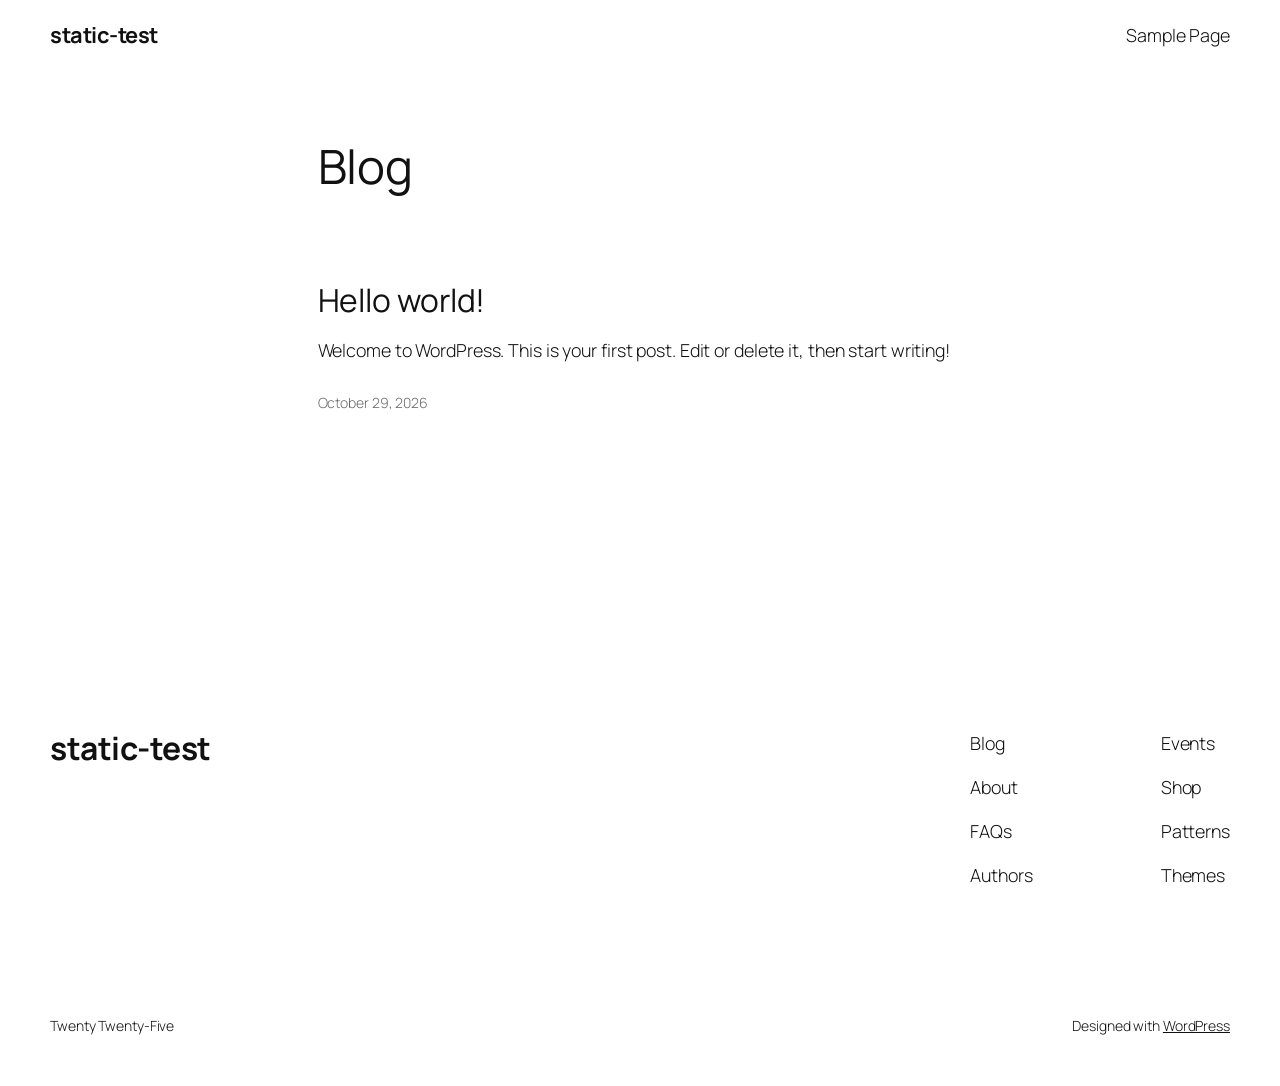
<file: index.html>
<!DOCTYPE html>
<html lang="en-US">
<head><meta charset="UTF-8">
	
	<meta name="viewport" content="width=device-width, initial-scale=1">
<meta name="robots" content="max-image-preview:large">
<title>static-test</title>


<style id="wp-img-auto-sizes-contain-inline-css">
img:is([sizes=auto i],[sizes^="auto," i]){contain-intrinsic-size:3000px 1500px}
/*# sourceURL=wp-img-auto-sizes-contain-inline-css */
</style>
<style id="wp-block-site-title-inline-css">
.wp-block-site-title{box-sizing:border-box}.wp-block-site-title :where(a){color:inherit;font-family:inherit;font-size:inherit;font-style:inherit;font-weight:inherit;letter-spacing:inherit;line-height:inherit;text-decoration:inherit}
/*# sourceURL=https://tdnvl.github.io/static-test/wp-includes/blocks/site-title/style.min.css */
</style>
<style id="wp-block-page-list-inline-css">
.wp-block-navigation .wp-block-page-list{align-items:var(--navigation-layout-align,initial);background-color:inherit;display:flex;flex-direction:var(--navigation-layout-direction,initial);flex-wrap:var(--navigation-layout-wrap,wrap);justify-content:var(--navigation-layout-justify,initial)}.wp-block-navigation .wp-block-navigation-item{background-color:inherit}.wp-block-page-list{box-sizing:border-box}
/*# sourceURL=https://tdnvl.github.io/static-test/wp-includes/blocks/page-list/style.min.css */
</style>
<style id="wp-block-navigation-inline-css">
.wp-block-navigation{position:relative}.wp-block-navigation ul{margin-bottom:0;margin-left:0;margin-top:0;padding-left:0}.wp-block-navigation ul,.wp-block-navigation ul li{list-style:none}.wp-block-navigation .wp-block-navigation-item{align-items:center;background-color:inherit;display:flex;position:relative}.wp-block-navigation .wp-block-navigation-item .wp-block-navigation__submenu-container:empty{display:none}.wp-block-navigation .wp-block-navigation-item__content{display:block;z-index:1}.wp-block-navigation .wp-block-navigation-item__content.wp-block-navigation-item__content{color:inherit}.wp-block-navigation.has-text-decoration-underline .wp-block-navigation-item__content,.wp-block-navigation.has-text-decoration-underline .wp-block-navigation-item__content:active,.wp-block-navigation.has-text-decoration-underline .wp-block-navigation-item__content:focus{text-decoration:underline}.wp-block-navigation.has-text-decoration-line-through .wp-block-navigation-item__content,.wp-block-navigation.has-text-decoration-line-through .wp-block-navigation-item__content:active,.wp-block-navigation.has-text-decoration-line-through .wp-block-navigation-item__content:focus{text-decoration:line-through}.wp-block-navigation :where(a),.wp-block-navigation :where(a:active),.wp-block-navigation :where(a:focus){text-decoration:none}.wp-block-navigation .wp-block-navigation__submenu-icon{align-self:center;background-color:inherit;border:none;color:currentColor;display:inline-block;font-size:inherit;height:.6em;line-height:0;margin-left:.25em;padding:0;width:.6em}.wp-block-navigation .wp-block-navigation__submenu-icon svg{stroke:currentColor;display:inline-block;height:inherit;margin-top:.075em;width:inherit}.wp-block-navigation{--navigation-layout-justification-setting:flex-start;--navigation-layout-direction:row;--navigation-layout-wrap:wrap;--navigation-layout-justify:flex-start;--navigation-layout-align:center}.wp-block-navigation.is-vertical{--navigation-layout-direction:column;--navigation-layout-justify:initial;--navigation-layout-align:flex-start}.wp-block-navigation.no-wrap{--navigation-layout-wrap:nowrap}.wp-block-navigation.items-justified-center{--navigation-layout-justification-setting:center;--navigation-layout-justify:center}.wp-block-navigation.items-justified-center.is-vertical{--navigation-layout-align:center}.wp-block-navigation.items-justified-right{--navigation-layout-justification-setting:flex-end;--navigation-layout-justify:flex-end}.wp-block-navigation.items-justified-right.is-vertical{--navigation-layout-align:flex-end}.wp-block-navigation.items-justified-space-between{--navigation-layout-justification-setting:space-between;--navigation-layout-justify:space-between}:where(.wp-block-navigation) ul li{padding:0}.wp-block-navigation .has-child .wp-block-navigation__submenu-container{align-items:normal;background-color:inherit;color:inherit;display:flex;flex-direction:column;opacity:0;position:absolute;z-index:2}@media not (prefers-reduced-motion){.wp-block-navigation .has-child .wp-block-navigation__submenu-container{transition:opacity .1s linear}}.wp-block-navigation .has-child .wp-block-navigation__submenu-container{height:0;overflow:hidden;visibility:hidden;width:0}.wp-block-navigation .has-child .wp-block-navigation__submenu-container>.wp-block-navigation-item>.wp-block-navigation-item__content{display:flex;flex-grow:1;padding:.5em 1em}.wp-block-navigation .has-child .wp-block-navigation__submenu-container>.wp-block-navigation-item>.wp-block-navigation-item__content .wp-block-navigation__submenu-icon{margin-left:auto;margin-right:0}.wp-block-navigation .has-child .wp-block-navigation__submenu-container .wp-block-navigation-item__content{margin:0}.wp-block-navigation .has-child .wp-block-navigation__submenu-container{left:-1px;top:100%}@media (min-width:782px){.wp-block-navigation .has-child .wp-block-navigation__submenu-container .wp-block-navigation__submenu-container{left:100%;top:-1px}.wp-block-navigation .has-child .wp-block-navigation__submenu-container .wp-block-navigation__submenu-container:before{background:transparent;content:"";display:block;height:100%;position:absolute;right:100%;width:.5em}.wp-block-navigation .has-child .wp-block-navigation__submenu-container .wp-block-navigation__submenu-icon{margin-right:.25em}.wp-block-navigation .has-child .wp-block-navigation__submenu-container .wp-block-navigation__submenu-icon svg{transform:rotate(-90deg)}}@media (hover:hover){.wp-block-navigation .has-child:not(.open-on-click):hover>.wp-block-navigation__submenu-container{height:auto;min-width:200px;opacity:1;overflow:visible;visibility:visible;width:auto}}.wp-block-navigation .has-child .wp-block-navigation-submenu__toggle[aria-expanded=true]~.wp-block-navigation__submenu-container,.wp-block-navigation .has-child:not(.open-on-click):not(.open-on-hover-click):focus-within>.wp-block-navigation__submenu-container{height:auto;min-width:200px;opacity:1;overflow:visible;visibility:visible;width:auto}.wp-block-navigation .has-child.open-always{align-items:var(--navigation-layout-align,initial);flex-direction:var(--navigation-layout-direction,initial);flex-wrap:var(--navigation-layout-wrap,wrap);gap:var(--wp--style--block-gap,2em)}.wp-block-navigation .has-child.open-always,.wp-block-navigation .has-child.open-always .wp-block-navigation-item{justify-content:var(--navigation-layout-justify,initial)}.wp-block-navigation .has-child.open-always .wp-block-navigation__submenu-container,.wp-block-navigation .has-child.open-always.wp-block-navigation-submenu{gap:var(--wp--style--block-gap,2em)}.wp-block-navigation .has-child.open-always .wp-block-navigation-item,.wp-block-navigation .has-child.open-always .wp-block-navigation__submenu-container,.wp-block-navigation .has-child.open-always.wp-block-navigation-submenu{padding-bottom:0;padding-top:0}.wp-block-navigation .has-child.open-always .wp-block-navigation__submenu-container{padding-left:var(--wp--style--block-gap,2em);padding-right:var(--wp--style--block-gap,2em)}.wp-block-navigation .has-child.open-always .wp-block-navigation__submenu-container .wp-block-navigation-item__content{padding:0}.wp-block-navigation .has-child.open-always .wp-block-navigation__submenu-container>.wp-block-navigation-item>.wp-block-navigation-item__content,.wp-block-navigation .has-child.open-always>.wp-block-navigation-item__content{flex-grow:0}.wp-block-navigation .has-child.open-always>.wp-block-navigation__submenu-container{background-color:transparent;border:none;color:inherit;flex-basis:100%;height:auto;opacity:1;overflow:visible;position:static;visibility:visible;width:auto}.wp-block-navigation.has-background .has-child .wp-block-navigation__submenu-container{left:0;top:100%}@media (min-width:782px){.wp-block-navigation.has-background .has-child .wp-block-navigation__submenu-container .wp-block-navigation__submenu-container{left:100%;top:0}}.wp-block-navigation-submenu{display:flex;position:relative}.wp-block-navigation-submenu .wp-block-navigation__submenu-icon svg{stroke:currentColor}button.wp-block-navigation-item__content{background-color:transparent;border:none;color:currentColor;font-family:inherit;font-size:inherit;font-style:inherit;font-weight:inherit;letter-spacing:inherit;line-height:inherit;text-align:left;text-transform:inherit}.wp-block-navigation-submenu__toggle{cursor:pointer}.wp-block-navigation-submenu__toggle[aria-expanded=true]+.wp-block-navigation__submenu-icon>svg,.wp-block-navigation-submenu__toggle[aria-expanded=true]>svg{transform:rotate(180deg)}.wp-block-navigation-item.open-on-click .wp-block-navigation-submenu__toggle{padding-left:0;padding-right:.85em}.wp-block-navigation-item.open-on-click .wp-block-navigation-submenu__toggle+.wp-block-navigation__submenu-icon{margin-left:-.6em;pointer-events:none}.wp-block-navigation-item.open-on-click button.wp-block-navigation-item__content:not(.wp-block-navigation-submenu__toggle){padding:0}.wp-block-navigation .wp-block-page-list,.wp-block-navigation__container,.wp-block-navigation__responsive-close,.wp-block-navigation__responsive-container,.wp-block-navigation__responsive-container-content,.wp-block-navigation__responsive-dialog{gap:inherit}:where(.wp-block-navigation.has-background .wp-block-navigation-item a:not(.wp-element-button)),:where(.wp-block-navigation.has-background .wp-block-navigation-submenu a:not(.wp-element-button)){padding:.5em 1em}:where(.wp-block-navigation .wp-block-navigation__submenu-container .wp-block-navigation-item a:not(.wp-element-button)),:where(.wp-block-navigation .wp-block-navigation__submenu-container .wp-block-navigation-submenu a:not(.wp-element-button)),:where(.wp-block-navigation .wp-block-navigation__submenu-container .wp-block-navigation-submenu button.wp-block-navigation-item__content),:where(.wp-block-navigation .wp-block-navigation__submenu-container .wp-block-pages-list__item button.wp-block-navigation-item__content){padding:.5em 1em}.wp-block-navigation.items-justified-right .wp-block-navigation__container .has-child .wp-block-navigation__submenu-container,.wp-block-navigation.items-justified-right .wp-block-page-list>.has-child .wp-block-navigation__submenu-container,.wp-block-navigation.items-justified-space-between .wp-block-page-list>.has-child:last-child .wp-block-navigation__submenu-container,.wp-block-navigation.items-justified-space-between>.wp-block-navigation__container>.has-child:last-child .wp-block-navigation__submenu-container{left:auto;right:0}.wp-block-navigation.items-justified-right .wp-block-navigation__container .has-child .wp-block-navigation__submenu-container .wp-block-navigation__submenu-container,.wp-block-navigation.items-justified-right .wp-block-page-list>.has-child .wp-block-navigation__submenu-container .wp-block-navigation__submenu-container,.wp-block-navigation.items-justified-space-between .wp-block-page-list>.has-child:last-child .wp-block-navigation__submenu-container .wp-block-navigation__submenu-container,.wp-block-navigation.items-justified-space-between>.wp-block-navigation__container>.has-child:last-child .wp-block-navigation__submenu-container .wp-block-navigation__submenu-container{left:-1px;right:-1px}@media (min-width:782px){.wp-block-navigation.items-justified-right .wp-block-navigation__container .has-child .wp-block-navigation__submenu-container .wp-block-navigation__submenu-container,.wp-block-navigation.items-justified-right .wp-block-page-list>.has-child .wp-block-navigation__submenu-container .wp-block-navigation__submenu-container,.wp-block-navigation.items-justified-space-between .wp-block-page-list>.has-child:last-child .wp-block-navigation__submenu-container .wp-block-navigation__submenu-container,.wp-block-navigation.items-justified-space-between>.wp-block-navigation__container>.has-child:last-child .wp-block-navigation__submenu-container .wp-block-navigation__submenu-container{left:auto;right:100%}}.wp-block-navigation:not(.has-background) .wp-block-navigation__submenu-container{background-color:#fff;border:1px solid rgba(0,0,0,.15)}.wp-block-navigation.has-background .wp-block-navigation__submenu-container{background-color:inherit}.wp-block-navigation:not(.has-text-color) .wp-block-navigation__submenu-container{color:#000}.wp-block-navigation__container{align-items:var(--navigation-layout-align,initial);display:flex;flex-direction:var(--navigation-layout-direction,initial);flex-wrap:var(--navigation-layout-wrap,wrap);justify-content:var(--navigation-layout-justify,initial);list-style:none;margin:0;padding-left:0}.wp-block-navigation__container .is-responsive{display:none}.wp-block-navigation__container:only-child,.wp-block-page-list:only-child{flex-grow:1}@keyframes overlay-menu__fade-in-animation{0%{opacity:0;transform:translateY(.5em)}to{opacity:1;transform:translateY(0)}}.wp-block-navigation__responsive-container{bottom:0;display:none;left:0;position:fixed;right:0;top:0}.wp-block-navigation__responsive-container :where(.wp-block-navigation-item a){color:inherit}.wp-block-navigation__responsive-container .wp-block-navigation__responsive-container-content{align-items:var(--navigation-layout-align,initial);display:flex;flex-direction:var(--navigation-layout-direction,initial);flex-wrap:var(--navigation-layout-wrap,wrap);justify-content:var(--navigation-layout-justify,initial)}.wp-block-navigation__responsive-container:not(.is-menu-open.is-menu-open){background-color:inherit!important;color:inherit!important}.wp-block-navigation__responsive-container.is-menu-open{background-color:inherit;display:flex;flex-direction:column}@media not (prefers-reduced-motion){.wp-block-navigation__responsive-container.is-menu-open{animation:overlay-menu__fade-in-animation .1s ease-out;animation-fill-mode:forwards}}.wp-block-navigation__responsive-container.is-menu-open:not(.disable-default-overlay){padding:clamp(1rem,var(--wp--style--root--padding-top),20rem) clamp(1rem,var(--wp--style--root--padding-right),20rem) clamp(1rem,var(--wp--style--root--padding-bottom),20rem) clamp(1rem,var(--wp--style--root--padding-left),20rem)}.wp-block-navigation__responsive-container.is-menu-open{overflow:auto;z-index:100000}.wp-block-navigation__responsive-container.is-menu-open:not(.disable-default-overlay) .wp-block-navigation__responsive-container-content{padding-top:calc(2rem + 24px)}.wp-block-navigation__responsive-container.is-menu-open:where(:not(.disable-default-overlay)) .wp-block-navigation__responsive-container-content{align-items:var(--navigation-layout-justification-setting,inherit);display:flex;flex-direction:column;flex-wrap:nowrap;overflow:visible}.wp-block-navigation__responsive-container.is-menu-open:where(:not(.disable-default-overlay)) .wp-block-navigation__responsive-container-content,.wp-block-navigation__responsive-container.is-menu-open:where(:not(.disable-default-overlay)) .wp-block-navigation__responsive-container-content .wp-block-navigation__container,.wp-block-navigation__responsive-container.is-menu-open:where(:not(.disable-default-overlay)) .wp-block-navigation__responsive-container-content .wp-block-page-list{justify-content:flex-start}.wp-block-navigation__responsive-container.is-menu-open:where(:not(.disable-default-overlay)) .wp-block-navigation__responsive-container-content .wp-block-navigation__submenu-icon{display:none}.wp-block-navigation__responsive-container.is-menu-open:where(:not(.disable-default-overlay)) .wp-block-navigation__responsive-container-content .has-child .wp-block-navigation__submenu-container{border:none;height:auto;min-width:200px;opacity:1;overflow:initial;padding-left:2rem;padding-right:2rem;position:static;visibility:visible;width:auto}.wp-block-navigation__responsive-container.is-menu-open:where(:not(.disable-default-overlay)) .wp-block-navigation__responsive-container-content .wp-block-navigation__container,.wp-block-navigation__responsive-container.is-menu-open:where(:not(.disable-default-overlay)) .wp-block-navigation__responsive-container-content .wp-block-navigation__submenu-container{gap:inherit}.wp-block-navigation__responsive-container.is-menu-open:where(:not(.disable-default-overlay)) .wp-block-navigation__responsive-container-content .wp-block-navigation__submenu-container{padding-top:var(--wp--style--block-gap,2em)}.wp-block-navigation__responsive-container.is-menu-open:where(:not(.disable-default-overlay)) .wp-block-navigation__responsive-container-content .wp-block-navigation-item__content{padding:0}.wp-block-navigation__responsive-container.is-menu-open:where(:not(.disable-default-overlay)) .wp-block-navigation__responsive-container-content .wp-block-navigation-item,.wp-block-navigation__responsive-container.is-menu-open:where(:not(.disable-default-overlay)) .wp-block-navigation__responsive-container-content .wp-block-navigation__container,.wp-block-navigation__responsive-container.is-menu-open:where(:not(.disable-default-overlay)) .wp-block-navigation__responsive-container-content .wp-block-page-list{align-items:var(--navigation-layout-justification-setting,initial);display:flex;flex-direction:column}.wp-block-navigation__responsive-container.is-menu-open:where(:not(.disable-default-overlay)) .wp-block-navigation-item,.wp-block-navigation__responsive-container.is-menu-open:where(:not(.disable-default-overlay)) .wp-block-navigation-item .wp-block-navigation__submenu-container,.wp-block-navigation__responsive-container.is-menu-open:where(:not(.disable-default-overlay)) .wp-block-navigation__container,.wp-block-navigation__responsive-container.is-menu-open:where(:not(.disable-default-overlay)) .wp-block-page-list{background:transparent!important;color:inherit!important}.wp-block-navigation__responsive-container.is-menu-open:where(:not(.disable-default-overlay)) .wp-block-navigation__submenu-container.wp-block-navigation__submenu-container.wp-block-navigation__submenu-container.wp-block-navigation__submenu-container{left:auto;right:auto}.wp-block-navigation__responsive-container.disable-default-overlay .wp-block-navigation__overlay-container{display:none;width:100%}.wp-block-navigation__responsive-container.disable-default-overlay .wp-block-navigation__responsive-close{max-width:none}.wp-block-navigation__responsive-container.disable-default-overlay.is-menu-open .wp-block-navigation__responsive-container-content>:not(.wp-block-navigation__overlay-container){display:none}.wp-block-navigation__responsive-container.disable-default-overlay.is-menu-open .wp-block-navigation__responsive-container-content .wp-block-navigation__overlay-container{display:block}.wp-block-navigation__responsive-container.disable-default-overlay.is-menu-open .wp-block-navigation__responsive-container-content .wp-block-navigation__overlay-container .wp-block-navigation__submenu-container{left:0;right:auto}@media (min-width:600px){.wp-block-navigation__responsive-container:not(.hidden-by-default):not(.is-menu-open){background-color:inherit;display:block;position:relative;width:100%;z-index:auto}.wp-block-navigation__responsive-container:not(.hidden-by-default):not(.is-menu-open) .wp-block-navigation__responsive-container-close{display:none}.wp-block-navigation__responsive-container.is-menu-open .wp-block-navigation__submenu-container.wp-block-navigation__submenu-container.wp-block-navigation__submenu-container.wp-block-navigation__submenu-container{left:0}}.wp-block-navigation:not(.has-background) .wp-block-navigation__responsive-container.is-menu-open:not(.disable-default-overlay){background-color:#fff}.wp-block-navigation:not(.has-text-color) .wp-block-navigation__responsive-container.is-menu-open:not(.disable-default-overlay){color:#000}.wp-block-navigation__toggle_button_label{font-size:1rem;font-weight:700}.wp-block-navigation__responsive-container-close,.wp-block-navigation__responsive-container-open{background:transparent;border:none;color:currentColor;cursor:pointer;margin:0;padding:0;text-transform:inherit;vertical-align:middle}.wp-block-navigation__responsive-container-close svg,.wp-block-navigation__responsive-container-open svg{fill:currentColor;display:block;height:24px;pointer-events:none;width:24px}.wp-block-navigation__responsive-container-open{display:flex}.wp-block-navigation__responsive-container-open.wp-block-navigation__responsive-container-open.wp-block-navigation__responsive-container-open{font-family:inherit;font-size:inherit;font-weight:inherit}@media (min-width:600px){.wp-block-navigation__responsive-container-open:not(.always-shown){display:none}}.wp-block-navigation__responsive-container-close{position:absolute;right:0;top:0;z-index:2}.wp-block-navigation__responsive-container-close.wp-block-navigation__responsive-container-close.wp-block-navigation__responsive-container-close{font-family:inherit;font-size:inherit;font-weight:inherit}.disable-default-overlay .wp-block-navigation__responsive-container-close{right:clamp(1rem,var(--wp--style--root--padding-left),20rem);top:clamp(1rem,var(--wp--style--root--padding-left),20rem)}.wp-block-navigation__responsive-close{width:100%}.has-modal-open .wp-block-navigation__responsive-close{margin-left:auto;margin-right:auto;max-width:var(--wp--style--global--wide-size,100%)}.wp-block-navigation__responsive-close:focus{outline:none}.is-menu-open .wp-block-navigation__responsive-close,.is-menu-open .wp-block-navigation__responsive-container-content,.is-menu-open .wp-block-navigation__responsive-dialog{box-sizing:border-box}.wp-block-navigation__responsive-dialog{position:relative}.has-modal-open .admin-bar .is-menu-open:where(:not(.disable-default-overlay)) .wp-block-navigation__responsive-dialog{margin-top:46px}@media (min-width:782px){.has-modal-open .admin-bar .is-menu-open:where(:not(.disable-default-overlay)) .wp-block-navigation__responsive-dialog{margin-top:32px}}html.has-modal-open{overflow:hidden}
/*# sourceURL=https://tdnvl.github.io/static-test/wp-includes/blocks/navigation/style.min.css */
</style>
<style id="wp-block-group-inline-css">
.wp-block-group{box-sizing:border-box}:where(.wp-block-group.wp-block-group-is-layout-constrained){position:relative}
/*# sourceURL=https://tdnvl.github.io/static-test/wp-includes/blocks/group/style.min.css */
</style>
<style id="wp-block-heading-inline-css">
h1:where(.wp-block-heading).has-background,h2:where(.wp-block-heading).has-background,h3:where(.wp-block-heading).has-background,h4:where(.wp-block-heading).has-background,h5:where(.wp-block-heading).has-background,h6:where(.wp-block-heading).has-background{padding:1.25em 2.375em}h1.has-text-align-left[style*=writing-mode]:where([style*=vertical-lr]),h1.has-text-align-right[style*=writing-mode]:where([style*=vertical-rl]),h2.has-text-align-left[style*=writing-mode]:where([style*=vertical-lr]),h2.has-text-align-right[style*=writing-mode]:where([style*=vertical-rl]),h3.has-text-align-left[style*=writing-mode]:where([style*=vertical-lr]),h3.has-text-align-right[style*=writing-mode]:where([style*=vertical-rl]),h4.has-text-align-left[style*=writing-mode]:where([style*=vertical-lr]),h4.has-text-align-right[style*=writing-mode]:where([style*=vertical-rl]),h5.has-text-align-left[style*=writing-mode]:where([style*=vertical-lr]),h5.has-text-align-right[style*=writing-mode]:where([style*=vertical-rl]),h6.has-text-align-left[style*=writing-mode]:where([style*=vertical-lr]),h6.has-text-align-right[style*=writing-mode]:where([style*=vertical-rl]){rotate:180deg}
/*# sourceURL=https://tdnvl.github.io/static-test/wp-includes/blocks/heading/style.min.css */
</style>
<style id="wp-block-post-title-inline-css">
.wp-block-post-title{box-sizing:border-box;word-break:break-word}.wp-block-post-title :where(a){display:inline-block;font-family:inherit;font-size:inherit;font-style:inherit;font-weight:inherit;letter-spacing:inherit;line-height:inherit;text-decoration:inherit}
/*# sourceURL=https://tdnvl.github.io/static-test/wp-includes/blocks/post-title/style.min.css */
</style>
<style id="wp-block-paragraph-inline-css">
.is-small-text{font-size:.875em}.is-regular-text{font-size:1em}.is-large-text{font-size:2.25em}.is-larger-text{font-size:3em}.has-drop-cap:not(:focus):first-letter{float:left;font-size:8.4em;font-style:normal;font-weight:100;line-height:.68;margin:.05em .1em 0 0;text-transform:uppercase}body.rtl .has-drop-cap:not(:focus):first-letter{float:none;margin-left:.1em}p.has-drop-cap.has-background{overflow:hidden}:root :where(p.has-background){padding:1.25em 2.375em}:where(p.has-text-color:not(.has-link-color)) a{color:inherit}p.has-text-align-left[style*="writing-mode:vertical-lr"],p.has-text-align-right[style*="writing-mode:vertical-rl"]{rotate:180deg}
/*# sourceURL=https://tdnvl.github.io/static-test/wp-includes/blocks/paragraph/style.min.css */
</style>
<style id="wp-block-post-content-inline-css">
.wp-block-post-content{display:flow-root}
/*# sourceURL=https://tdnvl.github.io/static-test/wp-includes/blocks/post-content/style.min.css */
</style>
<style id="wp-block-post-date-inline-css">
.wp-block-post-date{box-sizing:border-box}
/*# sourceURL=https://tdnvl.github.io/static-test/wp-includes/blocks/post-date/style.min.css */
</style>
<style id="wp-block-post-template-inline-css">
.wp-block-post-template{box-sizing:border-box;list-style:none;margin-bottom:0;margin-top:0;max-width:100%;padding:0}.wp-block-post-template.is-flex-container{display:flex;flex-direction:row;flex-wrap:wrap;gap:1.25em}.wp-block-post-template.is-flex-container>li{margin:0;width:100%}@media (min-width:600px){.wp-block-post-template.is-flex-container.is-flex-container.columns-2>li{width:calc(50% - .625em)}.wp-block-post-template.is-flex-container.is-flex-container.columns-3>li{width:calc(33.33333% - .83333em)}.wp-block-post-template.is-flex-container.is-flex-container.columns-4>li{width:calc(25% - .9375em)}.wp-block-post-template.is-flex-container.is-flex-container.columns-5>li{width:calc(20% - 1em)}.wp-block-post-template.is-flex-container.is-flex-container.columns-6>li{width:calc(16.66667% - 1.04167em)}}@media (max-width:600px){.wp-block-post-template-is-layout-grid[class*=columns-]:not(.has-native-responsive-grid){grid-template-columns:1fr}}.wp-block-post-template-is-layout-constrained>li>.alignright,.wp-block-post-template-is-layout-flow>li>.alignright{float:right;margin-inline-end:0;margin-inline-start:2em}.wp-block-post-template-is-layout-constrained>li>.alignleft,.wp-block-post-template-is-layout-flow>li>.alignleft{float:left;margin-inline-end:2em;margin-inline-start:0}.wp-block-post-template-is-layout-constrained>li>.aligncenter,.wp-block-post-template-is-layout-flow>li>.aligncenter{margin-inline-end:auto;margin-inline-start:auto}
/*# sourceURL=https://tdnvl.github.io/static-test/wp-includes/blocks/post-template/style.min.css */
</style>
<style id="wp-block-spacer-inline-css">
.wp-block-spacer{clear:both}
/*# sourceURL=https://tdnvl.github.io/static-test/wp-includes/blocks/spacer/style.min.css */
</style>
<style id="wp-block-columns-inline-css">
.wp-block-columns{box-sizing:border-box;display:flex;flex-wrap:wrap!important}@media (min-width:782px){.wp-block-columns{flex-wrap:nowrap!important}}.wp-block-columns{align-items:normal!important}.wp-block-columns.are-vertically-aligned-top{align-items:flex-start}.wp-block-columns.are-vertically-aligned-center{align-items:center}.wp-block-columns.are-vertically-aligned-bottom{align-items:flex-end}@media (max-width:781px){.wp-block-columns:not(.is-not-stacked-on-mobile)>.wp-block-column{flex-basis:100%!important}}@media (min-width:782px){.wp-block-columns:not(.is-not-stacked-on-mobile)>.wp-block-column{flex-basis:0;flex-grow:1}.wp-block-columns:not(.is-not-stacked-on-mobile)>.wp-block-column[style*=flex-basis]{flex-grow:0}}.wp-block-columns.is-not-stacked-on-mobile{flex-wrap:nowrap!important}.wp-block-columns.is-not-stacked-on-mobile>.wp-block-column{flex-basis:0;flex-grow:1}.wp-block-columns.is-not-stacked-on-mobile>.wp-block-column[style*=flex-basis]{flex-grow:0}:where(.wp-block-columns){margin-bottom:1.75em}:where(.wp-block-columns.has-background){padding:1.25em 2.375em}.wp-block-column{flex-grow:1;min-width:0;overflow-wrap:break-word;word-break:break-word}.wp-block-column.is-vertically-aligned-top{align-self:flex-start}.wp-block-column.is-vertically-aligned-center{align-self:center}.wp-block-column.is-vertically-aligned-bottom{align-self:flex-end}.wp-block-column.is-vertically-aligned-stretch{align-self:stretch}.wp-block-column.is-vertically-aligned-bottom,.wp-block-column.is-vertically-aligned-center,.wp-block-column.is-vertically-aligned-top{width:100%}
/*# sourceURL=https://tdnvl.github.io/static-test/wp-includes/blocks/columns/style.min.css */
</style>
<style id="wp-block-navigation-link-inline-css">
.wp-block-navigation .wp-block-navigation-item__label{overflow-wrap:break-word}.wp-block-navigation .wp-block-navigation-item__description{display:none}.link-ui-tools{outline:1px solid #f0f0f0;padding:8px}.link-ui-block-inserter{padding-top:8px}.link-ui-block-inserter__back{margin-left:8px;text-transform:uppercase}
/*# sourceURL=https://tdnvl.github.io/static-test/wp-includes/blocks/navigation-link/style.min.css */
</style>
<style id="wp-emoji-styles-inline-css">

	img.wp-smiley, img.emoji {
		display: inline !important;
		border: none !important;
		box-shadow: none !important;
		height: 1em !important;
		width: 1em !important;
		margin: 0 0.07em !important;
		vertical-align: -0.1em !important;
		background: none !important;
		padding: 0 !important;
	}
/*# sourceURL=wp-emoji-styles-inline-css */
</style>
<style id="wp-block-library-inline-css">
:root{--wp-block-synced-color:#7a00df;--wp-block-synced-color--rgb:122,0,223;--wp-bound-block-color:var(--wp-block-synced-color);--wp-editor-canvas-background:#ddd;--wp-admin-theme-color:#007cba;--wp-admin-theme-color--rgb:0,124,186;--wp-admin-theme-color-darker-10:#006ba1;--wp-admin-theme-color-darker-10--rgb:0,107,160.5;--wp-admin-theme-color-darker-20:#005a87;--wp-admin-theme-color-darker-20--rgb:0,90,135;--wp-admin-border-width-focus:2px}@media (min-resolution:192dpi){:root{--wp-admin-border-width-focus:1.5px}}.wp-element-button{cursor:pointer}:root .has-very-light-gray-background-color{background-color:#eee}:root .has-very-dark-gray-background-color{background-color:#313131}:root .has-very-light-gray-color{color:#eee}:root .has-very-dark-gray-color{color:#313131}:root .has-vivid-green-cyan-to-vivid-cyan-blue-gradient-background{background:linear-gradient(135deg,#00d084,#0693e3)}:root .has-purple-crush-gradient-background{background:linear-gradient(135deg,#34e2e4,#4721fb 50%,#ab1dfe)}:root .has-hazy-dawn-gradient-background{background:linear-gradient(135deg,#faaca8,#dad0ec)}:root .has-subdued-olive-gradient-background{background:linear-gradient(135deg,#fafae1,#67a671)}:root .has-atomic-cream-gradient-background{background:linear-gradient(135deg,#fdd79a,#004a59)}:root .has-nightshade-gradient-background{background:linear-gradient(135deg,#330968,#31cdcf)}:root .has-midnight-gradient-background{background:linear-gradient(135deg,#020381,#2874fc)}:root{--wp--preset--font-size--normal:16px;--wp--preset--font-size--huge:42px}.has-regular-font-size{font-size:1em}.has-larger-font-size{font-size:2.625em}.has-normal-font-size{font-size:var(--wp--preset--font-size--normal)}.has-huge-font-size{font-size:var(--wp--preset--font-size--huge)}:root .has-text-align-center{text-align:center}:root .has-text-align-left{text-align:left}:root .has-text-align-right{text-align:right}.has-fit-text{white-space:nowrap!important}#end-resizable-editor-section{display:none}.aligncenter{clear:both}.items-justified-left{justify-content:flex-start}.items-justified-center{justify-content:center}.items-justified-right{justify-content:flex-end}.items-justified-space-between{justify-content:space-between}.screen-reader-text{word-wrap:normal!important;border:0;clip-path:inset(50%);height:1px;margin:-1px;overflow:hidden;padding:0;position:absolute;width:1px;word-break:normal!important}.screen-reader-text:focus{background-color:#ddd;clip-path:none;color:#444;display:block;font-size:1em;height:auto;left:5px;line-height:normal;padding:15px 23px 14px;text-decoration:none;top:5px;width:auto;z-index:100000}html :where(.has-border-color){border-style:solid}html :where([style^=border-color],[style*=";border-color"],[style*="; border-color"]){border-style:solid}html :where([style^=border-top-color],[style*=";border-top-color"],[style*="; border-top-color"]){border-top-style:solid}html :where([style^=border-right-color],[style*=";border-right-color"],[style*="; border-right-color"]){border-right-style:solid}html :where([style^=border-bottom-color],[style*=";border-bottom-color"],[style*="; border-bottom-color"]){border-bottom-style:solid}html :where([style^=border-left-color],[style*=";border-left-color"],[style*="; border-left-color"]){border-left-style:solid}html :where([style^=border-width],[style*=";border-width"],[style*="; border-width"]){border-style:solid}html :where([style^=border-top-width],[style*=";border-top-width"],[style*="; border-top-width"]){border-top-style:solid}html :where([style^=border-right-width],[style*=";border-right-width"],[style*="; border-right-width"]){border-right-style:solid}html :where([style^=border-bottom-width],[style*=";border-bottom-width"],[style*="; border-bottom-width"]){border-bottom-style:solid}html :where([style^=border-left-width],[style*=";border-left-width"],[style*="; border-left-width"]){border-left-style:solid}html :where(img[class*=wp-image-]){height:auto;max-width:100%}:where(figure){margin:0 0 1em}html :where(.is-position-sticky){--wp-admin--admin-bar--position-offset:var(--wp-admin--admin-bar--height,0px)}@media screen and (max-width:600px){html :where(.is-position-sticky){--wp-admin--admin-bar--position-offset:0px}}
/*# sourceURL=/wp-includes/css/dist/block-library/common.min.css */
</style>
<style id="global-styles-inline-css">
:root{--wp--preset--aspect-ratio--square: 1;--wp--preset--aspect-ratio--4-3: 4/3;--wp--preset--aspect-ratio--3-4: 3/4;--wp--preset--aspect-ratio--3-2: 3/2;--wp--preset--aspect-ratio--2-3: 2/3;--wp--preset--aspect-ratio--16-9: 16/9;--wp--preset--aspect-ratio--9-16: 9/16;--wp--preset--color--black: #000000;--wp--preset--color--cyan-bluish-gray: #abb8c3;--wp--preset--color--white: #ffffff;--wp--preset--color--pale-pink: #f78da7;--wp--preset--color--vivid-red: #cf2e2e;--wp--preset--color--luminous-vivid-orange: #ff6900;--wp--preset--color--luminous-vivid-amber: #fcb900;--wp--preset--color--light-green-cyan: #7bdcb5;--wp--preset--color--vivid-green-cyan: #00d084;--wp--preset--color--pale-cyan-blue: #8ed1fc;--wp--preset--color--vivid-cyan-blue: #0693e3;--wp--preset--color--vivid-purple: #9b51e0;--wp--preset--color--base: #FFFFFF;--wp--preset--color--contrast: #111111;--wp--preset--color--accent-1: #FFEE58;--wp--preset--color--accent-2: #F6CFF4;--wp--preset--color--accent-3: #503AA8;--wp--preset--color--accent-4: #686868;--wp--preset--color--accent-5: #FBFAF3;--wp--preset--color--accent-6: color-mix(in srgb, currentColor 20%, transparent);--wp--preset--gradient--vivid-cyan-blue-to-vivid-purple: linear-gradient(135deg,rgb(6,147,227) 0%,rgb(155,81,224) 100%);--wp--preset--gradient--light-green-cyan-to-vivid-green-cyan: linear-gradient(135deg,rgb(122,220,180) 0%,rgb(0,208,130) 100%);--wp--preset--gradient--luminous-vivid-amber-to-luminous-vivid-orange: linear-gradient(135deg,rgb(252,185,0) 0%,rgb(255,105,0) 100%);--wp--preset--gradient--luminous-vivid-orange-to-vivid-red: linear-gradient(135deg,rgb(255,105,0) 0%,rgb(207,46,46) 100%);--wp--preset--gradient--very-light-gray-to-cyan-bluish-gray: linear-gradient(135deg,rgb(238,238,238) 0%,rgb(169,184,195) 100%);--wp--preset--gradient--cool-to-warm-spectrum: linear-gradient(135deg,rgb(74,234,220) 0%,rgb(151,120,209) 20%,rgb(207,42,186) 40%,rgb(238,44,130) 60%,rgb(251,105,98) 80%,rgb(254,248,76) 100%);--wp--preset--gradient--blush-light-purple: linear-gradient(135deg,rgb(255,206,236) 0%,rgb(152,150,240) 100%);--wp--preset--gradient--blush-bordeaux: linear-gradient(135deg,rgb(254,205,165) 0%,rgb(254,45,45) 50%,rgb(107,0,62) 100%);--wp--preset--gradient--luminous-dusk: linear-gradient(135deg,rgb(255,203,112) 0%,rgb(199,81,192) 50%,rgb(65,88,208) 100%);--wp--preset--gradient--pale-ocean: linear-gradient(135deg,rgb(255,245,203) 0%,rgb(182,227,212) 50%,rgb(51,167,181) 100%);--wp--preset--gradient--electric-grass: linear-gradient(135deg,rgb(202,248,128) 0%,rgb(113,206,126) 100%);--wp--preset--gradient--midnight: linear-gradient(135deg,rgb(2,3,129) 0%,rgb(40,116,252) 100%);--wp--preset--font-size--small: 0.875rem;--wp--preset--font-size--medium: clamp(1rem, 1rem + ((1vw - 0.2rem) * 0.196), 1.125rem);--wp--preset--font-size--large: clamp(1.125rem, 1.125rem + ((1vw - 0.2rem) * 0.392), 1.375rem);--wp--preset--font-size--x-large: clamp(1.75rem, 1.75rem + ((1vw - 0.2rem) * 0.392), 2rem);--wp--preset--font-size--xx-large: clamp(2.15rem, 2.15rem + ((1vw - 0.2rem) * 1.333), 3rem);--wp--preset--font-family--manrope: Manrope, sans-serif;--wp--preset--font-family--fira-code: "Fira Code", monospace;--wp--preset--spacing--20: 10px;--wp--preset--spacing--30: 20px;--wp--preset--spacing--40: 30px;--wp--preset--spacing--50: clamp(30px, 5vw, 50px);--wp--preset--spacing--60: clamp(30px, 7vw, 70px);--wp--preset--spacing--70: clamp(50px, 7vw, 90px);--wp--preset--spacing--80: clamp(70px, 10vw, 140px);--wp--preset--shadow--natural: 6px 6px 9px rgba(0, 0, 0, 0.2);--wp--preset--shadow--deep: 12px 12px 50px rgba(0, 0, 0, 0.4);--wp--preset--shadow--sharp: 6px 6px 0px rgba(0, 0, 0, 0.2);--wp--preset--shadow--outlined: 6px 6px 0px -3px rgb(255, 255, 255), 6px 6px rgb(0, 0, 0);--wp--preset--shadow--crisp: 6px 6px 0px rgb(0, 0, 0);}.wp-block-button{--wp--preset--dimension--25: 25%;--wp--preset--dimension--50: 50%;--wp--preset--dimension--75: 75%;--wp--preset--dimension--100: 100%;}:root { --wp--style--global--content-size: 645px;--wp--style--global--wide-size: 1340px; }:where(body) { margin: 0; }.wp-site-blocks { padding-top: var(--wp--style--root--padding-top); padding-bottom: var(--wp--style--root--padding-bottom); }.has-global-padding { padding-right: var(--wp--style--root--padding-right); padding-left: var(--wp--style--root--padding-left); }.has-global-padding > .alignfull { margin-right: calc(var(--wp--style--root--padding-right) * -1); margin-left: calc(var(--wp--style--root--padding-left) * -1); }.has-global-padding :where(:not(.alignfull.is-layout-flow) > .has-global-padding:not(.wp-block-block, .alignfull)) { padding-right: 0; padding-left: 0; }.has-global-padding :where(:not(.alignfull.is-layout-flow) > .has-global-padding:not(.wp-block-block, .alignfull)) > .alignfull { margin-left: 0; margin-right: 0; }.wp-site-blocks > .alignleft { float: left; margin-right: 2em; }.wp-site-blocks > .alignright { float: right; margin-left: 2em; }.wp-site-blocks > .aligncenter { justify-content: center; margin-left: auto; margin-right: auto; }:where(.wp-site-blocks) > * { margin-block-start: 1.2rem; margin-block-end: 0; }:where(.wp-site-blocks) > :first-child { margin-block-start: 0; }:where(.wp-site-blocks) > :last-child { margin-block-end: 0; }:root { --wp--style--block-gap: 1.2rem; }:root :where(.is-layout-flow) > :first-child{margin-block-start: 0;}:root :where(.is-layout-flow) > :last-child{margin-block-end: 0;}:root :where(.is-layout-flow) > *{margin-block-start: 1.2rem;margin-block-end: 0;}:root :where(.is-layout-constrained) > :first-child{margin-block-start: 0;}:root :where(.is-layout-constrained) > :last-child{margin-block-end: 0;}:root :where(.is-layout-constrained) > *{margin-block-start: 1.2rem;margin-block-end: 0;}:root :where(.is-layout-flex){gap: 1.2rem;}:root :where(.is-layout-grid){gap: 1.2rem;}.is-layout-flow > .alignleft{float: left;margin-inline-start: 0;margin-inline-end: 2em;}.is-layout-flow > .alignright{float: right;margin-inline-start: 2em;margin-inline-end: 0;}.is-layout-flow > .aligncenter{margin-left: auto !important;margin-right: auto !important;}.is-layout-constrained > .alignleft{float: left;margin-inline-start: 0;margin-inline-end: 2em;}.is-layout-constrained > .alignright{float: right;margin-inline-start: 2em;margin-inline-end: 0;}.is-layout-constrained > .aligncenter{margin-left: auto !important;margin-right: auto !important;}.is-layout-constrained > :where(:not(.alignleft):not(.alignright):not(.alignfull)){max-width: var(--wp--style--global--content-size);margin-left: auto !important;margin-right: auto !important;}.is-layout-constrained > .alignwide{max-width: var(--wp--style--global--wide-size);}body .is-layout-flex{display: flex;}.is-layout-flex{flex-wrap: wrap;align-items: center;}.is-layout-flex > :is(*, div){margin: 0;}body .is-layout-grid{display: grid;}.is-layout-grid > :is(*, div){margin: 0;}body{background-color: var(--wp--preset--color--base);color: var(--wp--preset--color--contrast);font-family: var(--wp--preset--font-family--manrope);font-size: var(--wp--preset--font-size--large);font-weight: 300;letter-spacing: -0.1px;line-height: 1.4;--wp--style--root--padding-top: 0px;--wp--style--root--padding-right: var(--wp--preset--spacing--50);--wp--style--root--padding-bottom: 0px;--wp--style--root--padding-left: var(--wp--preset--spacing--50);}a:where(:not(.wp-element-button)){color: currentColor;}:root :where(a:where(:not(.wp-element-button)):hover){text-decoration: none;}h1, h2, h3, h4, h5, h6{font-weight: 400;letter-spacing: -0.1px;line-height: 1.125;}h1{font-size: var(--wp--preset--font-size--xx-large);}h2{font-size: var(--wp--preset--font-size--x-large);}h3{font-size: var(--wp--preset--font-size--large);}h4{font-size: var(--wp--preset--font-size--medium);}h5{font-size: var(--wp--preset--font-size--small);letter-spacing: 0.5px;}h6{font-size: var(--wp--preset--font-size--small);font-weight: 700;letter-spacing: 1.4px;text-transform: uppercase;}:root :where(.wp-element-button, .wp-block-button__link){background-color: var(--wp--preset--color--contrast);border-width: 0;color: var(--wp--preset--color--base);font-family: inherit;font-size: var(--wp--preset--font-size--medium);font-style: inherit;font-weight: inherit;letter-spacing: inherit;line-height: inherit;padding-top: 1rem;padding-right: 2.25rem;padding-bottom: 1rem;padding-left: 2.25rem;text-decoration: none;text-transform: inherit;}:root :where(.wp-element-button:hover, .wp-block-button__link:hover){background-color: color-mix(in srgb, var(--wp--preset--color--contrast) 85%, transparent);border-color: transparent;color: var(--wp--preset--color--base);}:root :where(.wp-element-button:focus, .wp-block-button__link:focus){outline-color: var(--wp--preset--color--accent-4);outline-offset: 2px;}:root :where(.wp-element-caption, .wp-block-audio figcaption, .wp-block-embed figcaption, .wp-block-gallery figcaption, .wp-block-image figcaption, .wp-block-table figcaption, .wp-block-video figcaption){font-size: var(--wp--preset--font-size--small);line-height: 1.4;}.has-black-color{color: var(--wp--preset--color--black) !important;}.has-cyan-bluish-gray-color{color: var(--wp--preset--color--cyan-bluish-gray) !important;}.has-white-color{color: var(--wp--preset--color--white) !important;}.has-pale-pink-color{color: var(--wp--preset--color--pale-pink) !important;}.has-vivid-red-color{color: var(--wp--preset--color--vivid-red) !important;}.has-luminous-vivid-orange-color{color: var(--wp--preset--color--luminous-vivid-orange) !important;}.has-luminous-vivid-amber-color{color: var(--wp--preset--color--luminous-vivid-amber) !important;}.has-light-green-cyan-color{color: var(--wp--preset--color--light-green-cyan) !important;}.has-vivid-green-cyan-color{color: var(--wp--preset--color--vivid-green-cyan) !important;}.has-pale-cyan-blue-color{color: var(--wp--preset--color--pale-cyan-blue) !important;}.has-vivid-cyan-blue-color{color: var(--wp--preset--color--vivid-cyan-blue) !important;}.has-vivid-purple-color{color: var(--wp--preset--color--vivid-purple) !important;}.has-base-color{color: var(--wp--preset--color--base) !important;}.has-contrast-color{color: var(--wp--preset--color--contrast) !important;}.has-accent-1-color{color: var(--wp--preset--color--accent-1) !important;}.has-accent-2-color{color: var(--wp--preset--color--accent-2) !important;}.has-accent-3-color{color: var(--wp--preset--color--accent-3) !important;}.has-accent-4-color{color: var(--wp--preset--color--accent-4) !important;}.has-accent-5-color{color: var(--wp--preset--color--accent-5) !important;}.has-accent-6-color{color: var(--wp--preset--color--accent-6) !important;}.has-black-background-color{background-color: var(--wp--preset--color--black) !important;}.has-cyan-bluish-gray-background-color{background-color: var(--wp--preset--color--cyan-bluish-gray) !important;}.has-white-background-color{background-color: var(--wp--preset--color--white) !important;}.has-pale-pink-background-color{background-color: var(--wp--preset--color--pale-pink) !important;}.has-vivid-red-background-color{background-color: var(--wp--preset--color--vivid-red) !important;}.has-luminous-vivid-orange-background-color{background-color: var(--wp--preset--color--luminous-vivid-orange) !important;}.has-luminous-vivid-amber-background-color{background-color: var(--wp--preset--color--luminous-vivid-amber) !important;}.has-light-green-cyan-background-color{background-color: var(--wp--preset--color--light-green-cyan) !important;}.has-vivid-green-cyan-background-color{background-color: var(--wp--preset--color--vivid-green-cyan) !important;}.has-pale-cyan-blue-background-color{background-color: var(--wp--preset--color--pale-cyan-blue) !important;}.has-vivid-cyan-blue-background-color{background-color: var(--wp--preset--color--vivid-cyan-blue) !important;}.has-vivid-purple-background-color{background-color: var(--wp--preset--color--vivid-purple) !important;}.has-base-background-color{background-color: var(--wp--preset--color--base) !important;}.has-contrast-background-color{background-color: var(--wp--preset--color--contrast) !important;}.has-accent-1-background-color{background-color: var(--wp--preset--color--accent-1) !important;}.has-accent-2-background-color{background-color: var(--wp--preset--color--accent-2) !important;}.has-accent-3-background-color{background-color: var(--wp--preset--color--accent-3) !important;}.has-accent-4-background-color{background-color: var(--wp--preset--color--accent-4) !important;}.has-accent-5-background-color{background-color: var(--wp--preset--color--accent-5) !important;}.has-accent-6-background-color{background-color: var(--wp--preset--color--accent-6) !important;}.has-black-border-color{border-color: var(--wp--preset--color--black) !important;}.has-cyan-bluish-gray-border-color{border-color: var(--wp--preset--color--cyan-bluish-gray) !important;}.has-white-border-color{border-color: var(--wp--preset--color--white) !important;}.has-pale-pink-border-color{border-color: var(--wp--preset--color--pale-pink) !important;}.has-vivid-red-border-color{border-color: var(--wp--preset--color--vivid-red) !important;}.has-luminous-vivid-orange-border-color{border-color: var(--wp--preset--color--luminous-vivid-orange) !important;}.has-luminous-vivid-amber-border-color{border-color: var(--wp--preset--color--luminous-vivid-amber) !important;}.has-light-green-cyan-border-color{border-color: var(--wp--preset--color--light-green-cyan) !important;}.has-vivid-green-cyan-border-color{border-color: var(--wp--preset--color--vivid-green-cyan) !important;}.has-pale-cyan-blue-border-color{border-color: var(--wp--preset--color--pale-cyan-blue) !important;}.has-vivid-cyan-blue-border-color{border-color: var(--wp--preset--color--vivid-cyan-blue) !important;}.has-vivid-purple-border-color{border-color: var(--wp--preset--color--vivid-purple) !important;}.has-base-border-color{border-color: var(--wp--preset--color--base) !important;}.has-contrast-border-color{border-color: var(--wp--preset--color--contrast) !important;}.has-accent-1-border-color{border-color: var(--wp--preset--color--accent-1) !important;}.has-accent-2-border-color{border-color: var(--wp--preset--color--accent-2) !important;}.has-accent-3-border-color{border-color: var(--wp--preset--color--accent-3) !important;}.has-accent-4-border-color{border-color: var(--wp--preset--color--accent-4) !important;}.has-accent-5-border-color{border-color: var(--wp--preset--color--accent-5) !important;}.has-accent-6-border-color{border-color: var(--wp--preset--color--accent-6) !important;}.has-vivid-cyan-blue-to-vivid-purple-gradient-background{background: var(--wp--preset--gradient--vivid-cyan-blue-to-vivid-purple) !important;}.has-light-green-cyan-to-vivid-green-cyan-gradient-background{background: var(--wp--preset--gradient--light-green-cyan-to-vivid-green-cyan) !important;}.has-luminous-vivid-amber-to-luminous-vivid-orange-gradient-background{background: var(--wp--preset--gradient--luminous-vivid-amber-to-luminous-vivid-orange) !important;}.has-luminous-vivid-orange-to-vivid-red-gradient-background{background: var(--wp--preset--gradient--luminous-vivid-orange-to-vivid-red) !important;}.has-very-light-gray-to-cyan-bluish-gray-gradient-background{background: var(--wp--preset--gradient--very-light-gray-to-cyan-bluish-gray) !important;}.has-cool-to-warm-spectrum-gradient-background{background: var(--wp--preset--gradient--cool-to-warm-spectrum) !important;}.has-blush-light-purple-gradient-background{background: var(--wp--preset--gradient--blush-light-purple) !important;}.has-blush-bordeaux-gradient-background{background: var(--wp--preset--gradient--blush-bordeaux) !important;}.has-luminous-dusk-gradient-background{background: var(--wp--preset--gradient--luminous-dusk) !important;}.has-pale-ocean-gradient-background{background: var(--wp--preset--gradient--pale-ocean) !important;}.has-electric-grass-gradient-background{background: var(--wp--preset--gradient--electric-grass) !important;}.has-midnight-gradient-background{background: var(--wp--preset--gradient--midnight) !important;}.has-small-font-size{font-size: var(--wp--preset--font-size--small) !important;}.has-medium-font-size{font-size: var(--wp--preset--font-size--medium) !important;}.has-large-font-size{font-size: var(--wp--preset--font-size--large) !important;}.has-x-large-font-size{font-size: var(--wp--preset--font-size--x-large) !important;}.has-xx-large-font-size{font-size: var(--wp--preset--font-size--xx-large) !important;}.has-manrope-font-family{font-family: var(--wp--preset--font-family--manrope) !important;}.has-fira-code-font-family{font-family: var(--wp--preset--font-family--fira-code) !important;}
:root :where(.wp-block-columns-is-layout-flow) > :first-child{margin-block-start: 0;}:root :where(.wp-block-columns-is-layout-flow) > :last-child{margin-block-end: 0;}:root :where(.wp-block-columns-is-layout-flow) > *{margin-block-start: var(--wp--preset--spacing--50);margin-block-end: 0;}:root :where(.wp-block-columns-is-layout-constrained) > :first-child{margin-block-start: 0;}:root :where(.wp-block-columns-is-layout-constrained) > :last-child{margin-block-end: 0;}:root :where(.wp-block-columns-is-layout-constrained) > *{margin-block-start: var(--wp--preset--spacing--50);margin-block-end: 0;}:root :where(.wp-block-columns-is-layout-flex){gap: var(--wp--preset--spacing--50);}:root :where(.wp-block-columns-is-layout-grid){gap: var(--wp--preset--spacing--50);}
:root :where(.wp-block-post-date){color: var(--wp--preset--color--accent-4);font-size: var(--wp--preset--font-size--small);}
:root :where(.wp-block-post-date a:where(:not(.wp-element-button))){color: var(--wp--preset--color--accent-4);text-decoration: none;}
:root :where(.wp-block-post-date a:where(:not(.wp-element-button)):hover){text-decoration: underline;}
:root :where(.wp-block-post-title a:where(:not(.wp-element-button))){text-decoration: none;}
:root :where(.wp-block-post-title a:where(:not(.wp-element-button)):hover){text-decoration: underline;}
:root :where(.wp-block-site-title){font-weight: 700;letter-spacing: -.5px;}
:root :where(.wp-block-site-title a:where(:not(.wp-element-button))){text-decoration: none;}
:root :where(.wp-block-site-title a:where(:not(.wp-element-button)):hover){text-decoration: underline;}
:root :where(.wp-block-navigation){font-size: var(--wp--preset--font-size--medium);}
:root :where(.wp-block-navigation a:where(:not(.wp-element-button))){text-decoration: none;}
:root :where(.wp-block-navigation a:where(:not(.wp-element-button)):hover){text-decoration: underline;}
/*# sourceURL=global-styles-inline-css */
</style>
<style id="core-block-supports-inline-css">
.wp-container-core-navigation-is-layout-6e943505{justify-content:flex-end;}.wp-container-core-group-is-layout-fbffc046{flex-wrap:nowrap;gap:var(--wp--preset--spacing--10);justify-content:flex-end;}.wp-container-core-group-is-layout-ec1e7a1e{flex-wrap:nowrap;justify-content:space-between;}.wp-container-core-columns-is-layout-794e3cfa{flex-wrap:nowrap;}.wp-container-core-navigation-is-layout-831b2db5{flex-direction:column;align-items:flex-start;}.wp-container-core-group-is-layout-bf19e0b3{gap:var(--wp--preset--spacing--80);justify-content:space-between;align-items:flex-start;}.wp-container-core-group-is-layout-cf54d0a6{justify-content:space-between;align-items:flex-start;}.wp-container-core-group-is-layout-2ab8c7fb{gap:var(--wp--preset--spacing--20);justify-content:space-between;}
/*# sourceURL=core-block-supports-inline-css */
</style>
<style id="wp-block-template-skip-link-inline-css">
/*! This file is auto-generated */
.skip-link.screen-reader-text{border:0;clip-path:inset(50%);height:1px;margin:-1px;overflow:hidden;padding:0;position:absolute!important;width:1px;word-wrap:normal!important;word-break:normal!important}.skip-link.screen-reader-text:focus{background-color:#eee;clip-path:none;color:#444;display:block;font-size:1em;height:auto;left:5px;line-height:normal;padding:15px 23px 14px;text-decoration:none;top:5px;width:auto;z-index:100000}
/*# sourceURL=/wp-includes/css/wp-block-template-skip-link.min.css */
</style>
<style id="twentytwentyfive-style-inline-css">
a{text-decoration-thickness:1px!important;text-underline-offset:.1em}:where(.wp-site-blocks :focus){outline-width:2px;outline-style:solid}.wp-block-navigation .wp-block-navigation-submenu .wp-block-navigation-item:not(:last-child){margin-bottom:3px}.wp-block-navigation .wp-block-navigation-item .wp-block-navigation-item__content{outline-offset:4px}.wp-block-navigation .wp-block-navigation-item ul.wp-block-navigation__submenu-container .wp-block-navigation-item__content{outline-offset:0}blockquote,caption,figcaption,h1,h2,h3,h4,h5,h6,p{text-wrap:pretty}.more-link{display:block}:where(pre){overflow-x:auto}
/*# sourceURL=https://tdnvl.github.io/static-test/wp-content/themes/twentytwentyfive/style.min.css */
</style>
<link rel="EditURI" type="application/rsd+xml" title="RSD" href="https://tdnvl.github.io/static-test/xmlrpc.php?rsd">
<meta name="generator" content="WordPress 7.1.4">
<script id="wp-importmap" type="importmap">
{"imports":{"@wordpress/interactivity":"https://tdnvl.github.io/static-test/wp-includes/js/dist/script-modules/interactivity/index.min.js?ver=6a43cba92ed701f32cd9"}}
</script>
<link rel="modulepreload" href="https://tdnvl.github.io/static-test/wp-includes/js/dist/script-modules/interactivity/index.min.js?ver=6a43cba92ed701f32cd9" id="@wordpress/interactivity-js-modulepreload" fetchpriority="low">
<style class="wp-fonts-local">
@font-face{font-family:Manrope;font-style:normal;font-weight:200 800;font-display:fallback;src:url('https://tdnvl.github.io/static-test/wp-content/themes/twentytwentyfive/assets/fonts/manrope/Manrope-VariableFont_wght.woff2') format('woff2');}
@font-face{font-family:"Fira Code";font-style:normal;font-weight:300 700;font-display:fallback;src:url('https://tdnvl.github.io/static-test/wp-content/themes/twentytwentyfive/assets/fonts/fira-code/FiraCode-VariableFont_wght.woff2') format('woff2');}
</style>
</head>

<body class="home blog wp-embed-responsive wp-theme-twentytwentyfive">

<a class="skip-link screen-reader-text" id="wp-skip-link" href="#wp--skip-link--target">Skip to content</a><div class="wp-site-blocks"><header class="wp-block-template-part">
<div class="wp-block-group alignfull is-layout-flow wp-block-group-is-layout-flow">
	
	<div class="wp-block-group has-global-padding is-layout-constrained wp-block-group-is-layout-constrained">
		
		<div class="wp-block-group alignwide is-content-justification-space-between is-nowrap is-layout-flex wp-container-core-group-is-layout-ec1e7a1e wp-block-group-is-layout-flex" style="padding-top:var(--wp--preset--spacing--30);padding-bottom:var(--wp--preset--spacing--30)">
			<p class="wp-block-site-title"><a href="https://tdnvl.github.io/static-test/" target="_self" rel="home" aria-current="page">static-test</a></p>
			
			<div class="wp-block-group is-content-justification-right is-nowrap is-layout-flex wp-container-core-group-is-layout-fbffc046 wp-block-group-is-layout-flex">
				<nav class="is-responsive items-justified-right wp-block-navigation is-content-justification-right is-layout-flex wp-container-core-navigation-is-layout-6e943505 wp-block-navigation-is-layout-flex" data-wp-interactive="core/navigation" data-wp-context='{"overlayOpenedBy":{"click":false,"hover":false,"focus":false},"type":"overlay","roleAttribute":"","ariaLabel":"Menu"}'><button aria-haspopup="dialog" aria-label="Open menu" class="wp-block-navigation__responsive-container-open" data-wp-on--click="actions.openMenuOnClick" data-wp-on--keydown="actions.handleMenuKeydown"><svg width="24" height="24" xmlns="http://www.w3.org/2000/svg" viewbox="0 0 24 24" aria-hidden="true" focusable="false"><path d="M4 7.5h16v1.5H4z"></path><path d="M4 15h16v1.5H4z"></path></svg></button>
				<div class="wp-block-navigation__responsive-container has-text-color has-contrast-color has-background has-base-background-color" id="modal-1" data-wp-class--has-modal-open="state.isMenuOpen" data-wp-class--is-menu-open="state.isMenuOpen" data-wp-watch="callbacks.initMenu" data-wp-on--keydown="actions.handleMenuKeydown" data-wp-on--focusout="actions.handleMenuFocusout" tabindex="-1">
					<div class="wp-block-navigation__responsive-close" tabindex="-1">
						<div class="wp-block-navigation__responsive-dialog" data-wp-bind--aria-modal="state.ariaModal" data-wp-bind--aria-label="state.ariaLabel" data-wp-bind--role="state.roleAttribute">
							<button aria-label="Close menu" class="wp-block-navigation__responsive-container-close" data-wp-on--click="actions.closeMenuOnClick"><svg xmlns="http://www.w3.org/2000/svg" viewbox="0 0 24 24" width="24" height="24" aria-hidden="true" focusable="false"><path d="m13.06 12 6.47-6.47-1.06-1.06L12 10.94 5.53 4.47 4.47 5.53 10.94 12l-6.47 6.47 1.06 1.06L12 13.06l6.47 6.47 1.06-1.06L13.06 12Z"></path></svg></button>
							<div class="wp-block-navigation__responsive-container-content" data-wp-watch="callbacks.focusFirstElement" id="modal-1-content">
								<ul class="wp-block-navigation__container is-responsive items-justified-right wp-block-navigation"><ul class="wp-block-page-list"><li class="wp-block-pages-list__item wp-block-navigation-item open-on-hover-click"><a class="wp-block-pages-list__item__link wp-block-navigation-item__content" href="https://tdnvl.github.io/static-test/sample-page/">Sample Page</a></li></ul></ul>
								
							</div>
						</div>
					</div>
				</div></nav>
			</div>
			
		</div>
		
	</div>
	
</div>


</header>


<main id="wp--skip-link--target" class="wp-block-group has-global-padding is-layout-constrained wp-block-group-is-layout-constrained" style="margin-top:var(--wp--preset--spacing--60)">
	
<h1 class="wp-block-heading has-text-align-left">Blog</h1>


	
<div class="wp-block-query alignfull is-layout-flow wp-block-query-is-layout-flow">
	<ul class="alignfull wp-block-post-template is-layout-flow wp-block-post-template-is-layout-flow"><li class="wp-block-post post-1 post type-post status-publish format-standard hentry category-uncategorized">
		
		<div class="wp-block-group alignfull has-global-padding is-layout-constrained wp-block-group-is-layout-constrained" style="padding-top:var(--wp--preset--spacing--60);padding-bottom:var(--wp--preset--spacing--60)">
			
			<h2 class="wp-block-post-title has-x-large-font-size"><a href="https://tdnvl.github.io/static-test/hello-world/" target="_self">Hello world!</a></h2>
			<div class="entry-content alignfull wp-block-post-content has-medium-font-size has-global-padding is-layout-constrained wp-block-post-content-is-layout-constrained">
<p class="wp-block-paragraph">Welcome to WordPress. This is your first post. Edit or delete it, then start writing!</p>
</div>
			<div style="margin-top:var(--wp--preset--spacing--40)" class="wp-block-post-date has-small-font-size"><a href="https://tdnvl.github.io/static-test/hello-world/"><time datetime="2026-10-29T18:22:39+00:00">October 29, 2026</time></a></div>
		</div>
		
	</li></ul>
	
	<div class="wp-block-group has-global-padding is-layout-constrained wp-block-group-is-layout-constrained" style="padding-top:var(--wp--preset--spacing--60);padding-bottom:var(--wp--preset--spacing--60)">
		
	</div>
	
	
	<div class="wp-block-group alignwide has-global-padding is-layout-constrained wp-block-group-is-layout-constrained">
		
	</div>
	
</div>


</main>


<footer class="wp-block-template-part">
<div class="wp-block-group has-global-padding is-layout-constrained wp-block-group-is-layout-constrained" style="padding-top:var(--wp--preset--spacing--60);padding-bottom:var(--wp--preset--spacing--50)">
	
	<div class="wp-block-group alignwide is-layout-flow wp-block-group-is-layout-flow">
		

		
		<div class="wp-block-group alignfull is-content-justification-space-between is-layout-flex wp-container-core-group-is-layout-cf54d0a6 wp-block-group-is-layout-flex">
			
			<div class="wp-block-columns is-layout-flex wp-container-core-columns-is-layout-794e3cfa wp-block-columns-is-layout-flex">
				
				<div class="wp-block-column is-layout-flow wp-block-column-is-layout-flow" style="flex-basis:100%"><h2 class="wp-block-site-title"><a href="https://tdnvl.github.io/static-test/" target="_self" rel="home" aria-current="page">static-test</a></h2>

				
				</div>
				

				
				<div class="wp-block-column is-layout-flow wp-block-column-is-layout-flow">
					
					<div style="height:var(--wp--preset--spacing--40);width:0px" aria-hidden="true" class="wp-block-spacer"></div>
					
				</div>
				
			</div>
			

			
			<div class="wp-block-group is-content-justification-space-between is-layout-flex wp-container-core-group-is-layout-bf19e0b3 wp-block-group-is-layout-flex">
				<nav class="is-vertical wp-block-navigation is-layout-flex wp-container-core-navigation-is-layout-831b2db5 wp-block-navigation-is-layout-flex" aria-label=" 2"><ul class="wp-block-navigation__container is-vertical wp-block-navigation"><li class="wp-block-navigation-item wp-block-navigation-link"><a class="wp-block-navigation-item__content" href="#"><span class="wp-block-navigation-item__label">Blog</span></a></li><li class="wp-block-navigation-item wp-block-navigation-link"><a class="wp-block-navigation-item__content" href="#"><span class="wp-block-navigation-item__label">About</span></a></li><li class="wp-block-navigation-item wp-block-navigation-link"><a class="wp-block-navigation-item__content" href="#"><span class="wp-block-navigation-item__label">FAQs</span></a></li><li class="wp-block-navigation-item wp-block-navigation-link"><a class="wp-block-navigation-item__content" href="#"><span class="wp-block-navigation-item__label">Authors</span></a></li></ul></nav>

				<nav class="is-vertical wp-block-navigation is-layout-flex wp-container-core-navigation-is-layout-831b2db5 wp-block-navigation-is-layout-flex" aria-label=" 3"><ul class="wp-block-navigation__container is-vertical wp-block-navigation"><li class="wp-block-navigation-item wp-block-navigation-link"><a class="wp-block-navigation-item__content" href="#"><span class="wp-block-navigation-item__label">Events</span></a></li><li class="wp-block-navigation-item wp-block-navigation-link"><a class="wp-block-navigation-item__content" href="#"><span class="wp-block-navigation-item__label">Shop</span></a></li><li class="wp-block-navigation-item wp-block-navigation-link"><a class="wp-block-navigation-item__content" href="#"><span class="wp-block-navigation-item__label">Patterns</span></a></li><li class="wp-block-navigation-item wp-block-navigation-link"><a class="wp-block-navigation-item__content" href="#"><span class="wp-block-navigation-item__label">Themes</span></a></li></ul></nav>
			</div>
				
		</div>
		

		
		<div style="height:var(--wp--preset--spacing--70)" aria-hidden="true" class="wp-block-spacer"></div>
		

		
		<div class="wp-block-group alignfull is-content-justification-space-between is-layout-flex wp-container-core-group-is-layout-2ab8c7fb wp-block-group-is-layout-flex">
			
			<p class="has-small-font-size wp-block-paragraph">Twenty Twenty-Five</p>
			
			
			<p class="has-small-font-size wp-block-paragraph">
				Designed with <a href="https://wordpress.org/" rel="nofollow">WordPress</a>			</p>
			
		</div>
		
	</div>
	
</div>


</footer>
</div>
<script type="speculationrules">
{"prefetch":[{"source":"document","where":{"and":[{"href_matches":"/*"},{"not":{"href_matches":["/wp-*.php","/wp-admin/*","/wp-content/uploads/*","/wp-content/*","/wp-content/plugins/*","/wp-content/themes/twentytwentyfive/*","/*\\?(.+)"]}},{"not":{"selector_matches":"a[rel~=\"nofollow\"]"}},{"not":{"selector_matches":".no-prefetch, .no-prefetch a"}}]},"eagerness":"conservative"}]}
</script>
<script data-wp-router-options="{&quot;loadOnClientNavigation&quot;:true}" fetchpriority="low" id="@wordpress/block-library/navigation/view-js-module" src="https://tdnvl.github.io/static-test/wp-includes/js/dist/script-modules/block-library/navigation/view.min.js?ver=1bf28ded04f9f188bdcb" type="module"></script>
<script id="wp-emoji-settings" type="application/json">
{"baseUrl":"https://s.w.org/images/core/emoji/17.0.2/72x72/","ext":".png","svgUrl":"https://s.w.org/images/core/emoji/17.0.2/svg/","svgExt":".svg","source":{"concatemoji":"https://tdnvl.github.io/static-test/wp-includes/js/wp-emoji-release.min.js?ver=7.1.4"}}
</script>
<script type="module">
/*! This file is auto-generated */
var e="script#wp-emoji-settings",t=document.querySelector(e);if(!(t instanceof HTMLScriptElement))throw new Error("Element missing: "+e);const r=JSON.parse(t.text),s=(window._wpemojiSettings=r,"wpEmojiSettingsSupports"),o=["flag","emoji"];function i(e){try{var t={supportTests:e,timestamp:(new Date).valueOf()};sessionStorage.setItem(s,JSON.stringify(t))}catch(e){}}function c(e,t,n){e.clearRect(0,0,e.canvas.width,e.canvas.height),e.fillText(t,0,0);t=new Uint32Array(e.getImageData(0,0,e.canvas.width,e.canvas.height).data);e.clearRect(0,0,e.canvas.width,e.canvas.height),e.fillText(n,0,0);const r=new Uint32Array(e.getImageData(0,0,e.canvas.width,e.canvas.height).data);return t.every((e,t)=>e===r[t])}function p(e,t){e.clearRect(0,0,e.canvas.width,e.canvas.height),e.fillText(t,0,0);var n=e.getImageData(16,16,1,1);for(let e=0;e<n.data.length;e++)if(0!==n.data[e])return!1;return!0}function u(e,t,n,r){switch(t){case"flag":return n(e,"\ud83c\udff3\ufe0f\u200d\u26a7\ufe0f","\ud83c\udff3\ufe0f\u200b\u26a7\ufe0f")?!1:!n(e,"\ud83c\udde8\ud83c\uddf6","\ud83c\udde8\u200b\ud83c\uddf6")&&!n(e,"\ud83c\udff4\udb40\udc67\udb40\udc62\udb40\udc65\udb40\udc6e\udb40\udc67\udb40\udc7f","\ud83c\udff4\u200b\udb40\udc67\u200b\udb40\udc62\u200b\udb40\udc65\u200b\udb40\udc6e\u200b\udb40\udc67\u200b\udb40\udc7f");case"emoji":return!r(e,"\ud83e\u1fac8")}return!1}function f(e,t,n,r){let a;const s=(a="undefined"!=typeof WorkerGlobalScope&&self instanceof WorkerGlobalScope?new OffscreenCanvas(300,150):document.createElement("canvas")).getContext("2d",{willReadFrequently:!0}),o=(s.textBaseline="top",s.font="600 32px Arial",{});return e.forEach(e=>{o[e]=t(s,e,n,r)}),o}function a(e){var t=document.createElement("script");t.src=e,t.defer=!0,document.head.appendChild(t)}r.supports={everything:!0,everythingExceptFlag:!0},new Promise(t=>{let n=function(){try{var e=JSON.parse(sessionStorage.getItem(s));if("object"==typeof e&&"number"==typeof e.timestamp&&(new Date).valueOf()<e.timestamp+604800&&"object"==typeof e.supportTests)return e.supportTests}catch(e){}return null}();if(!n){if("undefined"!=typeof Worker&&"undefined"!=typeof OffscreenCanvas&&"undefined"!=typeof URL&&URL.createObjectURL&&"undefined"!=typeof Blob)try{var e="postMessage("+f.toString()+"("+[JSON.stringify(o),u.toString(),c.toString(),p.toString()].join(",")+"));",r=new Blob([e],{type:"text/javascript"});const a=new Worker(URL.createObjectURL(r),{name:"wpTestEmojiSupports"});return void(a.onmessage=e=>{i(n=e.data),a.terminate(),t(n)})}catch(e){}i(n=f(o,u,c,p))}t(n)}).then(e=>{for(const n in e)r.supports[n]=e[n],r.supports.everything=r.supports.everything&&r.supports[n],"flag"!==n&&(r.supports.everythingExceptFlag=r.supports.everythingExceptFlag&&r.supports[n]);var t;r.supports.everythingExceptFlag=r.supports.everythingExceptFlag&&!r.supports.flag,r.supports.everything||((t=r.source||{}).concatemoji?a(t.concatemoji):t.wpemoji&&t.twemoji&&(a(t.twemoji),a(t.wpemoji)))});
//# sourceURL=https://tdnvl.github.io/static-test/wp-includes/js/wp-emoji-loader.min.js
</script>
</body>
</html>
</file>
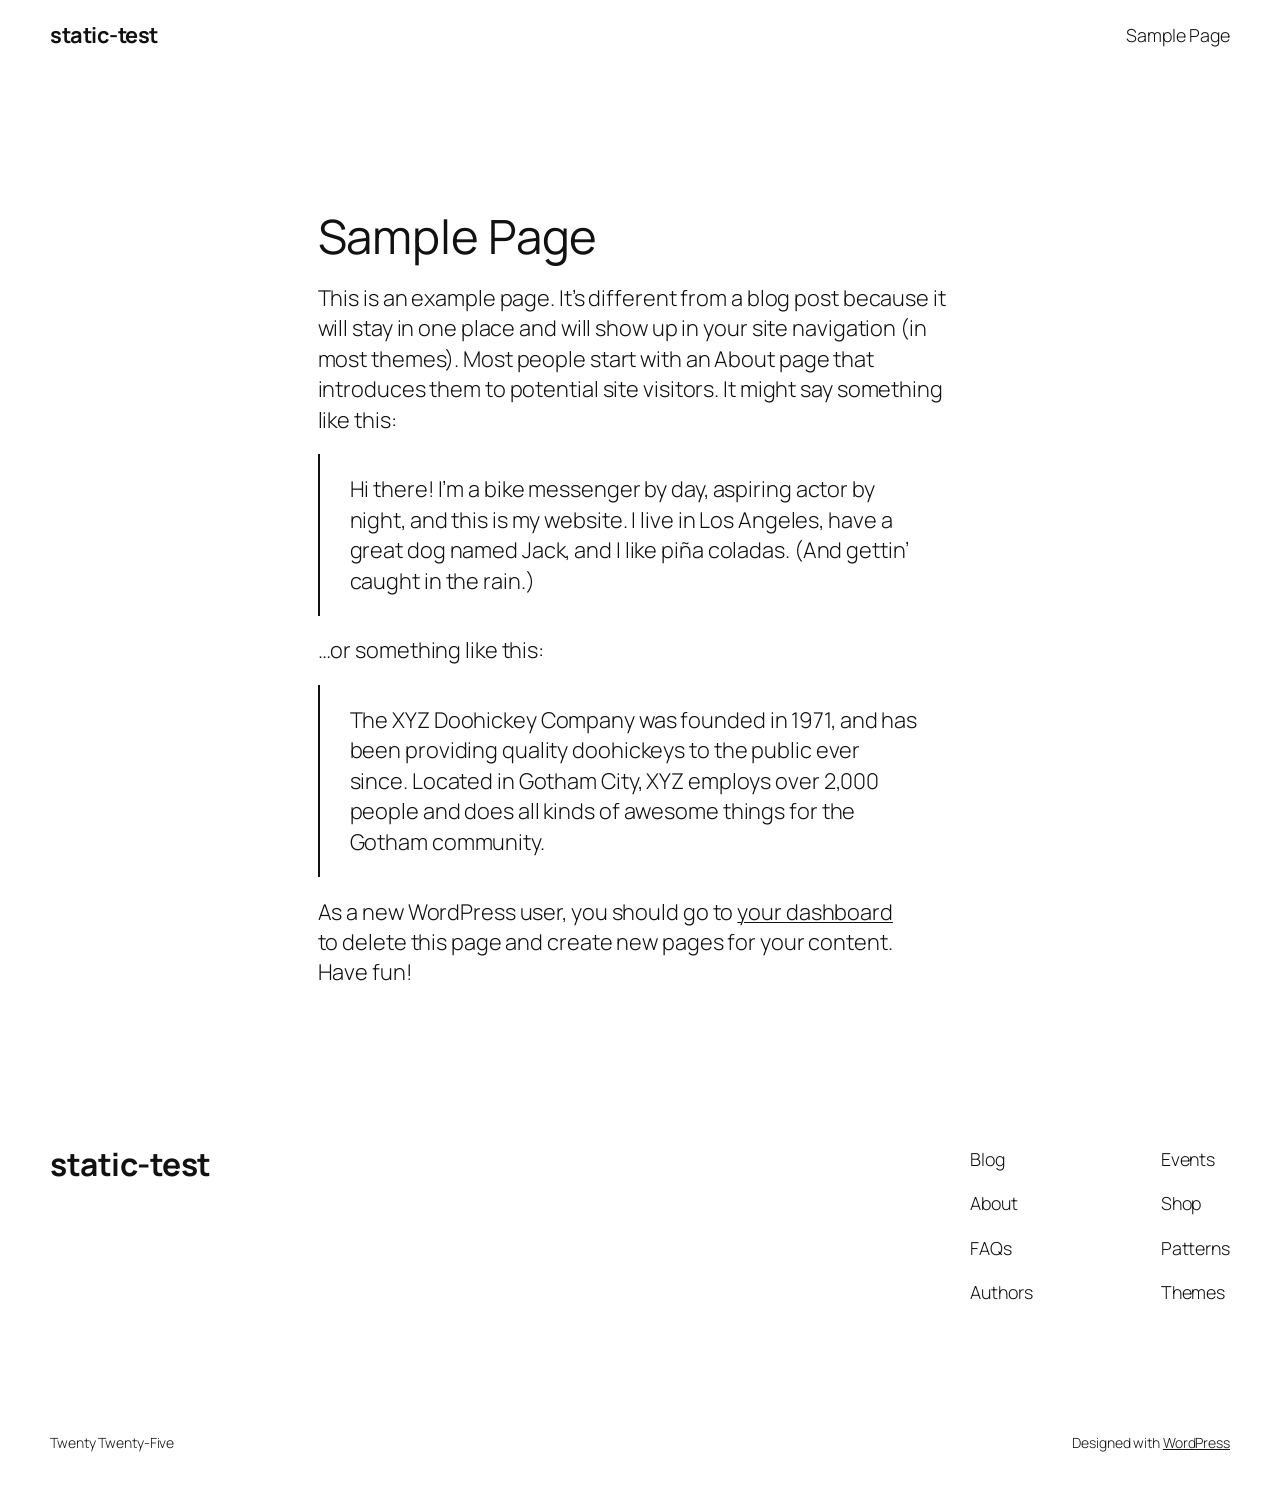
<file: sample-page/index.html>
<!DOCTYPE html>
<html lang="en-US">
<head><meta charset="UTF-8">
	
	<meta name="viewport" content="width=device-width, initial-scale=1">
<meta name="robots" content="max-image-preview:large">
<title>Sample Page – static-test</title>





<style id="wp-img-auto-sizes-contain-inline-css">
img:is([sizes=auto i],[sizes^="auto," i]){contain-intrinsic-size:3000px 1500px}
/*# sourceURL=wp-img-auto-sizes-contain-inline-css */
</style>
<style id="wp-block-site-title-inline-css">
.wp-block-site-title{box-sizing:border-box}.wp-block-site-title :where(a){color:inherit;font-family:inherit;font-size:inherit;font-style:inherit;font-weight:inherit;letter-spacing:inherit;line-height:inherit;text-decoration:inherit}
/*# sourceURL=https://tdnvl.github.io/static-test/wp-includes/blocks/site-title/style.min.css */
</style>
<style id="wp-block-page-list-inline-css">
.wp-block-navigation .wp-block-page-list{align-items:var(--navigation-layout-align,initial);background-color:inherit;display:flex;flex-direction:var(--navigation-layout-direction,initial);flex-wrap:var(--navigation-layout-wrap,wrap);justify-content:var(--navigation-layout-justify,initial)}.wp-block-navigation .wp-block-navigation-item{background-color:inherit}.wp-block-page-list{box-sizing:border-box}
/*# sourceURL=https://tdnvl.github.io/static-test/wp-includes/blocks/page-list/style.min.css */
</style>
<style id="wp-block-navigation-inline-css">
.wp-block-navigation{position:relative}.wp-block-navigation ul{margin-bottom:0;margin-left:0;margin-top:0;padding-left:0}.wp-block-navigation ul,.wp-block-navigation ul li{list-style:none}.wp-block-navigation .wp-block-navigation-item{align-items:center;background-color:inherit;display:flex;position:relative}.wp-block-navigation .wp-block-navigation-item .wp-block-navigation__submenu-container:empty{display:none}.wp-block-navigation .wp-block-navigation-item__content{display:block;z-index:1}.wp-block-navigation .wp-block-navigation-item__content.wp-block-navigation-item__content{color:inherit}.wp-block-navigation.has-text-decoration-underline .wp-block-navigation-item__content,.wp-block-navigation.has-text-decoration-underline .wp-block-navigation-item__content:active,.wp-block-navigation.has-text-decoration-underline .wp-block-navigation-item__content:focus{text-decoration:underline}.wp-block-navigation.has-text-decoration-line-through .wp-block-navigation-item__content,.wp-block-navigation.has-text-decoration-line-through .wp-block-navigation-item__content:active,.wp-block-navigation.has-text-decoration-line-through .wp-block-navigation-item__content:focus{text-decoration:line-through}.wp-block-navigation :where(a),.wp-block-navigation :where(a:active),.wp-block-navigation :where(a:focus){text-decoration:none}.wp-block-navigation .wp-block-navigation__submenu-icon{align-self:center;background-color:inherit;border:none;color:currentColor;display:inline-block;font-size:inherit;height:.6em;line-height:0;margin-left:.25em;padding:0;width:.6em}.wp-block-navigation .wp-block-navigation__submenu-icon svg{stroke:currentColor;display:inline-block;height:inherit;margin-top:.075em;width:inherit}.wp-block-navigation{--navigation-layout-justification-setting:flex-start;--navigation-layout-direction:row;--navigation-layout-wrap:wrap;--navigation-layout-justify:flex-start;--navigation-layout-align:center}.wp-block-navigation.is-vertical{--navigation-layout-direction:column;--navigation-layout-justify:initial;--navigation-layout-align:flex-start}.wp-block-navigation.no-wrap{--navigation-layout-wrap:nowrap}.wp-block-navigation.items-justified-center{--navigation-layout-justification-setting:center;--navigation-layout-justify:center}.wp-block-navigation.items-justified-center.is-vertical{--navigation-layout-align:center}.wp-block-navigation.items-justified-right{--navigation-layout-justification-setting:flex-end;--navigation-layout-justify:flex-end}.wp-block-navigation.items-justified-right.is-vertical{--navigation-layout-align:flex-end}.wp-block-navigation.items-justified-space-between{--navigation-layout-justification-setting:space-between;--navigation-layout-justify:space-between}:where(.wp-block-navigation) ul li{padding:0}.wp-block-navigation .has-child .wp-block-navigation__submenu-container{align-items:normal;background-color:inherit;color:inherit;display:flex;flex-direction:column;opacity:0;position:absolute;z-index:2}@media not (prefers-reduced-motion){.wp-block-navigation .has-child .wp-block-navigation__submenu-container{transition:opacity .1s linear}}.wp-block-navigation .has-child .wp-block-navigation__submenu-container{height:0;overflow:hidden;visibility:hidden;width:0}.wp-block-navigation .has-child .wp-block-navigation__submenu-container>.wp-block-navigation-item>.wp-block-navigation-item__content{display:flex;flex-grow:1;padding:.5em 1em}.wp-block-navigation .has-child .wp-block-navigation__submenu-container>.wp-block-navigation-item>.wp-block-navigation-item__content .wp-block-navigation__submenu-icon{margin-left:auto;margin-right:0}.wp-block-navigation .has-child .wp-block-navigation__submenu-container .wp-block-navigation-item__content{margin:0}.wp-block-navigation .has-child .wp-block-navigation__submenu-container{left:-1px;top:100%}@media (min-width:782px){.wp-block-navigation .has-child .wp-block-navigation__submenu-container .wp-block-navigation__submenu-container{left:100%;top:-1px}.wp-block-navigation .has-child .wp-block-navigation__submenu-container .wp-block-navigation__submenu-container:before{background:transparent;content:"";display:block;height:100%;position:absolute;right:100%;width:.5em}.wp-block-navigation .has-child .wp-block-navigation__submenu-container .wp-block-navigation__submenu-icon{margin-right:.25em}.wp-block-navigation .has-child .wp-block-navigation__submenu-container .wp-block-navigation__submenu-icon svg{transform:rotate(-90deg)}}@media (hover:hover){.wp-block-navigation .has-child:not(.open-on-click):hover>.wp-block-navigation__submenu-container{height:auto;min-width:200px;opacity:1;overflow:visible;visibility:visible;width:auto}}.wp-block-navigation .has-child .wp-block-navigation-submenu__toggle[aria-expanded=true]~.wp-block-navigation__submenu-container,.wp-block-navigation .has-child:not(.open-on-click):not(.open-on-hover-click):focus-within>.wp-block-navigation__submenu-container{height:auto;min-width:200px;opacity:1;overflow:visible;visibility:visible;width:auto}.wp-block-navigation .has-child.open-always{align-items:var(--navigation-layout-align,initial);flex-direction:var(--navigation-layout-direction,initial);flex-wrap:var(--navigation-layout-wrap,wrap);gap:var(--wp--style--block-gap,2em)}.wp-block-navigation .has-child.open-always,.wp-block-navigation .has-child.open-always .wp-block-navigation-item{justify-content:var(--navigation-layout-justify,initial)}.wp-block-navigation .has-child.open-always .wp-block-navigation__submenu-container,.wp-block-navigation .has-child.open-always.wp-block-navigation-submenu{gap:var(--wp--style--block-gap,2em)}.wp-block-navigation .has-child.open-always .wp-block-navigation-item,.wp-block-navigation .has-child.open-always .wp-block-navigation__submenu-container,.wp-block-navigation .has-child.open-always.wp-block-navigation-submenu{padding-bottom:0;padding-top:0}.wp-block-navigation .has-child.open-always .wp-block-navigation__submenu-container{padding-left:var(--wp--style--block-gap,2em);padding-right:var(--wp--style--block-gap,2em)}.wp-block-navigation .has-child.open-always .wp-block-navigation__submenu-container .wp-block-navigation-item__content{padding:0}.wp-block-navigation .has-child.open-always .wp-block-navigation__submenu-container>.wp-block-navigation-item>.wp-block-navigation-item__content,.wp-block-navigation .has-child.open-always>.wp-block-navigation-item__content{flex-grow:0}.wp-block-navigation .has-child.open-always>.wp-block-navigation__submenu-container{background-color:transparent;border:none;color:inherit;flex-basis:100%;height:auto;opacity:1;overflow:visible;position:static;visibility:visible;width:auto}.wp-block-navigation.has-background .has-child .wp-block-navigation__submenu-container{left:0;top:100%}@media (min-width:782px){.wp-block-navigation.has-background .has-child .wp-block-navigation__submenu-container .wp-block-navigation__submenu-container{left:100%;top:0}}.wp-block-navigation-submenu{display:flex;position:relative}.wp-block-navigation-submenu .wp-block-navigation__submenu-icon svg{stroke:currentColor}button.wp-block-navigation-item__content{background-color:transparent;border:none;color:currentColor;font-family:inherit;font-size:inherit;font-style:inherit;font-weight:inherit;letter-spacing:inherit;line-height:inherit;text-align:left;text-transform:inherit}.wp-block-navigation-submenu__toggle{cursor:pointer}.wp-block-navigation-submenu__toggle[aria-expanded=true]+.wp-block-navigation__submenu-icon>svg,.wp-block-navigation-submenu__toggle[aria-expanded=true]>svg{transform:rotate(180deg)}.wp-block-navigation-item.open-on-click .wp-block-navigation-submenu__toggle{padding-left:0;padding-right:.85em}.wp-block-navigation-item.open-on-click .wp-block-navigation-submenu__toggle+.wp-block-navigation__submenu-icon{margin-left:-.6em;pointer-events:none}.wp-block-navigation-item.open-on-click button.wp-block-navigation-item__content:not(.wp-block-navigation-submenu__toggle){padding:0}.wp-block-navigation .wp-block-page-list,.wp-block-navigation__container,.wp-block-navigation__responsive-close,.wp-block-navigation__responsive-container,.wp-block-navigation__responsive-container-content,.wp-block-navigation__responsive-dialog{gap:inherit}:where(.wp-block-navigation.has-background .wp-block-navigation-item a:not(.wp-element-button)),:where(.wp-block-navigation.has-background .wp-block-navigation-submenu a:not(.wp-element-button)){padding:.5em 1em}:where(.wp-block-navigation .wp-block-navigation__submenu-container .wp-block-navigation-item a:not(.wp-element-button)),:where(.wp-block-navigation .wp-block-navigation__submenu-container .wp-block-navigation-submenu a:not(.wp-element-button)),:where(.wp-block-navigation .wp-block-navigation__submenu-container .wp-block-navigation-submenu button.wp-block-navigation-item__content),:where(.wp-block-navigation .wp-block-navigation__submenu-container .wp-block-pages-list__item button.wp-block-navigation-item__content){padding:.5em 1em}.wp-block-navigation.items-justified-right .wp-block-navigation__container .has-child .wp-block-navigation__submenu-container,.wp-block-navigation.items-justified-right .wp-block-page-list>.has-child .wp-block-navigation__submenu-container,.wp-block-navigation.items-justified-space-between .wp-block-page-list>.has-child:last-child .wp-block-navigation__submenu-container,.wp-block-navigation.items-justified-space-between>.wp-block-navigation__container>.has-child:last-child .wp-block-navigation__submenu-container{left:auto;right:0}.wp-block-navigation.items-justified-right .wp-block-navigation__container .has-child .wp-block-navigation__submenu-container .wp-block-navigation__submenu-container,.wp-block-navigation.items-justified-right .wp-block-page-list>.has-child .wp-block-navigation__submenu-container .wp-block-navigation__submenu-container,.wp-block-navigation.items-justified-space-between .wp-block-page-list>.has-child:last-child .wp-block-navigation__submenu-container .wp-block-navigation__submenu-container,.wp-block-navigation.items-justified-space-between>.wp-block-navigation__container>.has-child:last-child .wp-block-navigation__submenu-container .wp-block-navigation__submenu-container{left:-1px;right:-1px}@media (min-width:782px){.wp-block-navigation.items-justified-right .wp-block-navigation__container .has-child .wp-block-navigation__submenu-container .wp-block-navigation__submenu-container,.wp-block-navigation.items-justified-right .wp-block-page-list>.has-child .wp-block-navigation__submenu-container .wp-block-navigation__submenu-container,.wp-block-navigation.items-justified-space-between .wp-block-page-list>.has-child:last-child .wp-block-navigation__submenu-container .wp-block-navigation__submenu-container,.wp-block-navigation.items-justified-space-between>.wp-block-navigation__container>.has-child:last-child .wp-block-navigation__submenu-container .wp-block-navigation__submenu-container{left:auto;right:100%}}.wp-block-navigation:not(.has-background) .wp-block-navigation__submenu-container{background-color:#fff;border:1px solid rgba(0,0,0,.15)}.wp-block-navigation.has-background .wp-block-navigation__submenu-container{background-color:inherit}.wp-block-navigation:not(.has-text-color) .wp-block-navigation__submenu-container{color:#000}.wp-block-navigation__container{align-items:var(--navigation-layout-align,initial);display:flex;flex-direction:var(--navigation-layout-direction,initial);flex-wrap:var(--navigation-layout-wrap,wrap);justify-content:var(--navigation-layout-justify,initial);list-style:none;margin:0;padding-left:0}.wp-block-navigation__container .is-responsive{display:none}.wp-block-navigation__container:only-child,.wp-block-page-list:only-child{flex-grow:1}@keyframes overlay-menu__fade-in-animation{0%{opacity:0;transform:translateY(.5em)}to{opacity:1;transform:translateY(0)}}.wp-block-navigation__responsive-container{bottom:0;display:none;left:0;position:fixed;right:0;top:0}.wp-block-navigation__responsive-container :where(.wp-block-navigation-item a){color:inherit}.wp-block-navigation__responsive-container .wp-block-navigation__responsive-container-content{align-items:var(--navigation-layout-align,initial);display:flex;flex-direction:var(--navigation-layout-direction,initial);flex-wrap:var(--navigation-layout-wrap,wrap);justify-content:var(--navigation-layout-justify,initial)}.wp-block-navigation__responsive-container:not(.is-menu-open.is-menu-open){background-color:inherit!important;color:inherit!important}.wp-block-navigation__responsive-container.is-menu-open{background-color:inherit;display:flex;flex-direction:column}@media not (prefers-reduced-motion){.wp-block-navigation__responsive-container.is-menu-open{animation:overlay-menu__fade-in-animation .1s ease-out;animation-fill-mode:forwards}}.wp-block-navigation__responsive-container.is-menu-open:not(.disable-default-overlay){padding:clamp(1rem,var(--wp--style--root--padding-top),20rem) clamp(1rem,var(--wp--style--root--padding-right),20rem) clamp(1rem,var(--wp--style--root--padding-bottom),20rem) clamp(1rem,var(--wp--style--root--padding-left),20rem)}.wp-block-navigation__responsive-container.is-menu-open{overflow:auto;z-index:100000}.wp-block-navigation__responsive-container.is-menu-open:not(.disable-default-overlay) .wp-block-navigation__responsive-container-content{padding-top:calc(2rem + 24px)}.wp-block-navigation__responsive-container.is-menu-open:where(:not(.disable-default-overlay)) .wp-block-navigation__responsive-container-content{align-items:var(--navigation-layout-justification-setting,inherit);display:flex;flex-direction:column;flex-wrap:nowrap;overflow:visible}.wp-block-navigation__responsive-container.is-menu-open:where(:not(.disable-default-overlay)) .wp-block-navigation__responsive-container-content,.wp-block-navigation__responsive-container.is-menu-open:where(:not(.disable-default-overlay)) .wp-block-navigation__responsive-container-content .wp-block-navigation__container,.wp-block-navigation__responsive-container.is-menu-open:where(:not(.disable-default-overlay)) .wp-block-navigation__responsive-container-content .wp-block-page-list{justify-content:flex-start}.wp-block-navigation__responsive-container.is-menu-open:where(:not(.disable-default-overlay)) .wp-block-navigation__responsive-container-content .wp-block-navigation__submenu-icon{display:none}.wp-block-navigation__responsive-container.is-menu-open:where(:not(.disable-default-overlay)) .wp-block-navigation__responsive-container-content .has-child .wp-block-navigation__submenu-container{border:none;height:auto;min-width:200px;opacity:1;overflow:initial;padding-left:2rem;padding-right:2rem;position:static;visibility:visible;width:auto}.wp-block-navigation__responsive-container.is-menu-open:where(:not(.disable-default-overlay)) .wp-block-navigation__responsive-container-content .wp-block-navigation__container,.wp-block-navigation__responsive-container.is-menu-open:where(:not(.disable-default-overlay)) .wp-block-navigation__responsive-container-content .wp-block-navigation__submenu-container{gap:inherit}.wp-block-navigation__responsive-container.is-menu-open:where(:not(.disable-default-overlay)) .wp-block-navigation__responsive-container-content .wp-block-navigation__submenu-container{padding-top:var(--wp--style--block-gap,2em)}.wp-block-navigation__responsive-container.is-menu-open:where(:not(.disable-default-overlay)) .wp-block-navigation__responsive-container-content .wp-block-navigation-item__content{padding:0}.wp-block-navigation__responsive-container.is-menu-open:where(:not(.disable-default-overlay)) .wp-block-navigation__responsive-container-content .wp-block-navigation-item,.wp-block-navigation__responsive-container.is-menu-open:where(:not(.disable-default-overlay)) .wp-block-navigation__responsive-container-content .wp-block-navigation__container,.wp-block-navigation__responsive-container.is-menu-open:where(:not(.disable-default-overlay)) .wp-block-navigation__responsive-container-content .wp-block-page-list{align-items:var(--navigation-layout-justification-setting,initial);display:flex;flex-direction:column}.wp-block-navigation__responsive-container.is-menu-open:where(:not(.disable-default-overlay)) .wp-block-navigation-item,.wp-block-navigation__responsive-container.is-menu-open:where(:not(.disable-default-overlay)) .wp-block-navigation-item .wp-block-navigation__submenu-container,.wp-block-navigation__responsive-container.is-menu-open:where(:not(.disable-default-overlay)) .wp-block-navigation__container,.wp-block-navigation__responsive-container.is-menu-open:where(:not(.disable-default-overlay)) .wp-block-page-list{background:transparent!important;color:inherit!important}.wp-block-navigation__responsive-container.is-menu-open:where(:not(.disable-default-overlay)) .wp-block-navigation__submenu-container.wp-block-navigation__submenu-container.wp-block-navigation__submenu-container.wp-block-navigation__submenu-container{left:auto;right:auto}.wp-block-navigation__responsive-container.disable-default-overlay .wp-block-navigation__overlay-container{display:none;width:100%}.wp-block-navigation__responsive-container.disable-default-overlay .wp-block-navigation__responsive-close{max-width:none}.wp-block-navigation__responsive-container.disable-default-overlay.is-menu-open .wp-block-navigation__responsive-container-content>:not(.wp-block-navigation__overlay-container){display:none}.wp-block-navigation__responsive-container.disable-default-overlay.is-menu-open .wp-block-navigation__responsive-container-content .wp-block-navigation__overlay-container{display:block}.wp-block-navigation__responsive-container.disable-default-overlay.is-menu-open .wp-block-navigation__responsive-container-content .wp-block-navigation__overlay-container .wp-block-navigation__submenu-container{left:0;right:auto}@media (min-width:600px){.wp-block-navigation__responsive-container:not(.hidden-by-default):not(.is-menu-open){background-color:inherit;display:block;position:relative;width:100%;z-index:auto}.wp-block-navigation__responsive-container:not(.hidden-by-default):not(.is-menu-open) .wp-block-navigation__responsive-container-close{display:none}.wp-block-navigation__responsive-container.is-menu-open .wp-block-navigation__submenu-container.wp-block-navigation__submenu-container.wp-block-navigation__submenu-container.wp-block-navigation__submenu-container{left:0}}.wp-block-navigation:not(.has-background) .wp-block-navigation__responsive-container.is-menu-open:not(.disable-default-overlay){background-color:#fff}.wp-block-navigation:not(.has-text-color) .wp-block-navigation__responsive-container.is-menu-open:not(.disable-default-overlay){color:#000}.wp-block-navigation__toggle_button_label{font-size:1rem;font-weight:700}.wp-block-navigation__responsive-container-close,.wp-block-navigation__responsive-container-open{background:transparent;border:none;color:currentColor;cursor:pointer;margin:0;padding:0;text-transform:inherit;vertical-align:middle}.wp-block-navigation__responsive-container-close svg,.wp-block-navigation__responsive-container-open svg{fill:currentColor;display:block;height:24px;pointer-events:none;width:24px}.wp-block-navigation__responsive-container-open{display:flex}.wp-block-navigation__responsive-container-open.wp-block-navigation__responsive-container-open.wp-block-navigation__responsive-container-open{font-family:inherit;font-size:inherit;font-weight:inherit}@media (min-width:600px){.wp-block-navigation__responsive-container-open:not(.always-shown){display:none}}.wp-block-navigation__responsive-container-close{position:absolute;right:0;top:0;z-index:2}.wp-block-navigation__responsive-container-close.wp-block-navigation__responsive-container-close.wp-block-navigation__responsive-container-close{font-family:inherit;font-size:inherit;font-weight:inherit}.disable-default-overlay .wp-block-navigation__responsive-container-close{right:clamp(1rem,var(--wp--style--root--padding-left),20rem);top:clamp(1rem,var(--wp--style--root--padding-left),20rem)}.wp-block-navigation__responsive-close{width:100%}.has-modal-open .wp-block-navigation__responsive-close{margin-left:auto;margin-right:auto;max-width:var(--wp--style--global--wide-size,100%)}.wp-block-navigation__responsive-close:focus{outline:none}.is-menu-open .wp-block-navigation__responsive-close,.is-menu-open .wp-block-navigation__responsive-container-content,.is-menu-open .wp-block-navigation__responsive-dialog{box-sizing:border-box}.wp-block-navigation__responsive-dialog{position:relative}.has-modal-open .admin-bar .is-menu-open:where(:not(.disable-default-overlay)) .wp-block-navigation__responsive-dialog{margin-top:46px}@media (min-width:782px){.has-modal-open .admin-bar .is-menu-open:where(:not(.disable-default-overlay)) .wp-block-navigation__responsive-dialog{margin-top:32px}}html.has-modal-open{overflow:hidden}
/*# sourceURL=https://tdnvl.github.io/static-test/wp-includes/blocks/navigation/style.min.css */
</style>
<style id="wp-block-group-inline-css">
.wp-block-group{box-sizing:border-box}:where(.wp-block-group.wp-block-group-is-layout-constrained){position:relative}
/*# sourceURL=https://tdnvl.github.io/static-test/wp-includes/blocks/group/style.min.css */
</style>
<style id="wp-block-post-title-inline-css">
.wp-block-post-title{box-sizing:border-box;word-break:break-word}.wp-block-post-title :where(a){display:inline-block;font-family:inherit;font-size:inherit;font-style:inherit;font-weight:inherit;letter-spacing:inherit;line-height:inherit;text-decoration:inherit}
/*# sourceURL=https://tdnvl.github.io/static-test/wp-includes/blocks/post-title/style.min.css */
</style>
<style id="wp-block-paragraph-inline-css">
.is-small-text{font-size:.875em}.is-regular-text{font-size:1em}.is-large-text{font-size:2.25em}.is-larger-text{font-size:3em}.has-drop-cap:not(:focus):first-letter{float:left;font-size:8.4em;font-style:normal;font-weight:100;line-height:.68;margin:.05em .1em 0 0;text-transform:uppercase}body.rtl .has-drop-cap:not(:focus):first-letter{float:none;margin-left:.1em}p.has-drop-cap.has-background{overflow:hidden}:root :where(p.has-background){padding:1.25em 2.375em}:where(p.has-text-color:not(.has-link-color)) a{color:inherit}p.has-text-align-left[style*="writing-mode:vertical-lr"],p.has-text-align-right[style*="writing-mode:vertical-rl"]{rotate:180deg}
/*# sourceURL=https://tdnvl.github.io/static-test/wp-includes/blocks/paragraph/style.min.css */
</style>
<style id="wp-block-quote-inline-css">
.wp-block-quote{box-sizing:border-box;overflow-wrap:break-word}.wp-block-quote.is-large:where(:not(.is-style-plain)),.wp-block-quote.is-style-large:where(:not(.is-style-plain)){margin-bottom:1em;padding:0 1em}.wp-block-quote.is-large:where(:not(.is-style-plain)) p,.wp-block-quote.is-style-large:where(:not(.is-style-plain)) p{font-size:1.5em;font-style:italic;line-height:1.6}.wp-block-quote.is-large:where(:not(.is-style-plain)) cite,.wp-block-quote.is-large:where(:not(.is-style-plain)) footer,.wp-block-quote.is-style-large:where(:not(.is-style-plain)) cite,.wp-block-quote.is-style-large:where(:not(.is-style-plain)) footer{font-size:1.125em;text-align:right}.wp-block-quote>cite{display:block}
/*# sourceURL=https://tdnvl.github.io/static-test/wp-includes/blocks/quote/style.min.css */
</style>
<style id="wp-block-post-content-inline-css">
.wp-block-post-content{display:flow-root}
/*# sourceURL=https://tdnvl.github.io/static-test/wp-includes/blocks/post-content/style.min.css */
</style>
<style id="wp-block-spacer-inline-css">
.wp-block-spacer{clear:both}
/*# sourceURL=https://tdnvl.github.io/static-test/wp-includes/blocks/spacer/style.min.css */
</style>
<style id="wp-block-columns-inline-css">
.wp-block-columns{box-sizing:border-box;display:flex;flex-wrap:wrap!important}@media (min-width:782px){.wp-block-columns{flex-wrap:nowrap!important}}.wp-block-columns{align-items:normal!important}.wp-block-columns.are-vertically-aligned-top{align-items:flex-start}.wp-block-columns.are-vertically-aligned-center{align-items:center}.wp-block-columns.are-vertically-aligned-bottom{align-items:flex-end}@media (max-width:781px){.wp-block-columns:not(.is-not-stacked-on-mobile)>.wp-block-column{flex-basis:100%!important}}@media (min-width:782px){.wp-block-columns:not(.is-not-stacked-on-mobile)>.wp-block-column{flex-basis:0;flex-grow:1}.wp-block-columns:not(.is-not-stacked-on-mobile)>.wp-block-column[style*=flex-basis]{flex-grow:0}}.wp-block-columns.is-not-stacked-on-mobile{flex-wrap:nowrap!important}.wp-block-columns.is-not-stacked-on-mobile>.wp-block-column{flex-basis:0;flex-grow:1}.wp-block-columns.is-not-stacked-on-mobile>.wp-block-column[style*=flex-basis]{flex-grow:0}:where(.wp-block-columns){margin-bottom:1.75em}:where(.wp-block-columns.has-background){padding:1.25em 2.375em}.wp-block-column{flex-grow:1;min-width:0;overflow-wrap:break-word;word-break:break-word}.wp-block-column.is-vertically-aligned-top{align-self:flex-start}.wp-block-column.is-vertically-aligned-center{align-self:center}.wp-block-column.is-vertically-aligned-bottom{align-self:flex-end}.wp-block-column.is-vertically-aligned-stretch{align-self:stretch}.wp-block-column.is-vertically-aligned-bottom,.wp-block-column.is-vertically-aligned-center,.wp-block-column.is-vertically-aligned-top{width:100%}
/*# sourceURL=https://tdnvl.github.io/static-test/wp-includes/blocks/columns/style.min.css */
</style>
<style id="wp-block-navigation-link-inline-css">
.wp-block-navigation .wp-block-navigation-item__label{overflow-wrap:break-word}.wp-block-navigation .wp-block-navigation-item__description{display:none}.link-ui-tools{outline:1px solid #f0f0f0;padding:8px}.link-ui-block-inserter{padding-top:8px}.link-ui-block-inserter__back{margin-left:8px;text-transform:uppercase}
/*# sourceURL=https://tdnvl.github.io/static-test/wp-includes/blocks/navigation-link/style.min.css */
</style>
<style id="wp-emoji-styles-inline-css">

	img.wp-smiley, img.emoji {
		display: inline !important;
		border: none !important;
		box-shadow: none !important;
		height: 1em !important;
		width: 1em !important;
		margin: 0 0.07em !important;
		vertical-align: -0.1em !important;
		background: none !important;
		padding: 0 !important;
	}
/*# sourceURL=wp-emoji-styles-inline-css */
</style>
<style id="wp-block-library-inline-css">
:root{--wp-block-synced-color:#7a00df;--wp-block-synced-color--rgb:122,0,223;--wp-bound-block-color:var(--wp-block-synced-color);--wp-editor-canvas-background:#ddd;--wp-admin-theme-color:#007cba;--wp-admin-theme-color--rgb:0,124,186;--wp-admin-theme-color-darker-10:#006ba1;--wp-admin-theme-color-darker-10--rgb:0,107,160.5;--wp-admin-theme-color-darker-20:#005a87;--wp-admin-theme-color-darker-20--rgb:0,90,135;--wp-admin-border-width-focus:2px}@media (min-resolution:192dpi){:root{--wp-admin-border-width-focus:1.5px}}.wp-element-button{cursor:pointer}:root .has-very-light-gray-background-color{background-color:#eee}:root .has-very-dark-gray-background-color{background-color:#313131}:root .has-very-light-gray-color{color:#eee}:root .has-very-dark-gray-color{color:#313131}:root .has-vivid-green-cyan-to-vivid-cyan-blue-gradient-background{background:linear-gradient(135deg,#00d084,#0693e3)}:root .has-purple-crush-gradient-background{background:linear-gradient(135deg,#34e2e4,#4721fb 50%,#ab1dfe)}:root .has-hazy-dawn-gradient-background{background:linear-gradient(135deg,#faaca8,#dad0ec)}:root .has-subdued-olive-gradient-background{background:linear-gradient(135deg,#fafae1,#67a671)}:root .has-atomic-cream-gradient-background{background:linear-gradient(135deg,#fdd79a,#004a59)}:root .has-nightshade-gradient-background{background:linear-gradient(135deg,#330968,#31cdcf)}:root .has-midnight-gradient-background{background:linear-gradient(135deg,#020381,#2874fc)}:root{--wp--preset--font-size--normal:16px;--wp--preset--font-size--huge:42px}.has-regular-font-size{font-size:1em}.has-larger-font-size{font-size:2.625em}.has-normal-font-size{font-size:var(--wp--preset--font-size--normal)}.has-huge-font-size{font-size:var(--wp--preset--font-size--huge)}:root .has-text-align-center{text-align:center}:root .has-text-align-left{text-align:left}:root .has-text-align-right{text-align:right}.has-fit-text{white-space:nowrap!important}#end-resizable-editor-section{display:none}.aligncenter{clear:both}.items-justified-left{justify-content:flex-start}.items-justified-center{justify-content:center}.items-justified-right{justify-content:flex-end}.items-justified-space-between{justify-content:space-between}.screen-reader-text{word-wrap:normal!important;border:0;clip-path:inset(50%);height:1px;margin:-1px;overflow:hidden;padding:0;position:absolute;width:1px;word-break:normal!important}.screen-reader-text:focus{background-color:#ddd;clip-path:none;color:#444;display:block;font-size:1em;height:auto;left:5px;line-height:normal;padding:15px 23px 14px;text-decoration:none;top:5px;width:auto;z-index:100000}html :where(.has-border-color){border-style:solid}html :where([style^=border-color],[style*=";border-color"],[style*="; border-color"]){border-style:solid}html :where([style^=border-top-color],[style*=";border-top-color"],[style*="; border-top-color"]){border-top-style:solid}html :where([style^=border-right-color],[style*=";border-right-color"],[style*="; border-right-color"]){border-right-style:solid}html :where([style^=border-bottom-color],[style*=";border-bottom-color"],[style*="; border-bottom-color"]){border-bottom-style:solid}html :where([style^=border-left-color],[style*=";border-left-color"],[style*="; border-left-color"]){border-left-style:solid}html :where([style^=border-width],[style*=";border-width"],[style*="; border-width"]){border-style:solid}html :where([style^=border-top-width],[style*=";border-top-width"],[style*="; border-top-width"]){border-top-style:solid}html :where([style^=border-right-width],[style*=";border-right-width"],[style*="; border-right-width"]){border-right-style:solid}html :where([style^=border-bottom-width],[style*=";border-bottom-width"],[style*="; border-bottom-width"]){border-bottom-style:solid}html :where([style^=border-left-width],[style*=";border-left-width"],[style*="; border-left-width"]){border-left-style:solid}html :where(img[class*=wp-image-]){height:auto;max-width:100%}:where(figure){margin:0 0 1em}html :where(.is-position-sticky){--wp-admin--admin-bar--position-offset:var(--wp-admin--admin-bar--height,0px)}@media screen and (max-width:600px){html :where(.is-position-sticky){--wp-admin--admin-bar--position-offset:0px}}
/*# sourceURL=/wp-includes/css/dist/block-library/common.min.css */
</style>
<style id="global-styles-inline-css">
:root{--wp--preset--aspect-ratio--square: 1;--wp--preset--aspect-ratio--4-3: 4/3;--wp--preset--aspect-ratio--3-4: 3/4;--wp--preset--aspect-ratio--3-2: 3/2;--wp--preset--aspect-ratio--2-3: 2/3;--wp--preset--aspect-ratio--16-9: 16/9;--wp--preset--aspect-ratio--9-16: 9/16;--wp--preset--color--black: #000000;--wp--preset--color--cyan-bluish-gray: #abb8c3;--wp--preset--color--white: #ffffff;--wp--preset--color--pale-pink: #f78da7;--wp--preset--color--vivid-red: #cf2e2e;--wp--preset--color--luminous-vivid-orange: #ff6900;--wp--preset--color--luminous-vivid-amber: #fcb900;--wp--preset--color--light-green-cyan: #7bdcb5;--wp--preset--color--vivid-green-cyan: #00d084;--wp--preset--color--pale-cyan-blue: #8ed1fc;--wp--preset--color--vivid-cyan-blue: #0693e3;--wp--preset--color--vivid-purple: #9b51e0;--wp--preset--color--base: #FFFFFF;--wp--preset--color--contrast: #111111;--wp--preset--color--accent-1: #FFEE58;--wp--preset--color--accent-2: #F6CFF4;--wp--preset--color--accent-3: #503AA8;--wp--preset--color--accent-4: #686868;--wp--preset--color--accent-5: #FBFAF3;--wp--preset--color--accent-6: color-mix(in srgb, currentColor 20%, transparent);--wp--preset--gradient--vivid-cyan-blue-to-vivid-purple: linear-gradient(135deg,rgb(6,147,227) 0%,rgb(155,81,224) 100%);--wp--preset--gradient--light-green-cyan-to-vivid-green-cyan: linear-gradient(135deg,rgb(122,220,180) 0%,rgb(0,208,130) 100%);--wp--preset--gradient--luminous-vivid-amber-to-luminous-vivid-orange: linear-gradient(135deg,rgb(252,185,0) 0%,rgb(255,105,0) 100%);--wp--preset--gradient--luminous-vivid-orange-to-vivid-red: linear-gradient(135deg,rgb(255,105,0) 0%,rgb(207,46,46) 100%);--wp--preset--gradient--very-light-gray-to-cyan-bluish-gray: linear-gradient(135deg,rgb(238,238,238) 0%,rgb(169,184,195) 100%);--wp--preset--gradient--cool-to-warm-spectrum: linear-gradient(135deg,rgb(74,234,220) 0%,rgb(151,120,209) 20%,rgb(207,42,186) 40%,rgb(238,44,130) 60%,rgb(251,105,98) 80%,rgb(254,248,76) 100%);--wp--preset--gradient--blush-light-purple: linear-gradient(135deg,rgb(255,206,236) 0%,rgb(152,150,240) 100%);--wp--preset--gradient--blush-bordeaux: linear-gradient(135deg,rgb(254,205,165) 0%,rgb(254,45,45) 50%,rgb(107,0,62) 100%);--wp--preset--gradient--luminous-dusk: linear-gradient(135deg,rgb(255,203,112) 0%,rgb(199,81,192) 50%,rgb(65,88,208) 100%);--wp--preset--gradient--pale-ocean: linear-gradient(135deg,rgb(255,245,203) 0%,rgb(182,227,212) 50%,rgb(51,167,181) 100%);--wp--preset--gradient--electric-grass: linear-gradient(135deg,rgb(202,248,128) 0%,rgb(113,206,126) 100%);--wp--preset--gradient--midnight: linear-gradient(135deg,rgb(2,3,129) 0%,rgb(40,116,252) 100%);--wp--preset--font-size--small: 0.875rem;--wp--preset--font-size--medium: clamp(1rem, 1rem + ((1vw - 0.2rem) * 0.196), 1.125rem);--wp--preset--font-size--large: clamp(1.125rem, 1.125rem + ((1vw - 0.2rem) * 0.392), 1.375rem);--wp--preset--font-size--x-large: clamp(1.75rem, 1.75rem + ((1vw - 0.2rem) * 0.392), 2rem);--wp--preset--font-size--xx-large: clamp(2.15rem, 2.15rem + ((1vw - 0.2rem) * 1.333), 3rem);--wp--preset--font-family--manrope: Manrope, sans-serif;--wp--preset--font-family--fira-code: "Fira Code", monospace;--wp--preset--spacing--20: 10px;--wp--preset--spacing--30: 20px;--wp--preset--spacing--40: 30px;--wp--preset--spacing--50: clamp(30px, 5vw, 50px);--wp--preset--spacing--60: clamp(30px, 7vw, 70px);--wp--preset--spacing--70: clamp(50px, 7vw, 90px);--wp--preset--spacing--80: clamp(70px, 10vw, 140px);--wp--preset--shadow--natural: 6px 6px 9px rgba(0, 0, 0, 0.2);--wp--preset--shadow--deep: 12px 12px 50px rgba(0, 0, 0, 0.4);--wp--preset--shadow--sharp: 6px 6px 0px rgba(0, 0, 0, 0.2);--wp--preset--shadow--outlined: 6px 6px 0px -3px rgb(255, 255, 255), 6px 6px rgb(0, 0, 0);--wp--preset--shadow--crisp: 6px 6px 0px rgb(0, 0, 0);}.wp-block-button{--wp--preset--dimension--25: 25%;--wp--preset--dimension--50: 50%;--wp--preset--dimension--75: 75%;--wp--preset--dimension--100: 100%;}:root { --wp--style--global--content-size: 645px;--wp--style--global--wide-size: 1340px; }:where(body) { margin: 0; }.wp-site-blocks { padding-top: var(--wp--style--root--padding-top); padding-bottom: var(--wp--style--root--padding-bottom); }.has-global-padding { padding-right: var(--wp--style--root--padding-right); padding-left: var(--wp--style--root--padding-left); }.has-global-padding > .alignfull { margin-right: calc(var(--wp--style--root--padding-right) * -1); margin-left: calc(var(--wp--style--root--padding-left) * -1); }.has-global-padding :where(:not(.alignfull.is-layout-flow) > .has-global-padding:not(.wp-block-block, .alignfull)) { padding-right: 0; padding-left: 0; }.has-global-padding :where(:not(.alignfull.is-layout-flow) > .has-global-padding:not(.wp-block-block, .alignfull)) > .alignfull { margin-left: 0; margin-right: 0; }.wp-site-blocks > .alignleft { float: left; margin-right: 2em; }.wp-site-blocks > .alignright { float: right; margin-left: 2em; }.wp-site-blocks > .aligncenter { justify-content: center; margin-left: auto; margin-right: auto; }:where(.wp-site-blocks) > * { margin-block-start: 1.2rem; margin-block-end: 0; }:where(.wp-site-blocks) > :first-child { margin-block-start: 0; }:where(.wp-site-blocks) > :last-child { margin-block-end: 0; }:root { --wp--style--block-gap: 1.2rem; }:root :where(.is-layout-flow) > :first-child{margin-block-start: 0;}:root :where(.is-layout-flow) > :last-child{margin-block-end: 0;}:root :where(.is-layout-flow) > *{margin-block-start: 1.2rem;margin-block-end: 0;}:root :where(.is-layout-constrained) > :first-child{margin-block-start: 0;}:root :where(.is-layout-constrained) > :last-child{margin-block-end: 0;}:root :where(.is-layout-constrained) > *{margin-block-start: 1.2rem;margin-block-end: 0;}:root :where(.is-layout-flex){gap: 1.2rem;}:root :where(.is-layout-grid){gap: 1.2rem;}.is-layout-flow > .alignleft{float: left;margin-inline-start: 0;margin-inline-end: 2em;}.is-layout-flow > .alignright{float: right;margin-inline-start: 2em;margin-inline-end: 0;}.is-layout-flow > .aligncenter{margin-left: auto !important;margin-right: auto !important;}.is-layout-constrained > .alignleft{float: left;margin-inline-start: 0;margin-inline-end: 2em;}.is-layout-constrained > .alignright{float: right;margin-inline-start: 2em;margin-inline-end: 0;}.is-layout-constrained > .aligncenter{margin-left: auto !important;margin-right: auto !important;}.is-layout-constrained > :where(:not(.alignleft):not(.alignright):not(.alignfull)){max-width: var(--wp--style--global--content-size);margin-left: auto !important;margin-right: auto !important;}.is-layout-constrained > .alignwide{max-width: var(--wp--style--global--wide-size);}body .is-layout-flex{display: flex;}.is-layout-flex{flex-wrap: wrap;align-items: center;}.is-layout-flex > :is(*, div){margin: 0;}body .is-layout-grid{display: grid;}.is-layout-grid > :is(*, div){margin: 0;}body{background-color: var(--wp--preset--color--base);color: var(--wp--preset--color--contrast);font-family: var(--wp--preset--font-family--manrope);font-size: var(--wp--preset--font-size--large);font-weight: 300;letter-spacing: -0.1px;line-height: 1.4;--wp--style--root--padding-top: 0px;--wp--style--root--padding-right: var(--wp--preset--spacing--50);--wp--style--root--padding-bottom: 0px;--wp--style--root--padding-left: var(--wp--preset--spacing--50);}a:where(:not(.wp-element-button)){color: currentColor;}:root :where(a:where(:not(.wp-element-button)):hover){text-decoration: none;}h1, h2, h3, h4, h5, h6{font-weight: 400;letter-spacing: -0.1px;line-height: 1.125;}h1{font-size: var(--wp--preset--font-size--xx-large);}h2{font-size: var(--wp--preset--font-size--x-large);}h3{font-size: var(--wp--preset--font-size--large);}h4{font-size: var(--wp--preset--font-size--medium);}h5{font-size: var(--wp--preset--font-size--small);letter-spacing: 0.5px;}h6{font-size: var(--wp--preset--font-size--small);font-weight: 700;letter-spacing: 1.4px;text-transform: uppercase;}:root :where(.wp-element-button, .wp-block-button__link){background-color: var(--wp--preset--color--contrast);border-width: 0;color: var(--wp--preset--color--base);font-family: inherit;font-size: var(--wp--preset--font-size--medium);font-style: inherit;font-weight: inherit;letter-spacing: inherit;line-height: inherit;padding-top: 1rem;padding-right: 2.25rem;padding-bottom: 1rem;padding-left: 2.25rem;text-decoration: none;text-transform: inherit;}:root :where(.wp-element-button:hover, .wp-block-button__link:hover){background-color: color-mix(in srgb, var(--wp--preset--color--contrast) 85%, transparent);border-color: transparent;color: var(--wp--preset--color--base);}:root :where(.wp-element-button:focus, .wp-block-button__link:focus){outline-color: var(--wp--preset--color--accent-4);outline-offset: 2px;}:root :where(.wp-element-caption, .wp-block-audio figcaption, .wp-block-embed figcaption, .wp-block-gallery figcaption, .wp-block-image figcaption, .wp-block-table figcaption, .wp-block-video figcaption){font-size: var(--wp--preset--font-size--small);line-height: 1.4;}.has-black-color{color: var(--wp--preset--color--black) !important;}.has-cyan-bluish-gray-color{color: var(--wp--preset--color--cyan-bluish-gray) !important;}.has-white-color{color: var(--wp--preset--color--white) !important;}.has-pale-pink-color{color: var(--wp--preset--color--pale-pink) !important;}.has-vivid-red-color{color: var(--wp--preset--color--vivid-red) !important;}.has-luminous-vivid-orange-color{color: var(--wp--preset--color--luminous-vivid-orange) !important;}.has-luminous-vivid-amber-color{color: var(--wp--preset--color--luminous-vivid-amber) !important;}.has-light-green-cyan-color{color: var(--wp--preset--color--light-green-cyan) !important;}.has-vivid-green-cyan-color{color: var(--wp--preset--color--vivid-green-cyan) !important;}.has-pale-cyan-blue-color{color: var(--wp--preset--color--pale-cyan-blue) !important;}.has-vivid-cyan-blue-color{color: var(--wp--preset--color--vivid-cyan-blue) !important;}.has-vivid-purple-color{color: var(--wp--preset--color--vivid-purple) !important;}.has-base-color{color: var(--wp--preset--color--base) !important;}.has-contrast-color{color: var(--wp--preset--color--contrast) !important;}.has-accent-1-color{color: var(--wp--preset--color--accent-1) !important;}.has-accent-2-color{color: var(--wp--preset--color--accent-2) !important;}.has-accent-3-color{color: var(--wp--preset--color--accent-3) !important;}.has-accent-4-color{color: var(--wp--preset--color--accent-4) !important;}.has-accent-5-color{color: var(--wp--preset--color--accent-5) !important;}.has-accent-6-color{color: var(--wp--preset--color--accent-6) !important;}.has-black-background-color{background-color: var(--wp--preset--color--black) !important;}.has-cyan-bluish-gray-background-color{background-color: var(--wp--preset--color--cyan-bluish-gray) !important;}.has-white-background-color{background-color: var(--wp--preset--color--white) !important;}.has-pale-pink-background-color{background-color: var(--wp--preset--color--pale-pink) !important;}.has-vivid-red-background-color{background-color: var(--wp--preset--color--vivid-red) !important;}.has-luminous-vivid-orange-background-color{background-color: var(--wp--preset--color--luminous-vivid-orange) !important;}.has-luminous-vivid-amber-background-color{background-color: var(--wp--preset--color--luminous-vivid-amber) !important;}.has-light-green-cyan-background-color{background-color: var(--wp--preset--color--light-green-cyan) !important;}.has-vivid-green-cyan-background-color{background-color: var(--wp--preset--color--vivid-green-cyan) !important;}.has-pale-cyan-blue-background-color{background-color: var(--wp--preset--color--pale-cyan-blue) !important;}.has-vivid-cyan-blue-background-color{background-color: var(--wp--preset--color--vivid-cyan-blue) !important;}.has-vivid-purple-background-color{background-color: var(--wp--preset--color--vivid-purple) !important;}.has-base-background-color{background-color: var(--wp--preset--color--base) !important;}.has-contrast-background-color{background-color: var(--wp--preset--color--contrast) !important;}.has-accent-1-background-color{background-color: var(--wp--preset--color--accent-1) !important;}.has-accent-2-background-color{background-color: var(--wp--preset--color--accent-2) !important;}.has-accent-3-background-color{background-color: var(--wp--preset--color--accent-3) !important;}.has-accent-4-background-color{background-color: var(--wp--preset--color--accent-4) !important;}.has-accent-5-background-color{background-color: var(--wp--preset--color--accent-5) !important;}.has-accent-6-background-color{background-color: var(--wp--preset--color--accent-6) !important;}.has-black-border-color{border-color: var(--wp--preset--color--black) !important;}.has-cyan-bluish-gray-border-color{border-color: var(--wp--preset--color--cyan-bluish-gray) !important;}.has-white-border-color{border-color: var(--wp--preset--color--white) !important;}.has-pale-pink-border-color{border-color: var(--wp--preset--color--pale-pink) !important;}.has-vivid-red-border-color{border-color: var(--wp--preset--color--vivid-red) !important;}.has-luminous-vivid-orange-border-color{border-color: var(--wp--preset--color--luminous-vivid-orange) !important;}.has-luminous-vivid-amber-border-color{border-color: var(--wp--preset--color--luminous-vivid-amber) !important;}.has-light-green-cyan-border-color{border-color: var(--wp--preset--color--light-green-cyan) !important;}.has-vivid-green-cyan-border-color{border-color: var(--wp--preset--color--vivid-green-cyan) !important;}.has-pale-cyan-blue-border-color{border-color: var(--wp--preset--color--pale-cyan-blue) !important;}.has-vivid-cyan-blue-border-color{border-color: var(--wp--preset--color--vivid-cyan-blue) !important;}.has-vivid-purple-border-color{border-color: var(--wp--preset--color--vivid-purple) !important;}.has-base-border-color{border-color: var(--wp--preset--color--base) !important;}.has-contrast-border-color{border-color: var(--wp--preset--color--contrast) !important;}.has-accent-1-border-color{border-color: var(--wp--preset--color--accent-1) !important;}.has-accent-2-border-color{border-color: var(--wp--preset--color--accent-2) !important;}.has-accent-3-border-color{border-color: var(--wp--preset--color--accent-3) !important;}.has-accent-4-border-color{border-color: var(--wp--preset--color--accent-4) !important;}.has-accent-5-border-color{border-color: var(--wp--preset--color--accent-5) !important;}.has-accent-6-border-color{border-color: var(--wp--preset--color--accent-6) !important;}.has-vivid-cyan-blue-to-vivid-purple-gradient-background{background: var(--wp--preset--gradient--vivid-cyan-blue-to-vivid-purple) !important;}.has-light-green-cyan-to-vivid-green-cyan-gradient-background{background: var(--wp--preset--gradient--light-green-cyan-to-vivid-green-cyan) !important;}.has-luminous-vivid-amber-to-luminous-vivid-orange-gradient-background{background: var(--wp--preset--gradient--luminous-vivid-amber-to-luminous-vivid-orange) !important;}.has-luminous-vivid-orange-to-vivid-red-gradient-background{background: var(--wp--preset--gradient--luminous-vivid-orange-to-vivid-red) !important;}.has-very-light-gray-to-cyan-bluish-gray-gradient-background{background: var(--wp--preset--gradient--very-light-gray-to-cyan-bluish-gray) !important;}.has-cool-to-warm-spectrum-gradient-background{background: var(--wp--preset--gradient--cool-to-warm-spectrum) !important;}.has-blush-light-purple-gradient-background{background: var(--wp--preset--gradient--blush-light-purple) !important;}.has-blush-bordeaux-gradient-background{background: var(--wp--preset--gradient--blush-bordeaux) !important;}.has-luminous-dusk-gradient-background{background: var(--wp--preset--gradient--luminous-dusk) !important;}.has-pale-ocean-gradient-background{background: var(--wp--preset--gradient--pale-ocean) !important;}.has-electric-grass-gradient-background{background: var(--wp--preset--gradient--electric-grass) !important;}.has-midnight-gradient-background{background: var(--wp--preset--gradient--midnight) !important;}.has-small-font-size{font-size: var(--wp--preset--font-size--small) !important;}.has-medium-font-size{font-size: var(--wp--preset--font-size--medium) !important;}.has-large-font-size{font-size: var(--wp--preset--font-size--large) !important;}.has-x-large-font-size{font-size: var(--wp--preset--font-size--x-large) !important;}.has-xx-large-font-size{font-size: var(--wp--preset--font-size--xx-large) !important;}.has-manrope-font-family{font-family: var(--wp--preset--font-family--manrope) !important;}.has-fira-code-font-family{font-family: var(--wp--preset--font-family--fira-code) !important;}
:root :where(.wp-block-columns-is-layout-flow) > :first-child{margin-block-start: 0;}:root :where(.wp-block-columns-is-layout-flow) > :last-child{margin-block-end: 0;}:root :where(.wp-block-columns-is-layout-flow) > *{margin-block-start: var(--wp--preset--spacing--50);margin-block-end: 0;}:root :where(.wp-block-columns-is-layout-constrained) > :first-child{margin-block-start: 0;}:root :where(.wp-block-columns-is-layout-constrained) > :last-child{margin-block-end: 0;}:root :where(.wp-block-columns-is-layout-constrained) > *{margin-block-start: var(--wp--preset--spacing--50);margin-block-end: 0;}:root :where(.wp-block-columns-is-layout-flex){gap: var(--wp--preset--spacing--50);}:root :where(.wp-block-columns-is-layout-grid){gap: var(--wp--preset--spacing--50);}
:root :where(.wp-block-post-title a:where(:not(.wp-element-button))){text-decoration: none;}
:root :where(.wp-block-post-title a:where(:not(.wp-element-button)):hover){text-decoration: underline;}
:root :where(.wp-block-quote){border-color: currentColor;border-width: 0 0 0 2px;border-style: solid;font-size: var(--wp--preset--font-size--large);font-weight: 300;margin-right: 0;margin-left: 0;padding-top: var(--wp--preset--spacing--30);padding-right: var(--wp--preset--spacing--40);padding-bottom: var(--wp--preset--spacing--30);padding-left: var(--wp--preset--spacing--40);}:root :where(.wp-block-quote-is-layout-flow) > :first-child{margin-block-start: 0;}:root :where(.wp-block-quote-is-layout-flow) > :last-child{margin-block-end: 0;}:root :where(.wp-block-quote-is-layout-flow) > *{margin-block-start: var(--wp--preset--spacing--30);margin-block-end: 0;}:root :where(.wp-block-quote-is-layout-constrained) > :first-child{margin-block-start: 0;}:root :where(.wp-block-quote-is-layout-constrained) > :last-child{margin-block-end: 0;}:root :where(.wp-block-quote-is-layout-constrained) > *{margin-block-start: var(--wp--preset--spacing--30);margin-block-end: 0;}:root :where(.wp-block-quote-is-layout-flex){gap: var(--wp--preset--spacing--30);}:root :where(.wp-block-quote-is-layout-grid){gap: var(--wp--preset--spacing--30);}:root :where(.wp-block-quote.has-text-align-right ){border-width: 0 2px 0 0;}:root :where(.wp-block-quote.has-text-align-center ){border-width: 0;border-inline: 0; padding-inline: 0;}
:root :where(.wp-block-quote cite){font-size: var(--wp--preset--font-size--small);font-style: normal;font-weight: 300;}:root :where(.wp-block-quote cite sub){font-size: 0.65em}
:root :where(.wp-block-site-title){font-weight: 700;letter-spacing: -.5px;}
:root :where(.wp-block-site-title a:where(:not(.wp-element-button))){text-decoration: none;}
:root :where(.wp-block-site-title a:where(:not(.wp-element-button)):hover){text-decoration: underline;}
:root :where(.wp-block-navigation){font-size: var(--wp--preset--font-size--medium);}
:root :where(.wp-block-navigation a:where(:not(.wp-element-button))){text-decoration: none;}
:root :where(.wp-block-navigation a:where(:not(.wp-element-button)):hover){text-decoration: underline;}
/*# sourceURL=global-styles-inline-css */
</style>
<style id="core-block-supports-inline-css">
.wp-container-core-navigation-is-layout-6e943505{justify-content:flex-end;}.wp-container-core-group-is-layout-fbffc046{flex-wrap:nowrap;gap:var(--wp--preset--spacing--10);justify-content:flex-end;}.wp-container-core-group-is-layout-ec1e7a1e{flex-wrap:nowrap;justify-content:space-between;}.wp-container-core-columns-is-layout-794e3cfa{flex-wrap:nowrap;}.wp-container-core-navigation-is-layout-831b2db5{flex-direction:column;align-items:flex-start;}.wp-container-core-group-is-layout-bf19e0b3{gap:var(--wp--preset--spacing--80);justify-content:space-between;align-items:flex-start;}.wp-container-core-group-is-layout-cf54d0a6{justify-content:space-between;align-items:flex-start;}.wp-container-core-group-is-layout-2ab8c7fb{gap:var(--wp--preset--spacing--20);justify-content:space-between;}
/*# sourceURL=core-block-supports-inline-css */
</style>
<style id="wp-block-template-skip-link-inline-css">
/*! This file is auto-generated */
.skip-link.screen-reader-text{border:0;clip-path:inset(50%);height:1px;margin:-1px;overflow:hidden;padding:0;position:absolute!important;width:1px;word-wrap:normal!important;word-break:normal!important}.skip-link.screen-reader-text:focus{background-color:#eee;clip-path:none;color:#444;display:block;font-size:1em;height:auto;left:5px;line-height:normal;padding:15px 23px 14px;text-decoration:none;top:5px;width:auto;z-index:100000}
/*# sourceURL=/wp-includes/css/wp-block-template-skip-link.min.css */
</style>
<style id="twentytwentyfive-style-inline-css">
a{text-decoration-thickness:1px!important;text-underline-offset:.1em}:where(.wp-site-blocks :focus){outline-width:2px;outline-style:solid}.wp-block-navigation .wp-block-navigation-submenu .wp-block-navigation-item:not(:last-child){margin-bottom:3px}.wp-block-navigation .wp-block-navigation-item .wp-block-navigation-item__content{outline-offset:4px}.wp-block-navigation .wp-block-navigation-item ul.wp-block-navigation__submenu-container .wp-block-navigation-item__content{outline-offset:0}blockquote,caption,figcaption,h1,h2,h3,h4,h5,h6,p{text-wrap:pretty}.more-link{display:block}:where(pre){overflow-x:auto}
/*# sourceURL=https://tdnvl.github.io/static-test/wp-content/themes/twentytwentyfive/style.min.css */
</style>
<link rel="EditURI" type="application/rsd+xml" title="RSD" href="https://tdnvl.github.io/static-test/xmlrpc.php?rsd">
<meta name="generator" content="WordPress 7.1.4">
<link rel="canonical" href="https://tdnvl.github.io/static-test/sample-page/">
<link rel="shortlink" href="https://tdnvl.github.io/static-test/?p=2">
<script id="wp-importmap" type="importmap">
{"imports":{"@wordpress/interactivity":"https://tdnvl.github.io/static-test/wp-includes/js/dist/script-modules/interactivity/index.min.js?ver=6a43cba92ed701f32cd9"}}
</script>
<link rel="modulepreload" href="https://tdnvl.github.io/static-test/wp-includes/js/dist/script-modules/interactivity/index.min.js?ver=6a43cba92ed701f32cd9" id="@wordpress/interactivity-js-modulepreload" fetchpriority="low">
<style class="wp-fonts-local">
@font-face{font-family:Manrope;font-style:normal;font-weight:200 800;font-display:fallback;src:url('https://tdnvl.github.io/static-test/wp-content/themes/twentytwentyfive/assets/fonts/manrope/Manrope-VariableFont_wght.woff2') format('woff2');}
@font-face{font-family:"Fira Code";font-style:normal;font-weight:300 700;font-display:fallback;src:url('https://tdnvl.github.io/static-test/wp-content/themes/twentytwentyfive/assets/fonts/fira-code/FiraCode-VariableFont_wght.woff2') format('woff2');}
</style>
</head>

<body class="wp-singular page-template-default page page-id-2 wp-embed-responsive wp-theme-twentytwentyfive">

<a class="skip-link screen-reader-text" id="wp-skip-link" href="#wp--skip-link--target">Skip to content</a><div class="wp-site-blocks"><header class="wp-block-template-part">
<div class="wp-block-group alignfull is-layout-flow wp-block-group-is-layout-flow">
	
	<div class="wp-block-group has-global-padding is-layout-constrained wp-block-group-is-layout-constrained">
		
		<div class="wp-block-group alignwide is-content-justification-space-between is-nowrap is-layout-flex wp-container-core-group-is-layout-ec1e7a1e wp-block-group-is-layout-flex" style="padding-top:var(--wp--preset--spacing--30);padding-bottom:var(--wp--preset--spacing--30)">
			<p class="wp-block-site-title"><a href="https://tdnvl.github.io/static-test/" target="_self" rel="home">static-test</a></p>
			
			<div class="wp-block-group is-content-justification-right is-nowrap is-layout-flex wp-container-core-group-is-layout-fbffc046 wp-block-group-is-layout-flex">
				<nav class="is-responsive items-justified-right wp-block-navigation is-content-justification-right is-layout-flex wp-container-core-navigation-is-layout-6e943505 wp-block-navigation-is-layout-flex" data-wp-interactive="core/navigation" data-wp-context='{"overlayOpenedBy":{"click":false,"hover":false,"focus":false},"type":"overlay","roleAttribute":"","ariaLabel":"Menu"}'><button aria-haspopup="dialog" aria-label="Open menu" class="wp-block-navigation__responsive-container-open" data-wp-on--click="actions.openMenuOnClick" data-wp-on--keydown="actions.handleMenuKeydown"><svg width="24" height="24" xmlns="http://www.w3.org/2000/svg" viewbox="0 0 24 24" aria-hidden="true" focusable="false"><path d="M4 7.5h16v1.5H4z"></path><path d="M4 15h16v1.5H4z"></path></svg></button>
				<div class="wp-block-navigation__responsive-container has-text-color has-contrast-color has-background has-base-background-color" id="modal-1" data-wp-class--has-modal-open="state.isMenuOpen" data-wp-class--is-menu-open="state.isMenuOpen" data-wp-watch="callbacks.initMenu" data-wp-on--keydown="actions.handleMenuKeydown" data-wp-on--focusout="actions.handleMenuFocusout" tabindex="-1">
					<div class="wp-block-navigation__responsive-close" tabindex="-1">
						<div class="wp-block-navigation__responsive-dialog" data-wp-bind--aria-modal="state.ariaModal" data-wp-bind--aria-label="state.ariaLabel" data-wp-bind--role="state.roleAttribute">
							<button aria-label="Close menu" class="wp-block-navigation__responsive-container-close" data-wp-on--click="actions.closeMenuOnClick"><svg xmlns="http://www.w3.org/2000/svg" viewbox="0 0 24 24" width="24" height="24" aria-hidden="true" focusable="false"><path d="m13.06 12 6.47-6.47-1.06-1.06L12 10.94 5.53 4.47 4.47 5.53 10.94 12l-6.47 6.47 1.06 1.06L12 13.06l6.47 6.47 1.06-1.06L13.06 12Z"></path></svg></button>
							<div class="wp-block-navigation__responsive-container-content" data-wp-watch="callbacks.focusFirstElement" id="modal-1-content">
								<ul class="wp-block-navigation__container is-responsive items-justified-right wp-block-navigation"><ul class="wp-block-page-list"><li class="wp-block-pages-list__item current-menu-item wp-block-navigation-item open-on-hover-click"><a class="wp-block-pages-list__item__link wp-block-navigation-item__content" href="https://tdnvl.github.io/static-test/sample-page/" aria-current="page">Sample Page</a></li></ul></ul>
								
							</div>
						</div>
					</div>
				</div></nav>
			</div>
			
		</div>
		
	</div>
	
</div>


</header>


<main id="wp--skip-link--target" class="wp-block-group has-global-padding is-layout-constrained wp-block-group-is-layout-constrained" style="margin-top:var(--wp--preset--spacing--60)">
	
	<div class="wp-block-group alignfull has-global-padding is-layout-constrained wp-block-group-is-layout-constrained" style="padding-top:var(--wp--preset--spacing--60);padding-bottom:var(--wp--preset--spacing--60)">
		
		<h1 class="wp-block-post-title">Sample Page</h1>
		<div class="entry-content alignfull wp-block-post-content has-global-padding is-layout-constrained wp-block-post-content-is-layout-constrained">
<p class="wp-block-paragraph">This is an example page. It’s different from a blog post because it will stay in one place and will show up in your site navigation (in most themes). Most people start with an About page that introduces them to potential site visitors. It might say something like this:</p>



<blockquote class="wp-block-quote is-layout-flow wp-block-quote-is-layout-flow">

<p class="wp-block-paragraph">Hi there! I’m a bike messenger by day, aspiring actor by night, and this is my website. I live in Los Angeles, have a great dog named Jack, and I like piña coladas. (And gettin’ caught in the rain.)</p>

</blockquote>



<p class="wp-block-paragraph">…or something like this:</p>



<blockquote class="wp-block-quote is-layout-flow wp-block-quote-is-layout-flow">

<p class="wp-block-paragraph">The XYZ Doohickey Company was founded in 1971, and has been providing quality doohickeys to the public ever since. Located in Gotham City, XYZ employs over 2,000 people and does all kinds of awesome things for the Gotham community.</p>

</blockquote>



<p class="wp-block-paragraph">As a new WordPress user, you should go to <a href="https://tdnvl.github.io/static-test/wp-admin/">your dashboard</a> to delete this page and create new pages for your content. Have fun!</p>
</div>
	</div>
	
</main>


<footer class="wp-block-template-part">
<div class="wp-block-group has-global-padding is-layout-constrained wp-block-group-is-layout-constrained" style="padding-top:var(--wp--preset--spacing--60);padding-bottom:var(--wp--preset--spacing--50)">
	
	<div class="wp-block-group alignwide is-layout-flow wp-block-group-is-layout-flow">
		

		
		<div class="wp-block-group alignfull is-content-justification-space-between is-layout-flex wp-container-core-group-is-layout-cf54d0a6 wp-block-group-is-layout-flex">
			
			<div class="wp-block-columns is-layout-flex wp-container-core-columns-is-layout-794e3cfa wp-block-columns-is-layout-flex">
				
				<div class="wp-block-column is-layout-flow wp-block-column-is-layout-flow" style="flex-basis:100%"><h2 class="wp-block-site-title"><a href="https://tdnvl.github.io/static-test/" target="_self" rel="home">static-test</a></h2>

				
				</div>
				

				
				<div class="wp-block-column is-layout-flow wp-block-column-is-layout-flow">
					
					<div style="height:var(--wp--preset--spacing--40);width:0px" aria-hidden="true" class="wp-block-spacer"></div>
					
				</div>
				
			</div>
			

			
			<div class="wp-block-group is-content-justification-space-between is-layout-flex wp-container-core-group-is-layout-bf19e0b3 wp-block-group-is-layout-flex">
				<nav class="is-vertical wp-block-navigation is-layout-flex wp-container-core-navigation-is-layout-831b2db5 wp-block-navigation-is-layout-flex" aria-label=" 2"><ul class="wp-block-navigation__container is-vertical wp-block-navigation"><li class="wp-block-navigation-item wp-block-navigation-link"><a class="wp-block-navigation-item__content" href="#"><span class="wp-block-navigation-item__label">Blog</span></a></li><li class="wp-block-navigation-item wp-block-navigation-link"><a class="wp-block-navigation-item__content" href="#"><span class="wp-block-navigation-item__label">About</span></a></li><li class="wp-block-navigation-item wp-block-navigation-link"><a class="wp-block-navigation-item__content" href="#"><span class="wp-block-navigation-item__label">FAQs</span></a></li><li class="wp-block-navigation-item wp-block-navigation-link"><a class="wp-block-navigation-item__content" href="#"><span class="wp-block-navigation-item__label">Authors</span></a></li></ul></nav>

				<nav class="is-vertical wp-block-navigation is-layout-flex wp-container-core-navigation-is-layout-831b2db5 wp-block-navigation-is-layout-flex" aria-label=" 3"><ul class="wp-block-navigation__container is-vertical wp-block-navigation"><li class="wp-block-navigation-item wp-block-navigation-link"><a class="wp-block-navigation-item__content" href="#"><span class="wp-block-navigation-item__label">Events</span></a></li><li class="wp-block-navigation-item wp-block-navigation-link"><a class="wp-block-navigation-item__content" href="#"><span class="wp-block-navigation-item__label">Shop</span></a></li><li class="wp-block-navigation-item wp-block-navigation-link"><a class="wp-block-navigation-item__content" href="#"><span class="wp-block-navigation-item__label">Patterns</span></a></li><li class="wp-block-navigation-item wp-block-navigation-link"><a class="wp-block-navigation-item__content" href="#"><span class="wp-block-navigation-item__label">Themes</span></a></li></ul></nav>
			</div>
				
		</div>
		

		
		<div style="height:var(--wp--preset--spacing--70)" aria-hidden="true" class="wp-block-spacer"></div>
		

		
		<div class="wp-block-group alignfull is-content-justification-space-between is-layout-flex wp-container-core-group-is-layout-2ab8c7fb wp-block-group-is-layout-flex">
			
			<p class="has-small-font-size wp-block-paragraph">Twenty Twenty-Five</p>
			
			
			<p class="has-small-font-size wp-block-paragraph">
				Designed with <a href="https://wordpress.org/" rel="nofollow">WordPress</a>			</p>
			
		</div>
		
	</div>
	
</div>


</footer>
</div>
<script type="speculationrules">
{"prefetch":[{"source":"document","where":{"and":[{"href_matches":"/*"},{"not":{"href_matches":["/wp-*.php","/wp-admin/*","/wp-content/uploads/*","/wp-content/*","/wp-content/plugins/*","/wp-content/themes/twentytwentyfive/*","/*\\?(.+)"]}},{"not":{"selector_matches":"a[rel~=\"nofollow\"]"}},{"not":{"selector_matches":".no-prefetch, .no-prefetch a"}}]},"eagerness":"conservative"}]}
</script>
<script data-wp-router-options="{&quot;loadOnClientNavigation&quot;:true}" fetchpriority="low" id="@wordpress/block-library/navigation/view-js-module" src="https://tdnvl.github.io/static-test/wp-includes/js/dist/script-modules/block-library/navigation/view.min.js?ver=1bf28ded04f9f188bdcb" type="module"></script>
<script id="wp-emoji-settings" type="application/json">
{"baseUrl":"https://s.w.org/images/core/emoji/17.0.2/72x72/","ext":".png","svgUrl":"https://s.w.org/images/core/emoji/17.0.2/svg/","svgExt":".svg","source":{"concatemoji":"https://tdnvl.github.io/static-test/wp-includes/js/wp-emoji-release.min.js?ver=7.1.4"}}
</script>
<script type="module">
/*! This file is auto-generated */
var e="script#wp-emoji-settings",t=document.querySelector(e);if(!(t instanceof HTMLScriptElement))throw new Error("Element missing: "+e);const r=JSON.parse(t.text),s=(window._wpemojiSettings=r,"wpEmojiSettingsSupports"),o=["flag","emoji"];function i(e){try{var t={supportTests:e,timestamp:(new Date).valueOf()};sessionStorage.setItem(s,JSON.stringify(t))}catch(e){}}function c(e,t,n){e.clearRect(0,0,e.canvas.width,e.canvas.height),e.fillText(t,0,0);t=new Uint32Array(e.getImageData(0,0,e.canvas.width,e.canvas.height).data);e.clearRect(0,0,e.canvas.width,e.canvas.height),e.fillText(n,0,0);const r=new Uint32Array(e.getImageData(0,0,e.canvas.width,e.canvas.height).data);return t.every((e,t)=>e===r[t])}function p(e,t){e.clearRect(0,0,e.canvas.width,e.canvas.height),e.fillText(t,0,0);var n=e.getImageData(16,16,1,1);for(let e=0;e<n.data.length;e++)if(0!==n.data[e])return!1;return!0}function u(e,t,n,r){switch(t){case"flag":return n(e,"\ud83c\udff3\ufe0f\u200d\u26a7\ufe0f","\ud83c\udff3\ufe0f\u200b\u26a7\ufe0f")?!1:!n(e,"\ud83c\udde8\ud83c\uddf6","\ud83c\udde8\u200b\ud83c\uddf6")&&!n(e,"\ud83c\udff4\udb40\udc67\udb40\udc62\udb40\udc65\udb40\udc6e\udb40\udc67\udb40\udc7f","\ud83c\udff4\u200b\udb40\udc67\u200b\udb40\udc62\u200b\udb40\udc65\u200b\udb40\udc6e\u200b\udb40\udc67\u200b\udb40\udc7f");case"emoji":return!r(e,"\ud83e\u1fac8")}return!1}function f(e,t,n,r){let a;const s=(a="undefined"!=typeof WorkerGlobalScope&&self instanceof WorkerGlobalScope?new OffscreenCanvas(300,150):document.createElement("canvas")).getContext("2d",{willReadFrequently:!0}),o=(s.textBaseline="top",s.font="600 32px Arial",{});return e.forEach(e=>{o[e]=t(s,e,n,r)}),o}function a(e){var t=document.createElement("script");t.src=e,t.defer=!0,document.head.appendChild(t)}r.supports={everything:!0,everythingExceptFlag:!0},new Promise(t=>{let n=function(){try{var e=JSON.parse(sessionStorage.getItem(s));if("object"==typeof e&&"number"==typeof e.timestamp&&(new Date).valueOf()<e.timestamp+604800&&"object"==typeof e.supportTests)return e.supportTests}catch(e){}return null}();if(!n){if("undefined"!=typeof Worker&&"undefined"!=typeof OffscreenCanvas&&"undefined"!=typeof URL&&URL.createObjectURL&&"undefined"!=typeof Blob)try{var e="postMessage("+f.toString()+"("+[JSON.stringify(o),u.toString(),c.toString(),p.toString()].join(",")+"));",r=new Blob([e],{type:"text/javascript"});const a=new Worker(URL.createObjectURL(r),{name:"wpTestEmojiSupports"});return void(a.onmessage=e=>{i(n=e.data),a.terminate(),t(n)})}catch(e){}i(n=f(o,u,c,p))}t(n)}).then(e=>{for(const n in e)r.supports[n]=e[n],r.supports.everything=r.supports.everything&&r.supports[n],"flag"!==n&&(r.supports.everythingExceptFlag=r.supports.everythingExceptFlag&&r.supports[n]);var t;r.supports.everythingExceptFlag=r.supports.everythingExceptFlag&&!r.supports.flag,r.supports.everything||((t=r.source||{}).concatemoji?a(t.concatemoji):t.wpemoji&&t.twemoji&&(a(t.twemoji),a(t.wpemoji)))});
//# sourceURL=https://tdnvl.github.io/static-test/wp-includes/js/wp-emoji-loader.min.js
</script>
</body>
</html>
</file>
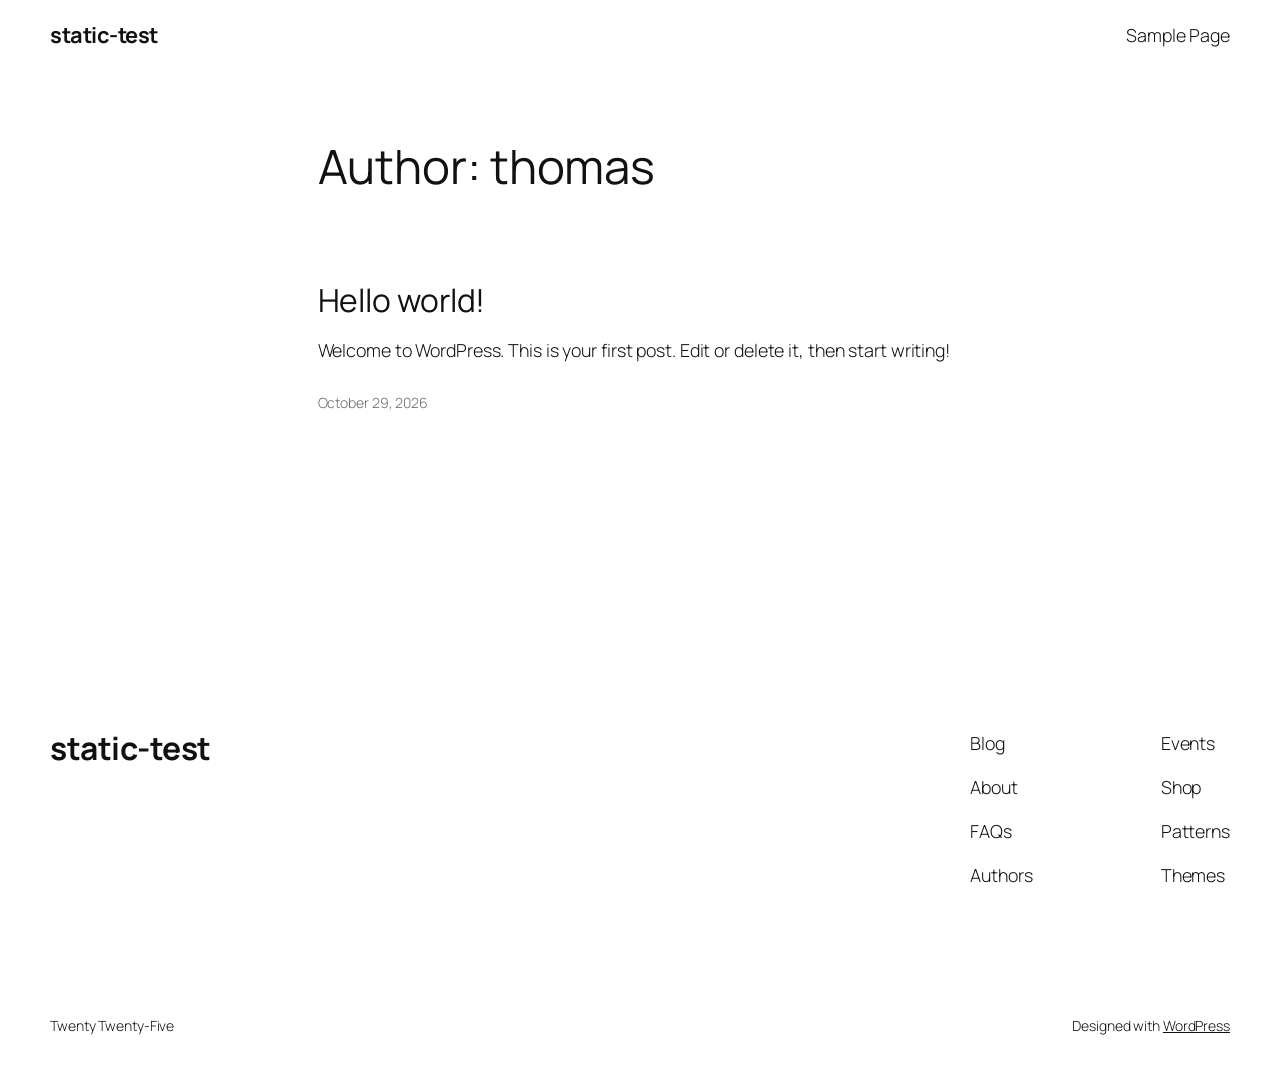
<file: author/thomas/index.html>
<!DOCTYPE html>
<html lang="en-US">
<head><meta charset="UTF-8">
	
	<meta name="viewport" content="width=device-width, initial-scale=1">
<meta name="robots" content="max-image-preview:large">
<title>thomas – static-test</title>



<style id="wp-img-auto-sizes-contain-inline-css">
img:is([sizes=auto i],[sizes^="auto," i]){contain-intrinsic-size:3000px 1500px}
/*# sourceURL=wp-img-auto-sizes-contain-inline-css */
</style>
<style id="wp-block-site-title-inline-css">
.wp-block-site-title{box-sizing:border-box}.wp-block-site-title :where(a){color:inherit;font-family:inherit;font-size:inherit;font-style:inherit;font-weight:inherit;letter-spacing:inherit;line-height:inherit;text-decoration:inherit}
/*# sourceURL=https://tdnvl.github.io/static-test/wp-includes/blocks/site-title/style.min.css */
</style>
<style id="wp-block-page-list-inline-css">
.wp-block-navigation .wp-block-page-list{align-items:var(--navigation-layout-align,initial);background-color:inherit;display:flex;flex-direction:var(--navigation-layout-direction,initial);flex-wrap:var(--navigation-layout-wrap,wrap);justify-content:var(--navigation-layout-justify,initial)}.wp-block-navigation .wp-block-navigation-item{background-color:inherit}.wp-block-page-list{box-sizing:border-box}
/*# sourceURL=https://tdnvl.github.io/static-test/wp-includes/blocks/page-list/style.min.css */
</style>
<style id="wp-block-navigation-inline-css">
.wp-block-navigation{position:relative}.wp-block-navigation ul{margin-bottom:0;margin-left:0;margin-top:0;padding-left:0}.wp-block-navigation ul,.wp-block-navigation ul li{list-style:none}.wp-block-navigation .wp-block-navigation-item{align-items:center;background-color:inherit;display:flex;position:relative}.wp-block-navigation .wp-block-navigation-item .wp-block-navigation__submenu-container:empty{display:none}.wp-block-navigation .wp-block-navigation-item__content{display:block;z-index:1}.wp-block-navigation .wp-block-navigation-item__content.wp-block-navigation-item__content{color:inherit}.wp-block-navigation.has-text-decoration-underline .wp-block-navigation-item__content,.wp-block-navigation.has-text-decoration-underline .wp-block-navigation-item__content:active,.wp-block-navigation.has-text-decoration-underline .wp-block-navigation-item__content:focus{text-decoration:underline}.wp-block-navigation.has-text-decoration-line-through .wp-block-navigation-item__content,.wp-block-navigation.has-text-decoration-line-through .wp-block-navigation-item__content:active,.wp-block-navigation.has-text-decoration-line-through .wp-block-navigation-item__content:focus{text-decoration:line-through}.wp-block-navigation :where(a),.wp-block-navigation :where(a:active),.wp-block-navigation :where(a:focus){text-decoration:none}.wp-block-navigation .wp-block-navigation__submenu-icon{align-self:center;background-color:inherit;border:none;color:currentColor;display:inline-block;font-size:inherit;height:.6em;line-height:0;margin-left:.25em;padding:0;width:.6em}.wp-block-navigation .wp-block-navigation__submenu-icon svg{stroke:currentColor;display:inline-block;height:inherit;margin-top:.075em;width:inherit}.wp-block-navigation{--navigation-layout-justification-setting:flex-start;--navigation-layout-direction:row;--navigation-layout-wrap:wrap;--navigation-layout-justify:flex-start;--navigation-layout-align:center}.wp-block-navigation.is-vertical{--navigation-layout-direction:column;--navigation-layout-justify:initial;--navigation-layout-align:flex-start}.wp-block-navigation.no-wrap{--navigation-layout-wrap:nowrap}.wp-block-navigation.items-justified-center{--navigation-layout-justification-setting:center;--navigation-layout-justify:center}.wp-block-navigation.items-justified-center.is-vertical{--navigation-layout-align:center}.wp-block-navigation.items-justified-right{--navigation-layout-justification-setting:flex-end;--navigation-layout-justify:flex-end}.wp-block-navigation.items-justified-right.is-vertical{--navigation-layout-align:flex-end}.wp-block-navigation.items-justified-space-between{--navigation-layout-justification-setting:space-between;--navigation-layout-justify:space-between}:where(.wp-block-navigation) ul li{padding:0}.wp-block-navigation .has-child .wp-block-navigation__submenu-container{align-items:normal;background-color:inherit;color:inherit;display:flex;flex-direction:column;opacity:0;position:absolute;z-index:2}@media not (prefers-reduced-motion){.wp-block-navigation .has-child .wp-block-navigation__submenu-container{transition:opacity .1s linear}}.wp-block-navigation .has-child .wp-block-navigation__submenu-container{height:0;overflow:hidden;visibility:hidden;width:0}.wp-block-navigation .has-child .wp-block-navigation__submenu-container>.wp-block-navigation-item>.wp-block-navigation-item__content{display:flex;flex-grow:1;padding:.5em 1em}.wp-block-navigation .has-child .wp-block-navigation__submenu-container>.wp-block-navigation-item>.wp-block-navigation-item__content .wp-block-navigation__submenu-icon{margin-left:auto;margin-right:0}.wp-block-navigation .has-child .wp-block-navigation__submenu-container .wp-block-navigation-item__content{margin:0}.wp-block-navigation .has-child .wp-block-navigation__submenu-container{left:-1px;top:100%}@media (min-width:782px){.wp-block-navigation .has-child .wp-block-navigation__submenu-container .wp-block-navigation__submenu-container{left:100%;top:-1px}.wp-block-navigation .has-child .wp-block-navigation__submenu-container .wp-block-navigation__submenu-container:before{background:transparent;content:"";display:block;height:100%;position:absolute;right:100%;width:.5em}.wp-block-navigation .has-child .wp-block-navigation__submenu-container .wp-block-navigation__submenu-icon{margin-right:.25em}.wp-block-navigation .has-child .wp-block-navigation__submenu-container .wp-block-navigation__submenu-icon svg{transform:rotate(-90deg)}}@media (hover:hover){.wp-block-navigation .has-child:not(.open-on-click):hover>.wp-block-navigation__submenu-container{height:auto;min-width:200px;opacity:1;overflow:visible;visibility:visible;width:auto}}.wp-block-navigation .has-child .wp-block-navigation-submenu__toggle[aria-expanded=true]~.wp-block-navigation__submenu-container,.wp-block-navigation .has-child:not(.open-on-click):not(.open-on-hover-click):focus-within>.wp-block-navigation__submenu-container{height:auto;min-width:200px;opacity:1;overflow:visible;visibility:visible;width:auto}.wp-block-navigation .has-child.open-always{align-items:var(--navigation-layout-align,initial);flex-direction:var(--navigation-layout-direction,initial);flex-wrap:var(--navigation-layout-wrap,wrap);gap:var(--wp--style--block-gap,2em)}.wp-block-navigation .has-child.open-always,.wp-block-navigation .has-child.open-always .wp-block-navigation-item{justify-content:var(--navigation-layout-justify,initial)}.wp-block-navigation .has-child.open-always .wp-block-navigation__submenu-container,.wp-block-navigation .has-child.open-always.wp-block-navigation-submenu{gap:var(--wp--style--block-gap,2em)}.wp-block-navigation .has-child.open-always .wp-block-navigation-item,.wp-block-navigation .has-child.open-always .wp-block-navigation__submenu-container,.wp-block-navigation .has-child.open-always.wp-block-navigation-submenu{padding-bottom:0;padding-top:0}.wp-block-navigation .has-child.open-always .wp-block-navigation__submenu-container{padding-left:var(--wp--style--block-gap,2em);padding-right:var(--wp--style--block-gap,2em)}.wp-block-navigation .has-child.open-always .wp-block-navigation__submenu-container .wp-block-navigation-item__content{padding:0}.wp-block-navigation .has-child.open-always .wp-block-navigation__submenu-container>.wp-block-navigation-item>.wp-block-navigation-item__content,.wp-block-navigation .has-child.open-always>.wp-block-navigation-item__content{flex-grow:0}.wp-block-navigation .has-child.open-always>.wp-block-navigation__submenu-container{background-color:transparent;border:none;color:inherit;flex-basis:100%;height:auto;opacity:1;overflow:visible;position:static;visibility:visible;width:auto}.wp-block-navigation.has-background .has-child .wp-block-navigation__submenu-container{left:0;top:100%}@media (min-width:782px){.wp-block-navigation.has-background .has-child .wp-block-navigation__submenu-container .wp-block-navigation__submenu-container{left:100%;top:0}}.wp-block-navigation-submenu{display:flex;position:relative}.wp-block-navigation-submenu .wp-block-navigation__submenu-icon svg{stroke:currentColor}button.wp-block-navigation-item__content{background-color:transparent;border:none;color:currentColor;font-family:inherit;font-size:inherit;font-style:inherit;font-weight:inherit;letter-spacing:inherit;line-height:inherit;text-align:left;text-transform:inherit}.wp-block-navigation-submenu__toggle{cursor:pointer}.wp-block-navigation-submenu__toggle[aria-expanded=true]+.wp-block-navigation__submenu-icon>svg,.wp-block-navigation-submenu__toggle[aria-expanded=true]>svg{transform:rotate(180deg)}.wp-block-navigation-item.open-on-click .wp-block-navigation-submenu__toggle{padding-left:0;padding-right:.85em}.wp-block-navigation-item.open-on-click .wp-block-navigation-submenu__toggle+.wp-block-navigation__submenu-icon{margin-left:-.6em;pointer-events:none}.wp-block-navigation-item.open-on-click button.wp-block-navigation-item__content:not(.wp-block-navigation-submenu__toggle){padding:0}.wp-block-navigation .wp-block-page-list,.wp-block-navigation__container,.wp-block-navigation__responsive-close,.wp-block-navigation__responsive-container,.wp-block-navigation__responsive-container-content,.wp-block-navigation__responsive-dialog{gap:inherit}:where(.wp-block-navigation.has-background .wp-block-navigation-item a:not(.wp-element-button)),:where(.wp-block-navigation.has-background .wp-block-navigation-submenu a:not(.wp-element-button)){padding:.5em 1em}:where(.wp-block-navigation .wp-block-navigation__submenu-container .wp-block-navigation-item a:not(.wp-element-button)),:where(.wp-block-navigation .wp-block-navigation__submenu-container .wp-block-navigation-submenu a:not(.wp-element-button)),:where(.wp-block-navigation .wp-block-navigation__submenu-container .wp-block-navigation-submenu button.wp-block-navigation-item__content),:where(.wp-block-navigation .wp-block-navigation__submenu-container .wp-block-pages-list__item button.wp-block-navigation-item__content){padding:.5em 1em}.wp-block-navigation.items-justified-right .wp-block-navigation__container .has-child .wp-block-navigation__submenu-container,.wp-block-navigation.items-justified-right .wp-block-page-list>.has-child .wp-block-navigation__submenu-container,.wp-block-navigation.items-justified-space-between .wp-block-page-list>.has-child:last-child .wp-block-navigation__submenu-container,.wp-block-navigation.items-justified-space-between>.wp-block-navigation__container>.has-child:last-child .wp-block-navigation__submenu-container{left:auto;right:0}.wp-block-navigation.items-justified-right .wp-block-navigation__container .has-child .wp-block-navigation__submenu-container .wp-block-navigation__submenu-container,.wp-block-navigation.items-justified-right .wp-block-page-list>.has-child .wp-block-navigation__submenu-container .wp-block-navigation__submenu-container,.wp-block-navigation.items-justified-space-between .wp-block-page-list>.has-child:last-child .wp-block-navigation__submenu-container .wp-block-navigation__submenu-container,.wp-block-navigation.items-justified-space-between>.wp-block-navigation__container>.has-child:last-child .wp-block-navigation__submenu-container .wp-block-navigation__submenu-container{left:-1px;right:-1px}@media (min-width:782px){.wp-block-navigation.items-justified-right .wp-block-navigation__container .has-child .wp-block-navigation__submenu-container .wp-block-navigation__submenu-container,.wp-block-navigation.items-justified-right .wp-block-page-list>.has-child .wp-block-navigation__submenu-container .wp-block-navigation__submenu-container,.wp-block-navigation.items-justified-space-between .wp-block-page-list>.has-child:last-child .wp-block-navigation__submenu-container .wp-block-navigation__submenu-container,.wp-block-navigation.items-justified-space-between>.wp-block-navigation__container>.has-child:last-child .wp-block-navigation__submenu-container .wp-block-navigation__submenu-container{left:auto;right:100%}}.wp-block-navigation:not(.has-background) .wp-block-navigation__submenu-container{background-color:#fff;border:1px solid rgba(0,0,0,.15)}.wp-block-navigation.has-background .wp-block-navigation__submenu-container{background-color:inherit}.wp-block-navigation:not(.has-text-color) .wp-block-navigation__submenu-container{color:#000}.wp-block-navigation__container{align-items:var(--navigation-layout-align,initial);display:flex;flex-direction:var(--navigation-layout-direction,initial);flex-wrap:var(--navigation-layout-wrap,wrap);justify-content:var(--navigation-layout-justify,initial);list-style:none;margin:0;padding-left:0}.wp-block-navigation__container .is-responsive{display:none}.wp-block-navigation__container:only-child,.wp-block-page-list:only-child{flex-grow:1}@keyframes overlay-menu__fade-in-animation{0%{opacity:0;transform:translateY(.5em)}to{opacity:1;transform:translateY(0)}}.wp-block-navigation__responsive-container{bottom:0;display:none;left:0;position:fixed;right:0;top:0}.wp-block-navigation__responsive-container :where(.wp-block-navigation-item a){color:inherit}.wp-block-navigation__responsive-container .wp-block-navigation__responsive-container-content{align-items:var(--navigation-layout-align,initial);display:flex;flex-direction:var(--navigation-layout-direction,initial);flex-wrap:var(--navigation-layout-wrap,wrap);justify-content:var(--navigation-layout-justify,initial)}.wp-block-navigation__responsive-container:not(.is-menu-open.is-menu-open){background-color:inherit!important;color:inherit!important}.wp-block-navigation__responsive-container.is-menu-open{background-color:inherit;display:flex;flex-direction:column}@media not (prefers-reduced-motion){.wp-block-navigation__responsive-container.is-menu-open{animation:overlay-menu__fade-in-animation .1s ease-out;animation-fill-mode:forwards}}.wp-block-navigation__responsive-container.is-menu-open:not(.disable-default-overlay){padding:clamp(1rem,var(--wp--style--root--padding-top),20rem) clamp(1rem,var(--wp--style--root--padding-right),20rem) clamp(1rem,var(--wp--style--root--padding-bottom),20rem) clamp(1rem,var(--wp--style--root--padding-left),20rem)}.wp-block-navigation__responsive-container.is-menu-open{overflow:auto;z-index:100000}.wp-block-navigation__responsive-container.is-menu-open:not(.disable-default-overlay) .wp-block-navigation__responsive-container-content{padding-top:calc(2rem + 24px)}.wp-block-navigation__responsive-container.is-menu-open:where(:not(.disable-default-overlay)) .wp-block-navigation__responsive-container-content{align-items:var(--navigation-layout-justification-setting,inherit);display:flex;flex-direction:column;flex-wrap:nowrap;overflow:visible}.wp-block-navigation__responsive-container.is-menu-open:where(:not(.disable-default-overlay)) .wp-block-navigation__responsive-container-content,.wp-block-navigation__responsive-container.is-menu-open:where(:not(.disable-default-overlay)) .wp-block-navigation__responsive-container-content .wp-block-navigation__container,.wp-block-navigation__responsive-container.is-menu-open:where(:not(.disable-default-overlay)) .wp-block-navigation__responsive-container-content .wp-block-page-list{justify-content:flex-start}.wp-block-navigation__responsive-container.is-menu-open:where(:not(.disable-default-overlay)) .wp-block-navigation__responsive-container-content .wp-block-navigation__submenu-icon{display:none}.wp-block-navigation__responsive-container.is-menu-open:where(:not(.disable-default-overlay)) .wp-block-navigation__responsive-container-content .has-child .wp-block-navigation__submenu-container{border:none;height:auto;min-width:200px;opacity:1;overflow:initial;padding-left:2rem;padding-right:2rem;position:static;visibility:visible;width:auto}.wp-block-navigation__responsive-container.is-menu-open:where(:not(.disable-default-overlay)) .wp-block-navigation__responsive-container-content .wp-block-navigation__container,.wp-block-navigation__responsive-container.is-menu-open:where(:not(.disable-default-overlay)) .wp-block-navigation__responsive-container-content .wp-block-navigation__submenu-container{gap:inherit}.wp-block-navigation__responsive-container.is-menu-open:where(:not(.disable-default-overlay)) .wp-block-navigation__responsive-container-content .wp-block-navigation__submenu-container{padding-top:var(--wp--style--block-gap,2em)}.wp-block-navigation__responsive-container.is-menu-open:where(:not(.disable-default-overlay)) .wp-block-navigation__responsive-container-content .wp-block-navigation-item__content{padding:0}.wp-block-navigation__responsive-container.is-menu-open:where(:not(.disable-default-overlay)) .wp-block-navigation__responsive-container-content .wp-block-navigation-item,.wp-block-navigation__responsive-container.is-menu-open:where(:not(.disable-default-overlay)) .wp-block-navigation__responsive-container-content .wp-block-navigation__container,.wp-block-navigation__responsive-container.is-menu-open:where(:not(.disable-default-overlay)) .wp-block-navigation__responsive-container-content .wp-block-page-list{align-items:var(--navigation-layout-justification-setting,initial);display:flex;flex-direction:column}.wp-block-navigation__responsive-container.is-menu-open:where(:not(.disable-default-overlay)) .wp-block-navigation-item,.wp-block-navigation__responsive-container.is-menu-open:where(:not(.disable-default-overlay)) .wp-block-navigation-item .wp-block-navigation__submenu-container,.wp-block-navigation__responsive-container.is-menu-open:where(:not(.disable-default-overlay)) .wp-block-navigation__container,.wp-block-navigation__responsive-container.is-menu-open:where(:not(.disable-default-overlay)) .wp-block-page-list{background:transparent!important;color:inherit!important}.wp-block-navigation__responsive-container.is-menu-open:where(:not(.disable-default-overlay)) .wp-block-navigation__submenu-container.wp-block-navigation__submenu-container.wp-block-navigation__submenu-container.wp-block-navigation__submenu-container{left:auto;right:auto}.wp-block-navigation__responsive-container.disable-default-overlay .wp-block-navigation__overlay-container{display:none;width:100%}.wp-block-navigation__responsive-container.disable-default-overlay .wp-block-navigation__responsive-close{max-width:none}.wp-block-navigation__responsive-container.disable-default-overlay.is-menu-open .wp-block-navigation__responsive-container-content>:not(.wp-block-navigation__overlay-container){display:none}.wp-block-navigation__responsive-container.disable-default-overlay.is-menu-open .wp-block-navigation__responsive-container-content .wp-block-navigation__overlay-container{display:block}.wp-block-navigation__responsive-container.disable-default-overlay.is-menu-open .wp-block-navigation__responsive-container-content .wp-block-navigation__overlay-container .wp-block-navigation__submenu-container{left:0;right:auto}@media (min-width:600px){.wp-block-navigation__responsive-container:not(.hidden-by-default):not(.is-menu-open){background-color:inherit;display:block;position:relative;width:100%;z-index:auto}.wp-block-navigation__responsive-container:not(.hidden-by-default):not(.is-menu-open) .wp-block-navigation__responsive-container-close{display:none}.wp-block-navigation__responsive-container.is-menu-open .wp-block-navigation__submenu-container.wp-block-navigation__submenu-container.wp-block-navigation__submenu-container.wp-block-navigation__submenu-container{left:0}}.wp-block-navigation:not(.has-background) .wp-block-navigation__responsive-container.is-menu-open:not(.disable-default-overlay){background-color:#fff}.wp-block-navigation:not(.has-text-color) .wp-block-navigation__responsive-container.is-menu-open:not(.disable-default-overlay){color:#000}.wp-block-navigation__toggle_button_label{font-size:1rem;font-weight:700}.wp-block-navigation__responsive-container-close,.wp-block-navigation__responsive-container-open{background:transparent;border:none;color:currentColor;cursor:pointer;margin:0;padding:0;text-transform:inherit;vertical-align:middle}.wp-block-navigation__responsive-container-close svg,.wp-block-navigation__responsive-container-open svg{fill:currentColor;display:block;height:24px;pointer-events:none;width:24px}.wp-block-navigation__responsive-container-open{display:flex}.wp-block-navigation__responsive-container-open.wp-block-navigation__responsive-container-open.wp-block-navigation__responsive-container-open{font-family:inherit;font-size:inherit;font-weight:inherit}@media (min-width:600px){.wp-block-navigation__responsive-container-open:not(.always-shown){display:none}}.wp-block-navigation__responsive-container-close{position:absolute;right:0;top:0;z-index:2}.wp-block-navigation__responsive-container-close.wp-block-navigation__responsive-container-close.wp-block-navigation__responsive-container-close{font-family:inherit;font-size:inherit;font-weight:inherit}.disable-default-overlay .wp-block-navigation__responsive-container-close{right:clamp(1rem,var(--wp--style--root--padding-left),20rem);top:clamp(1rem,var(--wp--style--root--padding-left),20rem)}.wp-block-navigation__responsive-close{width:100%}.has-modal-open .wp-block-navigation__responsive-close{margin-left:auto;margin-right:auto;max-width:var(--wp--style--global--wide-size,100%)}.wp-block-navigation__responsive-close:focus{outline:none}.is-menu-open .wp-block-navigation__responsive-close,.is-menu-open .wp-block-navigation__responsive-container-content,.is-menu-open .wp-block-navigation__responsive-dialog{box-sizing:border-box}.wp-block-navigation__responsive-dialog{position:relative}.has-modal-open .admin-bar .is-menu-open:where(:not(.disable-default-overlay)) .wp-block-navigation__responsive-dialog{margin-top:46px}@media (min-width:782px){.has-modal-open .admin-bar .is-menu-open:where(:not(.disable-default-overlay)) .wp-block-navigation__responsive-dialog{margin-top:32px}}html.has-modal-open{overflow:hidden}
/*# sourceURL=https://tdnvl.github.io/static-test/wp-includes/blocks/navigation/style.min.css */
</style>
<style id="wp-block-group-inline-css">
.wp-block-group{box-sizing:border-box}:where(.wp-block-group.wp-block-group-is-layout-constrained){position:relative}
/*# sourceURL=https://tdnvl.github.io/static-test/wp-includes/blocks/group/style.min.css */
</style>
<style id="wp-block-query-title-inline-css">
.wp-block-query-title{box-sizing:border-box}
/*# sourceURL=https://tdnvl.github.io/static-test/wp-includes/blocks/query-title/style.min.css */
</style>
<style id="wp-block-post-title-inline-css">
.wp-block-post-title{box-sizing:border-box;word-break:break-word}.wp-block-post-title :where(a){display:inline-block;font-family:inherit;font-size:inherit;font-style:inherit;font-weight:inherit;letter-spacing:inherit;line-height:inherit;text-decoration:inherit}
/*# sourceURL=https://tdnvl.github.io/static-test/wp-includes/blocks/post-title/style.min.css */
</style>
<style id="wp-block-paragraph-inline-css">
.is-small-text{font-size:.875em}.is-regular-text{font-size:1em}.is-large-text{font-size:2.25em}.is-larger-text{font-size:3em}.has-drop-cap:not(:focus):first-letter{float:left;font-size:8.4em;font-style:normal;font-weight:100;line-height:.68;margin:.05em .1em 0 0;text-transform:uppercase}body.rtl .has-drop-cap:not(:focus):first-letter{float:none;margin-left:.1em}p.has-drop-cap.has-background{overflow:hidden}:root :where(p.has-background){padding:1.25em 2.375em}:where(p.has-text-color:not(.has-link-color)) a{color:inherit}p.has-text-align-left[style*="writing-mode:vertical-lr"],p.has-text-align-right[style*="writing-mode:vertical-rl"]{rotate:180deg}
/*# sourceURL=https://tdnvl.github.io/static-test/wp-includes/blocks/paragraph/style.min.css */
</style>
<style id="wp-block-post-content-inline-css">
.wp-block-post-content{display:flow-root}
/*# sourceURL=https://tdnvl.github.io/static-test/wp-includes/blocks/post-content/style.min.css */
</style>
<style id="wp-block-post-date-inline-css">
.wp-block-post-date{box-sizing:border-box}
/*# sourceURL=https://tdnvl.github.io/static-test/wp-includes/blocks/post-date/style.min.css */
</style>
<style id="wp-block-post-template-inline-css">
.wp-block-post-template{box-sizing:border-box;list-style:none;margin-bottom:0;margin-top:0;max-width:100%;padding:0}.wp-block-post-template.is-flex-container{display:flex;flex-direction:row;flex-wrap:wrap;gap:1.25em}.wp-block-post-template.is-flex-container>li{margin:0;width:100%}@media (min-width:600px){.wp-block-post-template.is-flex-container.is-flex-container.columns-2>li{width:calc(50% - .625em)}.wp-block-post-template.is-flex-container.is-flex-container.columns-3>li{width:calc(33.33333% - .83333em)}.wp-block-post-template.is-flex-container.is-flex-container.columns-4>li{width:calc(25% - .9375em)}.wp-block-post-template.is-flex-container.is-flex-container.columns-5>li{width:calc(20% - 1em)}.wp-block-post-template.is-flex-container.is-flex-container.columns-6>li{width:calc(16.66667% - 1.04167em)}}@media (max-width:600px){.wp-block-post-template-is-layout-grid[class*=columns-]:not(.has-native-responsive-grid){grid-template-columns:1fr}}.wp-block-post-template-is-layout-constrained>li>.alignright,.wp-block-post-template-is-layout-flow>li>.alignright{float:right;margin-inline-end:0;margin-inline-start:2em}.wp-block-post-template-is-layout-constrained>li>.alignleft,.wp-block-post-template-is-layout-flow>li>.alignleft{float:left;margin-inline-end:2em;margin-inline-start:0}.wp-block-post-template-is-layout-constrained>li>.aligncenter,.wp-block-post-template-is-layout-flow>li>.aligncenter{margin-inline-end:auto;margin-inline-start:auto}
/*# sourceURL=https://tdnvl.github.io/static-test/wp-includes/blocks/post-template/style.min.css */
</style>
<style id="wp-block-spacer-inline-css">
.wp-block-spacer{clear:both}
/*# sourceURL=https://tdnvl.github.io/static-test/wp-includes/blocks/spacer/style.min.css */
</style>
<style id="wp-block-columns-inline-css">
.wp-block-columns{box-sizing:border-box;display:flex;flex-wrap:wrap!important}@media (min-width:782px){.wp-block-columns{flex-wrap:nowrap!important}}.wp-block-columns{align-items:normal!important}.wp-block-columns.are-vertically-aligned-top{align-items:flex-start}.wp-block-columns.are-vertically-aligned-center{align-items:center}.wp-block-columns.are-vertically-aligned-bottom{align-items:flex-end}@media (max-width:781px){.wp-block-columns:not(.is-not-stacked-on-mobile)>.wp-block-column{flex-basis:100%!important}}@media (min-width:782px){.wp-block-columns:not(.is-not-stacked-on-mobile)>.wp-block-column{flex-basis:0;flex-grow:1}.wp-block-columns:not(.is-not-stacked-on-mobile)>.wp-block-column[style*=flex-basis]{flex-grow:0}}.wp-block-columns.is-not-stacked-on-mobile{flex-wrap:nowrap!important}.wp-block-columns.is-not-stacked-on-mobile>.wp-block-column{flex-basis:0;flex-grow:1}.wp-block-columns.is-not-stacked-on-mobile>.wp-block-column[style*=flex-basis]{flex-grow:0}:where(.wp-block-columns){margin-bottom:1.75em}:where(.wp-block-columns.has-background){padding:1.25em 2.375em}.wp-block-column{flex-grow:1;min-width:0;overflow-wrap:break-word;word-break:break-word}.wp-block-column.is-vertically-aligned-top{align-self:flex-start}.wp-block-column.is-vertically-aligned-center{align-self:center}.wp-block-column.is-vertically-aligned-bottom{align-self:flex-end}.wp-block-column.is-vertically-aligned-stretch{align-self:stretch}.wp-block-column.is-vertically-aligned-bottom,.wp-block-column.is-vertically-aligned-center,.wp-block-column.is-vertically-aligned-top{width:100%}
/*# sourceURL=https://tdnvl.github.io/static-test/wp-includes/blocks/columns/style.min.css */
</style>
<style id="wp-block-navigation-link-inline-css">
.wp-block-navigation .wp-block-navigation-item__label{overflow-wrap:break-word}.wp-block-navigation .wp-block-navigation-item__description{display:none}.link-ui-tools{outline:1px solid #f0f0f0;padding:8px}.link-ui-block-inserter{padding-top:8px}.link-ui-block-inserter__back{margin-left:8px;text-transform:uppercase}
/*# sourceURL=https://tdnvl.github.io/static-test/wp-includes/blocks/navigation-link/style.min.css */
</style>
<style id="wp-emoji-styles-inline-css">

	img.wp-smiley, img.emoji {
		display: inline !important;
		border: none !important;
		box-shadow: none !important;
		height: 1em !important;
		width: 1em !important;
		margin: 0 0.07em !important;
		vertical-align: -0.1em !important;
		background: none !important;
		padding: 0 !important;
	}
/*# sourceURL=wp-emoji-styles-inline-css */
</style>
<style id="wp-block-library-inline-css">
:root{--wp-block-synced-color:#7a00df;--wp-block-synced-color--rgb:122,0,223;--wp-bound-block-color:var(--wp-block-synced-color);--wp-editor-canvas-background:#ddd;--wp-admin-theme-color:#007cba;--wp-admin-theme-color--rgb:0,124,186;--wp-admin-theme-color-darker-10:#006ba1;--wp-admin-theme-color-darker-10--rgb:0,107,160.5;--wp-admin-theme-color-darker-20:#005a87;--wp-admin-theme-color-darker-20--rgb:0,90,135;--wp-admin-border-width-focus:2px}@media (min-resolution:192dpi){:root{--wp-admin-border-width-focus:1.5px}}.wp-element-button{cursor:pointer}:root .has-very-light-gray-background-color{background-color:#eee}:root .has-very-dark-gray-background-color{background-color:#313131}:root .has-very-light-gray-color{color:#eee}:root .has-very-dark-gray-color{color:#313131}:root .has-vivid-green-cyan-to-vivid-cyan-blue-gradient-background{background:linear-gradient(135deg,#00d084,#0693e3)}:root .has-purple-crush-gradient-background{background:linear-gradient(135deg,#34e2e4,#4721fb 50%,#ab1dfe)}:root .has-hazy-dawn-gradient-background{background:linear-gradient(135deg,#faaca8,#dad0ec)}:root .has-subdued-olive-gradient-background{background:linear-gradient(135deg,#fafae1,#67a671)}:root .has-atomic-cream-gradient-background{background:linear-gradient(135deg,#fdd79a,#004a59)}:root .has-nightshade-gradient-background{background:linear-gradient(135deg,#330968,#31cdcf)}:root .has-midnight-gradient-background{background:linear-gradient(135deg,#020381,#2874fc)}:root{--wp--preset--font-size--normal:16px;--wp--preset--font-size--huge:42px}.has-regular-font-size{font-size:1em}.has-larger-font-size{font-size:2.625em}.has-normal-font-size{font-size:var(--wp--preset--font-size--normal)}.has-huge-font-size{font-size:var(--wp--preset--font-size--huge)}:root .has-text-align-center{text-align:center}:root .has-text-align-left{text-align:left}:root .has-text-align-right{text-align:right}.has-fit-text{white-space:nowrap!important}#end-resizable-editor-section{display:none}.aligncenter{clear:both}.items-justified-left{justify-content:flex-start}.items-justified-center{justify-content:center}.items-justified-right{justify-content:flex-end}.items-justified-space-between{justify-content:space-between}.screen-reader-text{word-wrap:normal!important;border:0;clip-path:inset(50%);height:1px;margin:-1px;overflow:hidden;padding:0;position:absolute;width:1px;word-break:normal!important}.screen-reader-text:focus{background-color:#ddd;clip-path:none;color:#444;display:block;font-size:1em;height:auto;left:5px;line-height:normal;padding:15px 23px 14px;text-decoration:none;top:5px;width:auto;z-index:100000}html :where(.has-border-color){border-style:solid}html :where([style^=border-color],[style*=";border-color"],[style*="; border-color"]){border-style:solid}html :where([style^=border-top-color],[style*=";border-top-color"],[style*="; border-top-color"]){border-top-style:solid}html :where([style^=border-right-color],[style*=";border-right-color"],[style*="; border-right-color"]){border-right-style:solid}html :where([style^=border-bottom-color],[style*=";border-bottom-color"],[style*="; border-bottom-color"]){border-bottom-style:solid}html :where([style^=border-left-color],[style*=";border-left-color"],[style*="; border-left-color"]){border-left-style:solid}html :where([style^=border-width],[style*=";border-width"],[style*="; border-width"]){border-style:solid}html :where([style^=border-top-width],[style*=";border-top-width"],[style*="; border-top-width"]){border-top-style:solid}html :where([style^=border-right-width],[style*=";border-right-width"],[style*="; border-right-width"]){border-right-style:solid}html :where([style^=border-bottom-width],[style*=";border-bottom-width"],[style*="; border-bottom-width"]){border-bottom-style:solid}html :where([style^=border-left-width],[style*=";border-left-width"],[style*="; border-left-width"]){border-left-style:solid}html :where(img[class*=wp-image-]){height:auto;max-width:100%}:where(figure){margin:0 0 1em}html :where(.is-position-sticky){--wp-admin--admin-bar--position-offset:var(--wp-admin--admin-bar--height,0px)}@media screen and (max-width:600px){html :where(.is-position-sticky){--wp-admin--admin-bar--position-offset:0px}}
/*# sourceURL=/wp-includes/css/dist/block-library/common.min.css */
</style>
<style id="global-styles-inline-css">
:root{--wp--preset--aspect-ratio--square: 1;--wp--preset--aspect-ratio--4-3: 4/3;--wp--preset--aspect-ratio--3-4: 3/4;--wp--preset--aspect-ratio--3-2: 3/2;--wp--preset--aspect-ratio--2-3: 2/3;--wp--preset--aspect-ratio--16-9: 16/9;--wp--preset--aspect-ratio--9-16: 9/16;--wp--preset--color--black: #000000;--wp--preset--color--cyan-bluish-gray: #abb8c3;--wp--preset--color--white: #ffffff;--wp--preset--color--pale-pink: #f78da7;--wp--preset--color--vivid-red: #cf2e2e;--wp--preset--color--luminous-vivid-orange: #ff6900;--wp--preset--color--luminous-vivid-amber: #fcb900;--wp--preset--color--light-green-cyan: #7bdcb5;--wp--preset--color--vivid-green-cyan: #00d084;--wp--preset--color--pale-cyan-blue: #8ed1fc;--wp--preset--color--vivid-cyan-blue: #0693e3;--wp--preset--color--vivid-purple: #9b51e0;--wp--preset--color--base: #FFFFFF;--wp--preset--color--contrast: #111111;--wp--preset--color--accent-1: #FFEE58;--wp--preset--color--accent-2: #F6CFF4;--wp--preset--color--accent-3: #503AA8;--wp--preset--color--accent-4: #686868;--wp--preset--color--accent-5: #FBFAF3;--wp--preset--color--accent-6: color-mix(in srgb, currentColor 20%, transparent);--wp--preset--gradient--vivid-cyan-blue-to-vivid-purple: linear-gradient(135deg,rgb(6,147,227) 0%,rgb(155,81,224) 100%);--wp--preset--gradient--light-green-cyan-to-vivid-green-cyan: linear-gradient(135deg,rgb(122,220,180) 0%,rgb(0,208,130) 100%);--wp--preset--gradient--luminous-vivid-amber-to-luminous-vivid-orange: linear-gradient(135deg,rgb(252,185,0) 0%,rgb(255,105,0) 100%);--wp--preset--gradient--luminous-vivid-orange-to-vivid-red: linear-gradient(135deg,rgb(255,105,0) 0%,rgb(207,46,46) 100%);--wp--preset--gradient--very-light-gray-to-cyan-bluish-gray: linear-gradient(135deg,rgb(238,238,238) 0%,rgb(169,184,195) 100%);--wp--preset--gradient--cool-to-warm-spectrum: linear-gradient(135deg,rgb(74,234,220) 0%,rgb(151,120,209) 20%,rgb(207,42,186) 40%,rgb(238,44,130) 60%,rgb(251,105,98) 80%,rgb(254,248,76) 100%);--wp--preset--gradient--blush-light-purple: linear-gradient(135deg,rgb(255,206,236) 0%,rgb(152,150,240) 100%);--wp--preset--gradient--blush-bordeaux: linear-gradient(135deg,rgb(254,205,165) 0%,rgb(254,45,45) 50%,rgb(107,0,62) 100%);--wp--preset--gradient--luminous-dusk: linear-gradient(135deg,rgb(255,203,112) 0%,rgb(199,81,192) 50%,rgb(65,88,208) 100%);--wp--preset--gradient--pale-ocean: linear-gradient(135deg,rgb(255,245,203) 0%,rgb(182,227,212) 50%,rgb(51,167,181) 100%);--wp--preset--gradient--electric-grass: linear-gradient(135deg,rgb(202,248,128) 0%,rgb(113,206,126) 100%);--wp--preset--gradient--midnight: linear-gradient(135deg,rgb(2,3,129) 0%,rgb(40,116,252) 100%);--wp--preset--font-size--small: 0.875rem;--wp--preset--font-size--medium: clamp(1rem, 1rem + ((1vw - 0.2rem) * 0.196), 1.125rem);--wp--preset--font-size--large: clamp(1.125rem, 1.125rem + ((1vw - 0.2rem) * 0.392), 1.375rem);--wp--preset--font-size--x-large: clamp(1.75rem, 1.75rem + ((1vw - 0.2rem) * 0.392), 2rem);--wp--preset--font-size--xx-large: clamp(2.15rem, 2.15rem + ((1vw - 0.2rem) * 1.333), 3rem);--wp--preset--font-family--manrope: Manrope, sans-serif;--wp--preset--font-family--fira-code: "Fira Code", monospace;--wp--preset--spacing--20: 10px;--wp--preset--spacing--30: 20px;--wp--preset--spacing--40: 30px;--wp--preset--spacing--50: clamp(30px, 5vw, 50px);--wp--preset--spacing--60: clamp(30px, 7vw, 70px);--wp--preset--spacing--70: clamp(50px, 7vw, 90px);--wp--preset--spacing--80: clamp(70px, 10vw, 140px);--wp--preset--shadow--natural: 6px 6px 9px rgba(0, 0, 0, 0.2);--wp--preset--shadow--deep: 12px 12px 50px rgba(0, 0, 0, 0.4);--wp--preset--shadow--sharp: 6px 6px 0px rgba(0, 0, 0, 0.2);--wp--preset--shadow--outlined: 6px 6px 0px -3px rgb(255, 255, 255), 6px 6px rgb(0, 0, 0);--wp--preset--shadow--crisp: 6px 6px 0px rgb(0, 0, 0);}.wp-block-button{--wp--preset--dimension--25: 25%;--wp--preset--dimension--50: 50%;--wp--preset--dimension--75: 75%;--wp--preset--dimension--100: 100%;}:root { --wp--style--global--content-size: 645px;--wp--style--global--wide-size: 1340px; }:where(body) { margin: 0; }.wp-site-blocks { padding-top: var(--wp--style--root--padding-top); padding-bottom: var(--wp--style--root--padding-bottom); }.has-global-padding { padding-right: var(--wp--style--root--padding-right); padding-left: var(--wp--style--root--padding-left); }.has-global-padding > .alignfull { margin-right: calc(var(--wp--style--root--padding-right) * -1); margin-left: calc(var(--wp--style--root--padding-left) * -1); }.has-global-padding :where(:not(.alignfull.is-layout-flow) > .has-global-padding:not(.wp-block-block, .alignfull)) { padding-right: 0; padding-left: 0; }.has-global-padding :where(:not(.alignfull.is-layout-flow) > .has-global-padding:not(.wp-block-block, .alignfull)) > .alignfull { margin-left: 0; margin-right: 0; }.wp-site-blocks > .alignleft { float: left; margin-right: 2em; }.wp-site-blocks > .alignright { float: right; margin-left: 2em; }.wp-site-blocks > .aligncenter { justify-content: center; margin-left: auto; margin-right: auto; }:where(.wp-site-blocks) > * { margin-block-start: 1.2rem; margin-block-end: 0; }:where(.wp-site-blocks) > :first-child { margin-block-start: 0; }:where(.wp-site-blocks) > :last-child { margin-block-end: 0; }:root { --wp--style--block-gap: 1.2rem; }:root :where(.is-layout-flow) > :first-child{margin-block-start: 0;}:root :where(.is-layout-flow) > :last-child{margin-block-end: 0;}:root :where(.is-layout-flow) > *{margin-block-start: 1.2rem;margin-block-end: 0;}:root :where(.is-layout-constrained) > :first-child{margin-block-start: 0;}:root :where(.is-layout-constrained) > :last-child{margin-block-end: 0;}:root :where(.is-layout-constrained) > *{margin-block-start: 1.2rem;margin-block-end: 0;}:root :where(.is-layout-flex){gap: 1.2rem;}:root :where(.is-layout-grid){gap: 1.2rem;}.is-layout-flow > .alignleft{float: left;margin-inline-start: 0;margin-inline-end: 2em;}.is-layout-flow > .alignright{float: right;margin-inline-start: 2em;margin-inline-end: 0;}.is-layout-flow > .aligncenter{margin-left: auto !important;margin-right: auto !important;}.is-layout-constrained > .alignleft{float: left;margin-inline-start: 0;margin-inline-end: 2em;}.is-layout-constrained > .alignright{float: right;margin-inline-start: 2em;margin-inline-end: 0;}.is-layout-constrained > .aligncenter{margin-left: auto !important;margin-right: auto !important;}.is-layout-constrained > :where(:not(.alignleft):not(.alignright):not(.alignfull)){max-width: var(--wp--style--global--content-size);margin-left: auto !important;margin-right: auto !important;}.is-layout-constrained > .alignwide{max-width: var(--wp--style--global--wide-size);}body .is-layout-flex{display: flex;}.is-layout-flex{flex-wrap: wrap;align-items: center;}.is-layout-flex > :is(*, div){margin: 0;}body .is-layout-grid{display: grid;}.is-layout-grid > :is(*, div){margin: 0;}body{background-color: var(--wp--preset--color--base);color: var(--wp--preset--color--contrast);font-family: var(--wp--preset--font-family--manrope);font-size: var(--wp--preset--font-size--large);font-weight: 300;letter-spacing: -0.1px;line-height: 1.4;--wp--style--root--padding-top: 0px;--wp--style--root--padding-right: var(--wp--preset--spacing--50);--wp--style--root--padding-bottom: 0px;--wp--style--root--padding-left: var(--wp--preset--spacing--50);}a:where(:not(.wp-element-button)){color: currentColor;}:root :where(a:where(:not(.wp-element-button)):hover){text-decoration: none;}h1, h2, h3, h4, h5, h6{font-weight: 400;letter-spacing: -0.1px;line-height: 1.125;}h1{font-size: var(--wp--preset--font-size--xx-large);}h2{font-size: var(--wp--preset--font-size--x-large);}h3{font-size: var(--wp--preset--font-size--large);}h4{font-size: var(--wp--preset--font-size--medium);}h5{font-size: var(--wp--preset--font-size--small);letter-spacing: 0.5px;}h6{font-size: var(--wp--preset--font-size--small);font-weight: 700;letter-spacing: 1.4px;text-transform: uppercase;}:root :where(.wp-element-button, .wp-block-button__link){background-color: var(--wp--preset--color--contrast);border-width: 0;color: var(--wp--preset--color--base);font-family: inherit;font-size: var(--wp--preset--font-size--medium);font-style: inherit;font-weight: inherit;letter-spacing: inherit;line-height: inherit;padding-top: 1rem;padding-right: 2.25rem;padding-bottom: 1rem;padding-left: 2.25rem;text-decoration: none;text-transform: inherit;}:root :where(.wp-element-button:hover, .wp-block-button__link:hover){background-color: color-mix(in srgb, var(--wp--preset--color--contrast) 85%, transparent);border-color: transparent;color: var(--wp--preset--color--base);}:root :where(.wp-element-button:focus, .wp-block-button__link:focus){outline-color: var(--wp--preset--color--accent-4);outline-offset: 2px;}:root :where(.wp-element-caption, .wp-block-audio figcaption, .wp-block-embed figcaption, .wp-block-gallery figcaption, .wp-block-image figcaption, .wp-block-table figcaption, .wp-block-video figcaption){font-size: var(--wp--preset--font-size--small);line-height: 1.4;}.has-black-color{color: var(--wp--preset--color--black) !important;}.has-cyan-bluish-gray-color{color: var(--wp--preset--color--cyan-bluish-gray) !important;}.has-white-color{color: var(--wp--preset--color--white) !important;}.has-pale-pink-color{color: var(--wp--preset--color--pale-pink) !important;}.has-vivid-red-color{color: var(--wp--preset--color--vivid-red) !important;}.has-luminous-vivid-orange-color{color: var(--wp--preset--color--luminous-vivid-orange) !important;}.has-luminous-vivid-amber-color{color: var(--wp--preset--color--luminous-vivid-amber) !important;}.has-light-green-cyan-color{color: var(--wp--preset--color--light-green-cyan) !important;}.has-vivid-green-cyan-color{color: var(--wp--preset--color--vivid-green-cyan) !important;}.has-pale-cyan-blue-color{color: var(--wp--preset--color--pale-cyan-blue) !important;}.has-vivid-cyan-blue-color{color: var(--wp--preset--color--vivid-cyan-blue) !important;}.has-vivid-purple-color{color: var(--wp--preset--color--vivid-purple) !important;}.has-base-color{color: var(--wp--preset--color--base) !important;}.has-contrast-color{color: var(--wp--preset--color--contrast) !important;}.has-accent-1-color{color: var(--wp--preset--color--accent-1) !important;}.has-accent-2-color{color: var(--wp--preset--color--accent-2) !important;}.has-accent-3-color{color: var(--wp--preset--color--accent-3) !important;}.has-accent-4-color{color: var(--wp--preset--color--accent-4) !important;}.has-accent-5-color{color: var(--wp--preset--color--accent-5) !important;}.has-accent-6-color{color: var(--wp--preset--color--accent-6) !important;}.has-black-background-color{background-color: var(--wp--preset--color--black) !important;}.has-cyan-bluish-gray-background-color{background-color: var(--wp--preset--color--cyan-bluish-gray) !important;}.has-white-background-color{background-color: var(--wp--preset--color--white) !important;}.has-pale-pink-background-color{background-color: var(--wp--preset--color--pale-pink) !important;}.has-vivid-red-background-color{background-color: var(--wp--preset--color--vivid-red) !important;}.has-luminous-vivid-orange-background-color{background-color: var(--wp--preset--color--luminous-vivid-orange) !important;}.has-luminous-vivid-amber-background-color{background-color: var(--wp--preset--color--luminous-vivid-amber) !important;}.has-light-green-cyan-background-color{background-color: var(--wp--preset--color--light-green-cyan) !important;}.has-vivid-green-cyan-background-color{background-color: var(--wp--preset--color--vivid-green-cyan) !important;}.has-pale-cyan-blue-background-color{background-color: var(--wp--preset--color--pale-cyan-blue) !important;}.has-vivid-cyan-blue-background-color{background-color: var(--wp--preset--color--vivid-cyan-blue) !important;}.has-vivid-purple-background-color{background-color: var(--wp--preset--color--vivid-purple) !important;}.has-base-background-color{background-color: var(--wp--preset--color--base) !important;}.has-contrast-background-color{background-color: var(--wp--preset--color--contrast) !important;}.has-accent-1-background-color{background-color: var(--wp--preset--color--accent-1) !important;}.has-accent-2-background-color{background-color: var(--wp--preset--color--accent-2) !important;}.has-accent-3-background-color{background-color: var(--wp--preset--color--accent-3) !important;}.has-accent-4-background-color{background-color: var(--wp--preset--color--accent-4) !important;}.has-accent-5-background-color{background-color: var(--wp--preset--color--accent-5) !important;}.has-accent-6-background-color{background-color: var(--wp--preset--color--accent-6) !important;}.has-black-border-color{border-color: var(--wp--preset--color--black) !important;}.has-cyan-bluish-gray-border-color{border-color: var(--wp--preset--color--cyan-bluish-gray) !important;}.has-white-border-color{border-color: var(--wp--preset--color--white) !important;}.has-pale-pink-border-color{border-color: var(--wp--preset--color--pale-pink) !important;}.has-vivid-red-border-color{border-color: var(--wp--preset--color--vivid-red) !important;}.has-luminous-vivid-orange-border-color{border-color: var(--wp--preset--color--luminous-vivid-orange) !important;}.has-luminous-vivid-amber-border-color{border-color: var(--wp--preset--color--luminous-vivid-amber) !important;}.has-light-green-cyan-border-color{border-color: var(--wp--preset--color--light-green-cyan) !important;}.has-vivid-green-cyan-border-color{border-color: var(--wp--preset--color--vivid-green-cyan) !important;}.has-pale-cyan-blue-border-color{border-color: var(--wp--preset--color--pale-cyan-blue) !important;}.has-vivid-cyan-blue-border-color{border-color: var(--wp--preset--color--vivid-cyan-blue) !important;}.has-vivid-purple-border-color{border-color: var(--wp--preset--color--vivid-purple) !important;}.has-base-border-color{border-color: var(--wp--preset--color--base) !important;}.has-contrast-border-color{border-color: var(--wp--preset--color--contrast) !important;}.has-accent-1-border-color{border-color: var(--wp--preset--color--accent-1) !important;}.has-accent-2-border-color{border-color: var(--wp--preset--color--accent-2) !important;}.has-accent-3-border-color{border-color: var(--wp--preset--color--accent-3) !important;}.has-accent-4-border-color{border-color: var(--wp--preset--color--accent-4) !important;}.has-accent-5-border-color{border-color: var(--wp--preset--color--accent-5) !important;}.has-accent-6-border-color{border-color: var(--wp--preset--color--accent-6) !important;}.has-vivid-cyan-blue-to-vivid-purple-gradient-background{background: var(--wp--preset--gradient--vivid-cyan-blue-to-vivid-purple) !important;}.has-light-green-cyan-to-vivid-green-cyan-gradient-background{background: var(--wp--preset--gradient--light-green-cyan-to-vivid-green-cyan) !important;}.has-luminous-vivid-amber-to-luminous-vivid-orange-gradient-background{background: var(--wp--preset--gradient--luminous-vivid-amber-to-luminous-vivid-orange) !important;}.has-luminous-vivid-orange-to-vivid-red-gradient-background{background: var(--wp--preset--gradient--luminous-vivid-orange-to-vivid-red) !important;}.has-very-light-gray-to-cyan-bluish-gray-gradient-background{background: var(--wp--preset--gradient--very-light-gray-to-cyan-bluish-gray) !important;}.has-cool-to-warm-spectrum-gradient-background{background: var(--wp--preset--gradient--cool-to-warm-spectrum) !important;}.has-blush-light-purple-gradient-background{background: var(--wp--preset--gradient--blush-light-purple) !important;}.has-blush-bordeaux-gradient-background{background: var(--wp--preset--gradient--blush-bordeaux) !important;}.has-luminous-dusk-gradient-background{background: var(--wp--preset--gradient--luminous-dusk) !important;}.has-pale-ocean-gradient-background{background: var(--wp--preset--gradient--pale-ocean) !important;}.has-electric-grass-gradient-background{background: var(--wp--preset--gradient--electric-grass) !important;}.has-midnight-gradient-background{background: var(--wp--preset--gradient--midnight) !important;}.has-small-font-size{font-size: var(--wp--preset--font-size--small) !important;}.has-medium-font-size{font-size: var(--wp--preset--font-size--medium) !important;}.has-large-font-size{font-size: var(--wp--preset--font-size--large) !important;}.has-x-large-font-size{font-size: var(--wp--preset--font-size--x-large) !important;}.has-xx-large-font-size{font-size: var(--wp--preset--font-size--xx-large) !important;}.has-manrope-font-family{font-family: var(--wp--preset--font-family--manrope) !important;}.has-fira-code-font-family{font-family: var(--wp--preset--font-family--fira-code) !important;}
:root :where(.wp-block-columns-is-layout-flow) > :first-child{margin-block-start: 0;}:root :where(.wp-block-columns-is-layout-flow) > :last-child{margin-block-end: 0;}:root :where(.wp-block-columns-is-layout-flow) > *{margin-block-start: var(--wp--preset--spacing--50);margin-block-end: 0;}:root :where(.wp-block-columns-is-layout-constrained) > :first-child{margin-block-start: 0;}:root :where(.wp-block-columns-is-layout-constrained) > :last-child{margin-block-end: 0;}:root :where(.wp-block-columns-is-layout-constrained) > *{margin-block-start: var(--wp--preset--spacing--50);margin-block-end: 0;}:root :where(.wp-block-columns-is-layout-flex){gap: var(--wp--preset--spacing--50);}:root :where(.wp-block-columns-is-layout-grid){gap: var(--wp--preset--spacing--50);}
:root :where(.wp-block-post-date){color: var(--wp--preset--color--accent-4);font-size: var(--wp--preset--font-size--small);}
:root :where(.wp-block-post-date a:where(:not(.wp-element-button))){color: var(--wp--preset--color--accent-4);text-decoration: none;}
:root :where(.wp-block-post-date a:where(:not(.wp-element-button)):hover){text-decoration: underline;}
:root :where(.wp-block-post-title a:where(:not(.wp-element-button))){text-decoration: none;}
:root :where(.wp-block-post-title a:where(:not(.wp-element-button)):hover){text-decoration: underline;}
:root :where(.wp-block-site-title){font-weight: 700;letter-spacing: -.5px;}
:root :where(.wp-block-site-title a:where(:not(.wp-element-button))){text-decoration: none;}
:root :where(.wp-block-site-title a:where(:not(.wp-element-button)):hover){text-decoration: underline;}
:root :where(.wp-block-navigation){font-size: var(--wp--preset--font-size--medium);}
:root :where(.wp-block-navigation a:where(:not(.wp-element-button))){text-decoration: none;}
:root :where(.wp-block-navigation a:where(:not(.wp-element-button)):hover){text-decoration: underline;}
/*# sourceURL=global-styles-inline-css */
</style>
<style id="core-block-supports-inline-css">
.wp-container-core-navigation-is-layout-6e943505{justify-content:flex-end;}.wp-container-core-group-is-layout-fbffc046{flex-wrap:nowrap;gap:var(--wp--preset--spacing--10);justify-content:flex-end;}.wp-container-core-group-is-layout-ec1e7a1e{flex-wrap:nowrap;justify-content:space-between;}.wp-container-core-columns-is-layout-794e3cfa{flex-wrap:nowrap;}.wp-container-core-navigation-is-layout-831b2db5{flex-direction:column;align-items:flex-start;}.wp-container-core-group-is-layout-bf19e0b3{gap:var(--wp--preset--spacing--80);justify-content:space-between;align-items:flex-start;}.wp-container-core-group-is-layout-cf54d0a6{justify-content:space-between;align-items:flex-start;}.wp-container-core-group-is-layout-2ab8c7fb{gap:var(--wp--preset--spacing--20);justify-content:space-between;}
/*# sourceURL=core-block-supports-inline-css */
</style>
<style id="wp-block-template-skip-link-inline-css">
/*! This file is auto-generated */
.skip-link.screen-reader-text{border:0;clip-path:inset(50%);height:1px;margin:-1px;overflow:hidden;padding:0;position:absolute!important;width:1px;word-wrap:normal!important;word-break:normal!important}.skip-link.screen-reader-text:focus{background-color:#eee;clip-path:none;color:#444;display:block;font-size:1em;height:auto;left:5px;line-height:normal;padding:15px 23px 14px;text-decoration:none;top:5px;width:auto;z-index:100000}
/*# sourceURL=/wp-includes/css/wp-block-template-skip-link.min.css */
</style>
<style id="twentytwentyfive-style-inline-css">
a{text-decoration-thickness:1px!important;text-underline-offset:.1em}:where(.wp-site-blocks :focus){outline-width:2px;outline-style:solid}.wp-block-navigation .wp-block-navigation-submenu .wp-block-navigation-item:not(:last-child){margin-bottom:3px}.wp-block-navigation .wp-block-navigation-item .wp-block-navigation-item__content{outline-offset:4px}.wp-block-navigation .wp-block-navigation-item ul.wp-block-navigation__submenu-container .wp-block-navigation-item__content{outline-offset:0}blockquote,caption,figcaption,h1,h2,h3,h4,h5,h6,p{text-wrap:pretty}.more-link{display:block}:where(pre){overflow-x:auto}
/*# sourceURL=https://tdnvl.github.io/static-test/wp-content/themes/twentytwentyfive/style.min.css */
</style>
<link rel="EditURI" type="application/rsd+xml" title="RSD" href="https://tdnvl.github.io/static-test/xmlrpc.php?rsd">
<meta name="generator" content="WordPress 7.1.4">
<script id="wp-importmap" type="importmap">
{"imports":{"@wordpress/interactivity":"https://tdnvl.github.io/static-test/wp-includes/js/dist/script-modules/interactivity/index.min.js?ver=6a43cba92ed701f32cd9"}}
</script>
<link rel="modulepreload" href="https://tdnvl.github.io/static-test/wp-includes/js/dist/script-modules/interactivity/index.min.js?ver=6a43cba92ed701f32cd9" id="@wordpress/interactivity-js-modulepreload" fetchpriority="low">
<style class="wp-fonts-local">
@font-face{font-family:Manrope;font-style:normal;font-weight:200 800;font-display:fallback;src:url('https://tdnvl.github.io/static-test/wp-content/themes/twentytwentyfive/assets/fonts/manrope/Manrope-VariableFont_wght.woff2') format('woff2');}
@font-face{font-family:"Fira Code";font-style:normal;font-weight:300 700;font-display:fallback;src:url('https://tdnvl.github.io/static-test/wp-content/themes/twentytwentyfive/assets/fonts/fira-code/FiraCode-VariableFont_wght.woff2') format('woff2');}
</style>
</head>

<body class="archive author author-thomas author-1 wp-embed-responsive wp-theme-twentytwentyfive">

<a class="skip-link screen-reader-text" id="wp-skip-link" href="#wp--skip-link--target">Skip to content</a><div class="wp-site-blocks"><header class="wp-block-template-part">
<div class="wp-block-group alignfull is-layout-flow wp-block-group-is-layout-flow">
	
	<div class="wp-block-group has-global-padding is-layout-constrained wp-block-group-is-layout-constrained">
		
		<div class="wp-block-group alignwide is-content-justification-space-between is-nowrap is-layout-flex wp-container-core-group-is-layout-ec1e7a1e wp-block-group-is-layout-flex" style="padding-top:var(--wp--preset--spacing--30);padding-bottom:var(--wp--preset--spacing--30)">
			<p class="wp-block-site-title"><a href="https://tdnvl.github.io/static-test/" target="_self" rel="home">static-test</a></p>
			
			<div class="wp-block-group is-content-justification-right is-nowrap is-layout-flex wp-container-core-group-is-layout-fbffc046 wp-block-group-is-layout-flex">
				<nav class="is-responsive items-justified-right wp-block-navigation is-content-justification-right is-layout-flex wp-container-core-navigation-is-layout-6e943505 wp-block-navigation-is-layout-flex" data-wp-interactive="core/navigation" data-wp-context='{"overlayOpenedBy":{"click":false,"hover":false,"focus":false},"type":"overlay","roleAttribute":"","ariaLabel":"Menu"}'><button aria-haspopup="dialog" aria-label="Open menu" class="wp-block-navigation__responsive-container-open" data-wp-on--click="actions.openMenuOnClick" data-wp-on--keydown="actions.handleMenuKeydown"><svg width="24" height="24" xmlns="http://www.w3.org/2000/svg" viewbox="0 0 24 24" aria-hidden="true" focusable="false"><path d="M4 7.5h16v1.5H4z"></path><path d="M4 15h16v1.5H4z"></path></svg></button>
				<div class="wp-block-navigation__responsive-container has-text-color has-contrast-color has-background has-base-background-color" id="modal-1" data-wp-class--has-modal-open="state.isMenuOpen" data-wp-class--is-menu-open="state.isMenuOpen" data-wp-watch="callbacks.initMenu" data-wp-on--keydown="actions.handleMenuKeydown" data-wp-on--focusout="actions.handleMenuFocusout" tabindex="-1">
					<div class="wp-block-navigation__responsive-close" tabindex="-1">
						<div class="wp-block-navigation__responsive-dialog" data-wp-bind--aria-modal="state.ariaModal" data-wp-bind--aria-label="state.ariaLabel" data-wp-bind--role="state.roleAttribute">
							<button aria-label="Close menu" class="wp-block-navigation__responsive-container-close" data-wp-on--click="actions.closeMenuOnClick"><svg xmlns="http://www.w3.org/2000/svg" viewbox="0 0 24 24" width="24" height="24" aria-hidden="true" focusable="false"><path d="m13.06 12 6.47-6.47-1.06-1.06L12 10.94 5.53 4.47 4.47 5.53 10.94 12l-6.47 6.47 1.06 1.06L12 13.06l6.47 6.47 1.06-1.06L13.06 12Z"></path></svg></button>
							<div class="wp-block-navigation__responsive-container-content" data-wp-watch="callbacks.focusFirstElement" id="modal-1-content">
								<ul class="wp-block-navigation__container is-responsive items-justified-right wp-block-navigation"><ul class="wp-block-page-list"><li class="wp-block-pages-list__item wp-block-navigation-item open-on-hover-click"><a class="wp-block-pages-list__item__link wp-block-navigation-item__content" href="https://tdnvl.github.io/static-test/sample-page/">Sample Page</a></li></ul></ul>
								
							</div>
						</div>
					</div>
				</div></nav>
			</div>
			
		</div>
		
	</div>
	
</div>


</header>


<main id="wp--skip-link--target" class="wp-block-group has-global-padding is-layout-constrained wp-block-group-is-layout-constrained" style="margin-top:var(--wp--preset--spacing--60)">
	<h1 class="wp-block-query-title">Author: <span>thomas</span></h1>
	 
	
<div class="wp-block-query alignfull is-layout-flow wp-block-query-is-layout-flow">
	<ul class="alignfull wp-block-post-template is-layout-flow wp-block-post-template-is-layout-flow"><li class="wp-block-post post-1 post type-post status-publish format-standard hentry category-uncategorized">
		
		<div class="wp-block-group alignfull has-global-padding is-layout-constrained wp-block-group-is-layout-constrained" style="padding-top:var(--wp--preset--spacing--60);padding-bottom:var(--wp--preset--spacing--60)">
			
			<h2 class="wp-block-post-title has-x-large-font-size"><a href="https://tdnvl.github.io/static-test/hello-world/" target="_self">Hello world!</a></h2>
			<div class="entry-content alignfull wp-block-post-content has-medium-font-size has-global-padding is-layout-constrained wp-block-post-content-is-layout-constrained">
<p class="wp-block-paragraph">Welcome to WordPress. This is your first post. Edit or delete it, then start writing!</p>
</div>
			<div style="margin-top:var(--wp--preset--spacing--40)" class="wp-block-post-date has-small-font-size"><a href="https://tdnvl.github.io/static-test/hello-world/"><time datetime="2026-10-29T18:22:39+00:00">October 29, 2026</time></a></div>
		</div>
		
	</li></ul>
	
	<div class="wp-block-group has-global-padding is-layout-constrained wp-block-group-is-layout-constrained" style="padding-top:var(--wp--preset--spacing--60);padding-bottom:var(--wp--preset--spacing--60)">
		
	</div>
	
	
	<div class="wp-block-group alignwide has-global-padding is-layout-constrained wp-block-group-is-layout-constrained">
		
	</div>
	
</div>


</main>


<footer class="wp-block-template-part">
<div class="wp-block-group has-global-padding is-layout-constrained wp-block-group-is-layout-constrained" style="padding-top:var(--wp--preset--spacing--60);padding-bottom:var(--wp--preset--spacing--50)">
	
	<div class="wp-block-group alignwide is-layout-flow wp-block-group-is-layout-flow">
		

		
		<div class="wp-block-group alignfull is-content-justification-space-between is-layout-flex wp-container-core-group-is-layout-cf54d0a6 wp-block-group-is-layout-flex">
			
			<div class="wp-block-columns is-layout-flex wp-container-core-columns-is-layout-794e3cfa wp-block-columns-is-layout-flex">
				
				<div class="wp-block-column is-layout-flow wp-block-column-is-layout-flow" style="flex-basis:100%"><h2 class="wp-block-site-title"><a href="https://tdnvl.github.io/static-test/" target="_self" rel="home">static-test</a></h2>

				
				</div>
				

				
				<div class="wp-block-column is-layout-flow wp-block-column-is-layout-flow">
					
					<div style="height:var(--wp--preset--spacing--40);width:0px" aria-hidden="true" class="wp-block-spacer"></div>
					
				</div>
				
			</div>
			

			
			<div class="wp-block-group is-content-justification-space-between is-layout-flex wp-container-core-group-is-layout-bf19e0b3 wp-block-group-is-layout-flex">
				<nav class="is-vertical wp-block-navigation is-layout-flex wp-container-core-navigation-is-layout-831b2db5 wp-block-navigation-is-layout-flex" aria-label=" 2"><ul class="wp-block-navigation__container is-vertical wp-block-navigation"><li class="wp-block-navigation-item wp-block-navigation-link"><a class="wp-block-navigation-item__content" href="#"><span class="wp-block-navigation-item__label">Blog</span></a></li><li class="wp-block-navigation-item wp-block-navigation-link"><a class="wp-block-navigation-item__content" href="#"><span class="wp-block-navigation-item__label">About</span></a></li><li class="wp-block-navigation-item wp-block-navigation-link"><a class="wp-block-navigation-item__content" href="#"><span class="wp-block-navigation-item__label">FAQs</span></a></li><li class="wp-block-navigation-item wp-block-navigation-link"><a class="wp-block-navigation-item__content" href="#"><span class="wp-block-navigation-item__label">Authors</span></a></li></ul></nav>

				<nav class="is-vertical wp-block-navigation is-layout-flex wp-container-core-navigation-is-layout-831b2db5 wp-block-navigation-is-layout-flex" aria-label=" 3"><ul class="wp-block-navigation__container is-vertical wp-block-navigation"><li class="wp-block-navigation-item wp-block-navigation-link"><a class="wp-block-navigation-item__content" href="#"><span class="wp-block-navigation-item__label">Events</span></a></li><li class="wp-block-navigation-item wp-block-navigation-link"><a class="wp-block-navigation-item__content" href="#"><span class="wp-block-navigation-item__label">Shop</span></a></li><li class="wp-block-navigation-item wp-block-navigation-link"><a class="wp-block-navigation-item__content" href="#"><span class="wp-block-navigation-item__label">Patterns</span></a></li><li class="wp-block-navigation-item wp-block-navigation-link"><a class="wp-block-navigation-item__content" href="#"><span class="wp-block-navigation-item__label">Themes</span></a></li></ul></nav>
			</div>
				
		</div>
		

		
		<div style="height:var(--wp--preset--spacing--70)" aria-hidden="true" class="wp-block-spacer"></div>
		

		
		<div class="wp-block-group alignfull is-content-justification-space-between is-layout-flex wp-container-core-group-is-layout-2ab8c7fb wp-block-group-is-layout-flex">
			
			<p class="has-small-font-size wp-block-paragraph">Twenty Twenty-Five</p>
			
			
			<p class="has-small-font-size wp-block-paragraph">
				Designed with <a href="https://wordpress.org/" rel="nofollow">WordPress</a>			</p>
			
		</div>
		
	</div>
	
</div>


</footer>
</div>
<script type="speculationrules">
{"prefetch":[{"source":"document","where":{"and":[{"href_matches":"/*"},{"not":{"href_matches":["/wp-*.php","/wp-admin/*","/wp-content/uploads/*","/wp-content/*","/wp-content/plugins/*","/wp-content/themes/twentytwentyfive/*","/*\\?(.+)"]}},{"not":{"selector_matches":"a[rel~=\"nofollow\"]"}},{"not":{"selector_matches":".no-prefetch, .no-prefetch a"}}]},"eagerness":"conservative"}]}
</script>
<script data-wp-router-options="{&quot;loadOnClientNavigation&quot;:true}" fetchpriority="low" id="@wordpress/block-library/navigation/view-js-module" src="https://tdnvl.github.io/static-test/wp-includes/js/dist/script-modules/block-library/navigation/view.min.js?ver=1bf28ded04f9f188bdcb" type="module"></script>
<script id="wp-emoji-settings" type="application/json">
{"baseUrl":"https://s.w.org/images/core/emoji/17.0.2/72x72/","ext":".png","svgUrl":"https://s.w.org/images/core/emoji/17.0.2/svg/","svgExt":".svg","source":{"concatemoji":"https://tdnvl.github.io/static-test/wp-includes/js/wp-emoji-release.min.js?ver=7.1.4"}}
</script>
<script type="module">
/*! This file is auto-generated */
var e="script#wp-emoji-settings",t=document.querySelector(e);if(!(t instanceof HTMLScriptElement))throw new Error("Element missing: "+e);const r=JSON.parse(t.text),s=(window._wpemojiSettings=r,"wpEmojiSettingsSupports"),o=["flag","emoji"];function i(e){try{var t={supportTests:e,timestamp:(new Date).valueOf()};sessionStorage.setItem(s,JSON.stringify(t))}catch(e){}}function c(e,t,n){e.clearRect(0,0,e.canvas.width,e.canvas.height),e.fillText(t,0,0);t=new Uint32Array(e.getImageData(0,0,e.canvas.width,e.canvas.height).data);e.clearRect(0,0,e.canvas.width,e.canvas.height),e.fillText(n,0,0);const r=new Uint32Array(e.getImageData(0,0,e.canvas.width,e.canvas.height).data);return t.every((e,t)=>e===r[t])}function p(e,t){e.clearRect(0,0,e.canvas.width,e.canvas.height),e.fillText(t,0,0);var n=e.getImageData(16,16,1,1);for(let e=0;e<n.data.length;e++)if(0!==n.data[e])return!1;return!0}function u(e,t,n,r){switch(t){case"flag":return n(e,"\ud83c\udff3\ufe0f\u200d\u26a7\ufe0f","\ud83c\udff3\ufe0f\u200b\u26a7\ufe0f")?!1:!n(e,"\ud83c\udde8\ud83c\uddf6","\ud83c\udde8\u200b\ud83c\uddf6")&&!n(e,"\ud83c\udff4\udb40\udc67\udb40\udc62\udb40\udc65\udb40\udc6e\udb40\udc67\udb40\udc7f","\ud83c\udff4\u200b\udb40\udc67\u200b\udb40\udc62\u200b\udb40\udc65\u200b\udb40\udc6e\u200b\udb40\udc67\u200b\udb40\udc7f");case"emoji":return!r(e,"\ud83e\u1fac8")}return!1}function f(e,t,n,r){let a;const s=(a="undefined"!=typeof WorkerGlobalScope&&self instanceof WorkerGlobalScope?new OffscreenCanvas(300,150):document.createElement("canvas")).getContext("2d",{willReadFrequently:!0}),o=(s.textBaseline="top",s.font="600 32px Arial",{});return e.forEach(e=>{o[e]=t(s,e,n,r)}),o}function a(e){var t=document.createElement("script");t.src=e,t.defer=!0,document.head.appendChild(t)}r.supports={everything:!0,everythingExceptFlag:!0},new Promise(t=>{let n=function(){try{var e=JSON.parse(sessionStorage.getItem(s));if("object"==typeof e&&"number"==typeof e.timestamp&&(new Date).valueOf()<e.timestamp+604800&&"object"==typeof e.supportTests)return e.supportTests}catch(e){}return null}();if(!n){if("undefined"!=typeof Worker&&"undefined"!=typeof OffscreenCanvas&&"undefined"!=typeof URL&&URL.createObjectURL&&"undefined"!=typeof Blob)try{var e="postMessage("+f.toString()+"("+[JSON.stringify(o),u.toString(),c.toString(),p.toString()].join(",")+"));",r=new Blob([e],{type:"text/javascript"});const a=new Worker(URL.createObjectURL(r),{name:"wpTestEmojiSupports"});return void(a.onmessage=e=>{i(n=e.data),a.terminate(),t(n)})}catch(e){}i(n=f(o,u,c,p))}t(n)}).then(e=>{for(const n in e)r.supports[n]=e[n],r.supports.everything=r.supports.everything&&r.supports[n],"flag"!==n&&(r.supports.everythingExceptFlag=r.supports.everythingExceptFlag&&r.supports[n]);var t;r.supports.everythingExceptFlag=r.supports.everythingExceptFlag&&!r.supports.flag,r.supports.everything||((t=r.source||{}).concatemoji?a(t.concatemoji):t.wpemoji&&t.twemoji&&(a(t.twemoji),a(t.wpemoji)))});
//# sourceURL=https://tdnvl.github.io/static-test/wp-includes/js/wp-emoji-loader.min.js
</script>
</body>
</html>
</file>
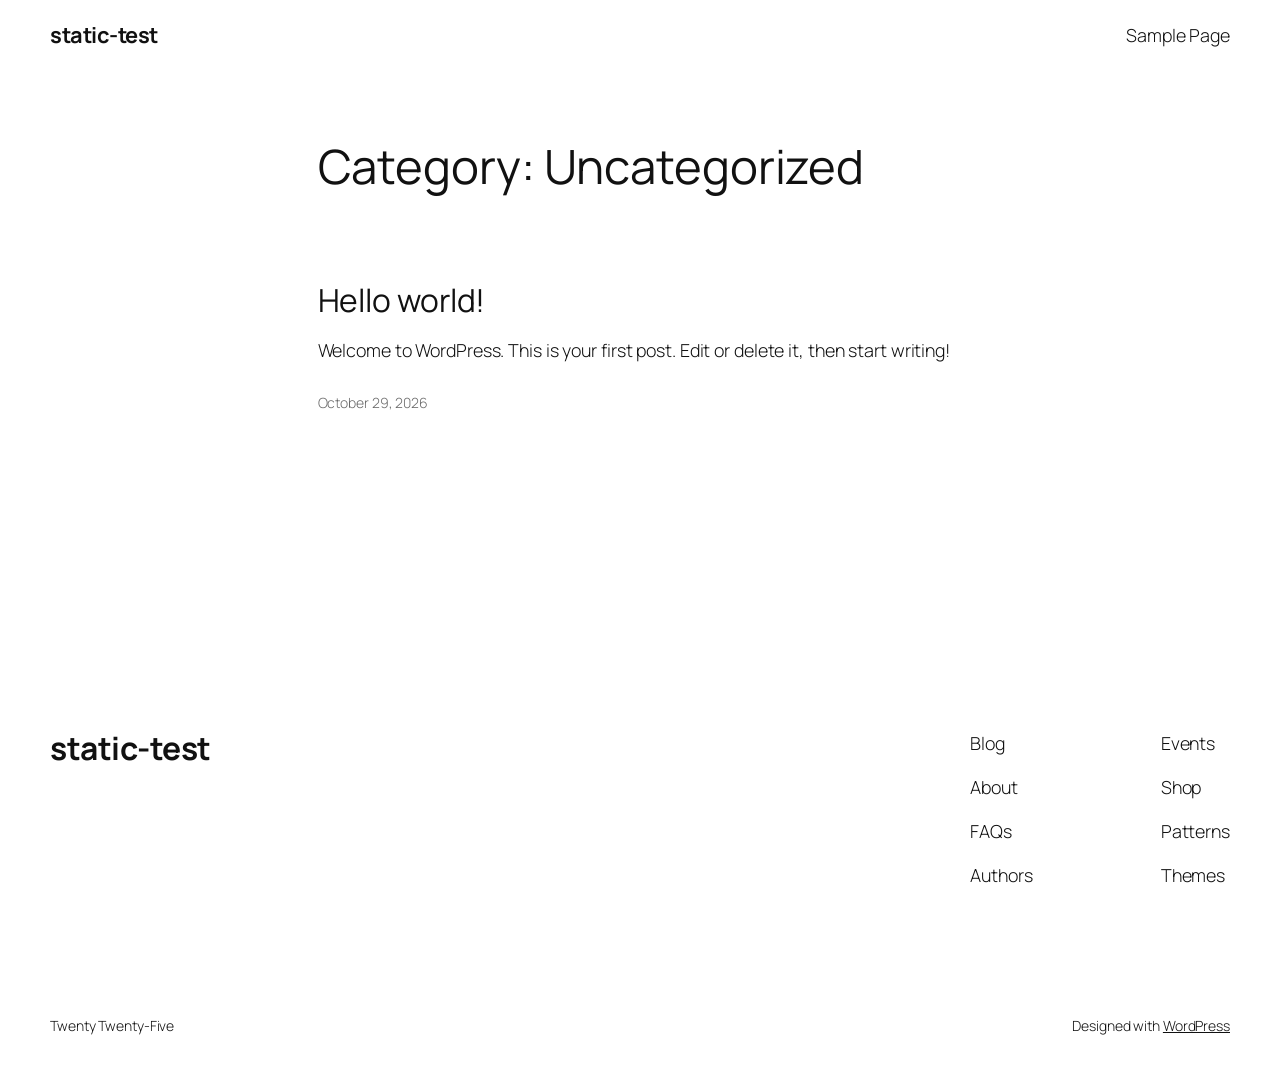
<file: category/uncategorized/index.html>
<!DOCTYPE html>
<html lang="en-US">
<head><meta charset="UTF-8">
	
	<meta name="viewport" content="width=device-width, initial-scale=1">
<meta name="robots" content="max-image-preview:large">
<title>Uncategorized – static-test</title>



<style id="wp-img-auto-sizes-contain-inline-css">
img:is([sizes=auto i],[sizes^="auto," i]){contain-intrinsic-size:3000px 1500px}
/*# sourceURL=wp-img-auto-sizes-contain-inline-css */
</style>
<style id="wp-block-site-title-inline-css">
.wp-block-site-title{box-sizing:border-box}.wp-block-site-title :where(a){color:inherit;font-family:inherit;font-size:inherit;font-style:inherit;font-weight:inherit;letter-spacing:inherit;line-height:inherit;text-decoration:inherit}
/*# sourceURL=https://tdnvl.github.io/static-test/wp-includes/blocks/site-title/style.min.css */
</style>
<style id="wp-block-page-list-inline-css">
.wp-block-navigation .wp-block-page-list{align-items:var(--navigation-layout-align,initial);background-color:inherit;display:flex;flex-direction:var(--navigation-layout-direction,initial);flex-wrap:var(--navigation-layout-wrap,wrap);justify-content:var(--navigation-layout-justify,initial)}.wp-block-navigation .wp-block-navigation-item{background-color:inherit}.wp-block-page-list{box-sizing:border-box}
/*# sourceURL=https://tdnvl.github.io/static-test/wp-includes/blocks/page-list/style.min.css */
</style>
<style id="wp-block-navigation-inline-css">
.wp-block-navigation{position:relative}.wp-block-navigation ul{margin-bottom:0;margin-left:0;margin-top:0;padding-left:0}.wp-block-navigation ul,.wp-block-navigation ul li{list-style:none}.wp-block-navigation .wp-block-navigation-item{align-items:center;background-color:inherit;display:flex;position:relative}.wp-block-navigation .wp-block-navigation-item .wp-block-navigation__submenu-container:empty{display:none}.wp-block-navigation .wp-block-navigation-item__content{display:block;z-index:1}.wp-block-navigation .wp-block-navigation-item__content.wp-block-navigation-item__content{color:inherit}.wp-block-navigation.has-text-decoration-underline .wp-block-navigation-item__content,.wp-block-navigation.has-text-decoration-underline .wp-block-navigation-item__content:active,.wp-block-navigation.has-text-decoration-underline .wp-block-navigation-item__content:focus{text-decoration:underline}.wp-block-navigation.has-text-decoration-line-through .wp-block-navigation-item__content,.wp-block-navigation.has-text-decoration-line-through .wp-block-navigation-item__content:active,.wp-block-navigation.has-text-decoration-line-through .wp-block-navigation-item__content:focus{text-decoration:line-through}.wp-block-navigation :where(a),.wp-block-navigation :where(a:active),.wp-block-navigation :where(a:focus){text-decoration:none}.wp-block-navigation .wp-block-navigation__submenu-icon{align-self:center;background-color:inherit;border:none;color:currentColor;display:inline-block;font-size:inherit;height:.6em;line-height:0;margin-left:.25em;padding:0;width:.6em}.wp-block-navigation .wp-block-navigation__submenu-icon svg{stroke:currentColor;display:inline-block;height:inherit;margin-top:.075em;width:inherit}.wp-block-navigation{--navigation-layout-justification-setting:flex-start;--navigation-layout-direction:row;--navigation-layout-wrap:wrap;--navigation-layout-justify:flex-start;--navigation-layout-align:center}.wp-block-navigation.is-vertical{--navigation-layout-direction:column;--navigation-layout-justify:initial;--navigation-layout-align:flex-start}.wp-block-navigation.no-wrap{--navigation-layout-wrap:nowrap}.wp-block-navigation.items-justified-center{--navigation-layout-justification-setting:center;--navigation-layout-justify:center}.wp-block-navigation.items-justified-center.is-vertical{--navigation-layout-align:center}.wp-block-navigation.items-justified-right{--navigation-layout-justification-setting:flex-end;--navigation-layout-justify:flex-end}.wp-block-navigation.items-justified-right.is-vertical{--navigation-layout-align:flex-end}.wp-block-navigation.items-justified-space-between{--navigation-layout-justification-setting:space-between;--navigation-layout-justify:space-between}:where(.wp-block-navigation) ul li{padding:0}.wp-block-navigation .has-child .wp-block-navigation__submenu-container{align-items:normal;background-color:inherit;color:inherit;display:flex;flex-direction:column;opacity:0;position:absolute;z-index:2}@media not (prefers-reduced-motion){.wp-block-navigation .has-child .wp-block-navigation__submenu-container{transition:opacity .1s linear}}.wp-block-navigation .has-child .wp-block-navigation__submenu-container{height:0;overflow:hidden;visibility:hidden;width:0}.wp-block-navigation .has-child .wp-block-navigation__submenu-container>.wp-block-navigation-item>.wp-block-navigation-item__content{display:flex;flex-grow:1;padding:.5em 1em}.wp-block-navigation .has-child .wp-block-navigation__submenu-container>.wp-block-navigation-item>.wp-block-navigation-item__content .wp-block-navigation__submenu-icon{margin-left:auto;margin-right:0}.wp-block-navigation .has-child .wp-block-navigation__submenu-container .wp-block-navigation-item__content{margin:0}.wp-block-navigation .has-child .wp-block-navigation__submenu-container{left:-1px;top:100%}@media (min-width:782px){.wp-block-navigation .has-child .wp-block-navigation__submenu-container .wp-block-navigation__submenu-container{left:100%;top:-1px}.wp-block-navigation .has-child .wp-block-navigation__submenu-container .wp-block-navigation__submenu-container:before{background:transparent;content:"";display:block;height:100%;position:absolute;right:100%;width:.5em}.wp-block-navigation .has-child .wp-block-navigation__submenu-container .wp-block-navigation__submenu-icon{margin-right:.25em}.wp-block-navigation .has-child .wp-block-navigation__submenu-container .wp-block-navigation__submenu-icon svg{transform:rotate(-90deg)}}@media (hover:hover){.wp-block-navigation .has-child:not(.open-on-click):hover>.wp-block-navigation__submenu-container{height:auto;min-width:200px;opacity:1;overflow:visible;visibility:visible;width:auto}}.wp-block-navigation .has-child .wp-block-navigation-submenu__toggle[aria-expanded=true]~.wp-block-navigation__submenu-container,.wp-block-navigation .has-child:not(.open-on-click):not(.open-on-hover-click):focus-within>.wp-block-navigation__submenu-container{height:auto;min-width:200px;opacity:1;overflow:visible;visibility:visible;width:auto}.wp-block-navigation .has-child.open-always{align-items:var(--navigation-layout-align,initial);flex-direction:var(--navigation-layout-direction,initial);flex-wrap:var(--navigation-layout-wrap,wrap);gap:var(--wp--style--block-gap,2em)}.wp-block-navigation .has-child.open-always,.wp-block-navigation .has-child.open-always .wp-block-navigation-item{justify-content:var(--navigation-layout-justify,initial)}.wp-block-navigation .has-child.open-always .wp-block-navigation__submenu-container,.wp-block-navigation .has-child.open-always.wp-block-navigation-submenu{gap:var(--wp--style--block-gap,2em)}.wp-block-navigation .has-child.open-always .wp-block-navigation-item,.wp-block-navigation .has-child.open-always .wp-block-navigation__submenu-container,.wp-block-navigation .has-child.open-always.wp-block-navigation-submenu{padding-bottom:0;padding-top:0}.wp-block-navigation .has-child.open-always .wp-block-navigation__submenu-container{padding-left:var(--wp--style--block-gap,2em);padding-right:var(--wp--style--block-gap,2em)}.wp-block-navigation .has-child.open-always .wp-block-navigation__submenu-container .wp-block-navigation-item__content{padding:0}.wp-block-navigation .has-child.open-always .wp-block-navigation__submenu-container>.wp-block-navigation-item>.wp-block-navigation-item__content,.wp-block-navigation .has-child.open-always>.wp-block-navigation-item__content{flex-grow:0}.wp-block-navigation .has-child.open-always>.wp-block-navigation__submenu-container{background-color:transparent;border:none;color:inherit;flex-basis:100%;height:auto;opacity:1;overflow:visible;position:static;visibility:visible;width:auto}.wp-block-navigation.has-background .has-child .wp-block-navigation__submenu-container{left:0;top:100%}@media (min-width:782px){.wp-block-navigation.has-background .has-child .wp-block-navigation__submenu-container .wp-block-navigation__submenu-container{left:100%;top:0}}.wp-block-navigation-submenu{display:flex;position:relative}.wp-block-navigation-submenu .wp-block-navigation__submenu-icon svg{stroke:currentColor}button.wp-block-navigation-item__content{background-color:transparent;border:none;color:currentColor;font-family:inherit;font-size:inherit;font-style:inherit;font-weight:inherit;letter-spacing:inherit;line-height:inherit;text-align:left;text-transform:inherit}.wp-block-navigation-submenu__toggle{cursor:pointer}.wp-block-navigation-submenu__toggle[aria-expanded=true]+.wp-block-navigation__submenu-icon>svg,.wp-block-navigation-submenu__toggle[aria-expanded=true]>svg{transform:rotate(180deg)}.wp-block-navigation-item.open-on-click .wp-block-navigation-submenu__toggle{padding-left:0;padding-right:.85em}.wp-block-navigation-item.open-on-click .wp-block-navigation-submenu__toggle+.wp-block-navigation__submenu-icon{margin-left:-.6em;pointer-events:none}.wp-block-navigation-item.open-on-click button.wp-block-navigation-item__content:not(.wp-block-navigation-submenu__toggle){padding:0}.wp-block-navigation .wp-block-page-list,.wp-block-navigation__container,.wp-block-navigation__responsive-close,.wp-block-navigation__responsive-container,.wp-block-navigation__responsive-container-content,.wp-block-navigation__responsive-dialog{gap:inherit}:where(.wp-block-navigation.has-background .wp-block-navigation-item a:not(.wp-element-button)),:where(.wp-block-navigation.has-background .wp-block-navigation-submenu a:not(.wp-element-button)){padding:.5em 1em}:where(.wp-block-navigation .wp-block-navigation__submenu-container .wp-block-navigation-item a:not(.wp-element-button)),:where(.wp-block-navigation .wp-block-navigation__submenu-container .wp-block-navigation-submenu a:not(.wp-element-button)),:where(.wp-block-navigation .wp-block-navigation__submenu-container .wp-block-navigation-submenu button.wp-block-navigation-item__content),:where(.wp-block-navigation .wp-block-navigation__submenu-container .wp-block-pages-list__item button.wp-block-navigation-item__content){padding:.5em 1em}.wp-block-navigation.items-justified-right .wp-block-navigation__container .has-child .wp-block-navigation__submenu-container,.wp-block-navigation.items-justified-right .wp-block-page-list>.has-child .wp-block-navigation__submenu-container,.wp-block-navigation.items-justified-space-between .wp-block-page-list>.has-child:last-child .wp-block-navigation__submenu-container,.wp-block-navigation.items-justified-space-between>.wp-block-navigation__container>.has-child:last-child .wp-block-navigation__submenu-container{left:auto;right:0}.wp-block-navigation.items-justified-right .wp-block-navigation__container .has-child .wp-block-navigation__submenu-container .wp-block-navigation__submenu-container,.wp-block-navigation.items-justified-right .wp-block-page-list>.has-child .wp-block-navigation__submenu-container .wp-block-navigation__submenu-container,.wp-block-navigation.items-justified-space-between .wp-block-page-list>.has-child:last-child .wp-block-navigation__submenu-container .wp-block-navigation__submenu-container,.wp-block-navigation.items-justified-space-between>.wp-block-navigation__container>.has-child:last-child .wp-block-navigation__submenu-container .wp-block-navigation__submenu-container{left:-1px;right:-1px}@media (min-width:782px){.wp-block-navigation.items-justified-right .wp-block-navigation__container .has-child .wp-block-navigation__submenu-container .wp-block-navigation__submenu-container,.wp-block-navigation.items-justified-right .wp-block-page-list>.has-child .wp-block-navigation__submenu-container .wp-block-navigation__submenu-container,.wp-block-navigation.items-justified-space-between .wp-block-page-list>.has-child:last-child .wp-block-navigation__submenu-container .wp-block-navigation__submenu-container,.wp-block-navigation.items-justified-space-between>.wp-block-navigation__container>.has-child:last-child .wp-block-navigation__submenu-container .wp-block-navigation__submenu-container{left:auto;right:100%}}.wp-block-navigation:not(.has-background) .wp-block-navigation__submenu-container{background-color:#fff;border:1px solid rgba(0,0,0,.15)}.wp-block-navigation.has-background .wp-block-navigation__submenu-container{background-color:inherit}.wp-block-navigation:not(.has-text-color) .wp-block-navigation__submenu-container{color:#000}.wp-block-navigation__container{align-items:var(--navigation-layout-align,initial);display:flex;flex-direction:var(--navigation-layout-direction,initial);flex-wrap:var(--navigation-layout-wrap,wrap);justify-content:var(--navigation-layout-justify,initial);list-style:none;margin:0;padding-left:0}.wp-block-navigation__container .is-responsive{display:none}.wp-block-navigation__container:only-child,.wp-block-page-list:only-child{flex-grow:1}@keyframes overlay-menu__fade-in-animation{0%{opacity:0;transform:translateY(.5em)}to{opacity:1;transform:translateY(0)}}.wp-block-navigation__responsive-container{bottom:0;display:none;left:0;position:fixed;right:0;top:0}.wp-block-navigation__responsive-container :where(.wp-block-navigation-item a){color:inherit}.wp-block-navigation__responsive-container .wp-block-navigation__responsive-container-content{align-items:var(--navigation-layout-align,initial);display:flex;flex-direction:var(--navigation-layout-direction,initial);flex-wrap:var(--navigation-layout-wrap,wrap);justify-content:var(--navigation-layout-justify,initial)}.wp-block-navigation__responsive-container:not(.is-menu-open.is-menu-open){background-color:inherit!important;color:inherit!important}.wp-block-navigation__responsive-container.is-menu-open{background-color:inherit;display:flex;flex-direction:column}@media not (prefers-reduced-motion){.wp-block-navigation__responsive-container.is-menu-open{animation:overlay-menu__fade-in-animation .1s ease-out;animation-fill-mode:forwards}}.wp-block-navigation__responsive-container.is-menu-open:not(.disable-default-overlay){padding:clamp(1rem,var(--wp--style--root--padding-top),20rem) clamp(1rem,var(--wp--style--root--padding-right),20rem) clamp(1rem,var(--wp--style--root--padding-bottom),20rem) clamp(1rem,var(--wp--style--root--padding-left),20rem)}.wp-block-navigation__responsive-container.is-menu-open{overflow:auto;z-index:100000}.wp-block-navigation__responsive-container.is-menu-open:not(.disable-default-overlay) .wp-block-navigation__responsive-container-content{padding-top:calc(2rem + 24px)}.wp-block-navigation__responsive-container.is-menu-open:where(:not(.disable-default-overlay)) .wp-block-navigation__responsive-container-content{align-items:var(--navigation-layout-justification-setting,inherit);display:flex;flex-direction:column;flex-wrap:nowrap;overflow:visible}.wp-block-navigation__responsive-container.is-menu-open:where(:not(.disable-default-overlay)) .wp-block-navigation__responsive-container-content,.wp-block-navigation__responsive-container.is-menu-open:where(:not(.disable-default-overlay)) .wp-block-navigation__responsive-container-content .wp-block-navigation__container,.wp-block-navigation__responsive-container.is-menu-open:where(:not(.disable-default-overlay)) .wp-block-navigation__responsive-container-content .wp-block-page-list{justify-content:flex-start}.wp-block-navigation__responsive-container.is-menu-open:where(:not(.disable-default-overlay)) .wp-block-navigation__responsive-container-content .wp-block-navigation__submenu-icon{display:none}.wp-block-navigation__responsive-container.is-menu-open:where(:not(.disable-default-overlay)) .wp-block-navigation__responsive-container-content .has-child .wp-block-navigation__submenu-container{border:none;height:auto;min-width:200px;opacity:1;overflow:initial;padding-left:2rem;padding-right:2rem;position:static;visibility:visible;width:auto}.wp-block-navigation__responsive-container.is-menu-open:where(:not(.disable-default-overlay)) .wp-block-navigation__responsive-container-content .wp-block-navigation__container,.wp-block-navigation__responsive-container.is-menu-open:where(:not(.disable-default-overlay)) .wp-block-navigation__responsive-container-content .wp-block-navigation__submenu-container{gap:inherit}.wp-block-navigation__responsive-container.is-menu-open:where(:not(.disable-default-overlay)) .wp-block-navigation__responsive-container-content .wp-block-navigation__submenu-container{padding-top:var(--wp--style--block-gap,2em)}.wp-block-navigation__responsive-container.is-menu-open:where(:not(.disable-default-overlay)) .wp-block-navigation__responsive-container-content .wp-block-navigation-item__content{padding:0}.wp-block-navigation__responsive-container.is-menu-open:where(:not(.disable-default-overlay)) .wp-block-navigation__responsive-container-content .wp-block-navigation-item,.wp-block-navigation__responsive-container.is-menu-open:where(:not(.disable-default-overlay)) .wp-block-navigation__responsive-container-content .wp-block-navigation__container,.wp-block-navigation__responsive-container.is-menu-open:where(:not(.disable-default-overlay)) .wp-block-navigation__responsive-container-content .wp-block-page-list{align-items:var(--navigation-layout-justification-setting,initial);display:flex;flex-direction:column}.wp-block-navigation__responsive-container.is-menu-open:where(:not(.disable-default-overlay)) .wp-block-navigation-item,.wp-block-navigation__responsive-container.is-menu-open:where(:not(.disable-default-overlay)) .wp-block-navigation-item .wp-block-navigation__submenu-container,.wp-block-navigation__responsive-container.is-menu-open:where(:not(.disable-default-overlay)) .wp-block-navigation__container,.wp-block-navigation__responsive-container.is-menu-open:where(:not(.disable-default-overlay)) .wp-block-page-list{background:transparent!important;color:inherit!important}.wp-block-navigation__responsive-container.is-menu-open:where(:not(.disable-default-overlay)) .wp-block-navigation__submenu-container.wp-block-navigation__submenu-container.wp-block-navigation__submenu-container.wp-block-navigation__submenu-container{left:auto;right:auto}.wp-block-navigation__responsive-container.disable-default-overlay .wp-block-navigation__overlay-container{display:none;width:100%}.wp-block-navigation__responsive-container.disable-default-overlay .wp-block-navigation__responsive-close{max-width:none}.wp-block-navigation__responsive-container.disable-default-overlay.is-menu-open .wp-block-navigation__responsive-container-content>:not(.wp-block-navigation__overlay-container){display:none}.wp-block-navigation__responsive-container.disable-default-overlay.is-menu-open .wp-block-navigation__responsive-container-content .wp-block-navigation__overlay-container{display:block}.wp-block-navigation__responsive-container.disable-default-overlay.is-menu-open .wp-block-navigation__responsive-container-content .wp-block-navigation__overlay-container .wp-block-navigation__submenu-container{left:0;right:auto}@media (min-width:600px){.wp-block-navigation__responsive-container:not(.hidden-by-default):not(.is-menu-open){background-color:inherit;display:block;position:relative;width:100%;z-index:auto}.wp-block-navigation__responsive-container:not(.hidden-by-default):not(.is-menu-open) .wp-block-navigation__responsive-container-close{display:none}.wp-block-navigation__responsive-container.is-menu-open .wp-block-navigation__submenu-container.wp-block-navigation__submenu-container.wp-block-navigation__submenu-container.wp-block-navigation__submenu-container{left:0}}.wp-block-navigation:not(.has-background) .wp-block-navigation__responsive-container.is-menu-open:not(.disable-default-overlay){background-color:#fff}.wp-block-navigation:not(.has-text-color) .wp-block-navigation__responsive-container.is-menu-open:not(.disable-default-overlay){color:#000}.wp-block-navigation__toggle_button_label{font-size:1rem;font-weight:700}.wp-block-navigation__responsive-container-close,.wp-block-navigation__responsive-container-open{background:transparent;border:none;color:currentColor;cursor:pointer;margin:0;padding:0;text-transform:inherit;vertical-align:middle}.wp-block-navigation__responsive-container-close svg,.wp-block-navigation__responsive-container-open svg{fill:currentColor;display:block;height:24px;pointer-events:none;width:24px}.wp-block-navigation__responsive-container-open{display:flex}.wp-block-navigation__responsive-container-open.wp-block-navigation__responsive-container-open.wp-block-navigation__responsive-container-open{font-family:inherit;font-size:inherit;font-weight:inherit}@media (min-width:600px){.wp-block-navigation__responsive-container-open:not(.always-shown){display:none}}.wp-block-navigation__responsive-container-close{position:absolute;right:0;top:0;z-index:2}.wp-block-navigation__responsive-container-close.wp-block-navigation__responsive-container-close.wp-block-navigation__responsive-container-close{font-family:inherit;font-size:inherit;font-weight:inherit}.disable-default-overlay .wp-block-navigation__responsive-container-close{right:clamp(1rem,var(--wp--style--root--padding-left),20rem);top:clamp(1rem,var(--wp--style--root--padding-left),20rem)}.wp-block-navigation__responsive-close{width:100%}.has-modal-open .wp-block-navigation__responsive-close{margin-left:auto;margin-right:auto;max-width:var(--wp--style--global--wide-size,100%)}.wp-block-navigation__responsive-close:focus{outline:none}.is-menu-open .wp-block-navigation__responsive-close,.is-menu-open .wp-block-navigation__responsive-container-content,.is-menu-open .wp-block-navigation__responsive-dialog{box-sizing:border-box}.wp-block-navigation__responsive-dialog{position:relative}.has-modal-open .admin-bar .is-menu-open:where(:not(.disable-default-overlay)) .wp-block-navigation__responsive-dialog{margin-top:46px}@media (min-width:782px){.has-modal-open .admin-bar .is-menu-open:where(:not(.disable-default-overlay)) .wp-block-navigation__responsive-dialog{margin-top:32px}}html.has-modal-open{overflow:hidden}
/*# sourceURL=https://tdnvl.github.io/static-test/wp-includes/blocks/navigation/style.min.css */
</style>
<style id="wp-block-group-inline-css">
.wp-block-group{box-sizing:border-box}:where(.wp-block-group.wp-block-group-is-layout-constrained){position:relative}
/*# sourceURL=https://tdnvl.github.io/static-test/wp-includes/blocks/group/style.min.css */
</style>
<style id="wp-block-query-title-inline-css">
.wp-block-query-title{box-sizing:border-box}
/*# sourceURL=https://tdnvl.github.io/static-test/wp-includes/blocks/query-title/style.min.css */
</style>
<style id="wp-block-post-title-inline-css">
.wp-block-post-title{box-sizing:border-box;word-break:break-word}.wp-block-post-title :where(a){display:inline-block;font-family:inherit;font-size:inherit;font-style:inherit;font-weight:inherit;letter-spacing:inherit;line-height:inherit;text-decoration:inherit}
/*# sourceURL=https://tdnvl.github.io/static-test/wp-includes/blocks/post-title/style.min.css */
</style>
<style id="wp-block-paragraph-inline-css">
.is-small-text{font-size:.875em}.is-regular-text{font-size:1em}.is-large-text{font-size:2.25em}.is-larger-text{font-size:3em}.has-drop-cap:not(:focus):first-letter{float:left;font-size:8.4em;font-style:normal;font-weight:100;line-height:.68;margin:.05em .1em 0 0;text-transform:uppercase}body.rtl .has-drop-cap:not(:focus):first-letter{float:none;margin-left:.1em}p.has-drop-cap.has-background{overflow:hidden}:root :where(p.has-background){padding:1.25em 2.375em}:where(p.has-text-color:not(.has-link-color)) a{color:inherit}p.has-text-align-left[style*="writing-mode:vertical-lr"],p.has-text-align-right[style*="writing-mode:vertical-rl"]{rotate:180deg}
/*# sourceURL=https://tdnvl.github.io/static-test/wp-includes/blocks/paragraph/style.min.css */
</style>
<style id="wp-block-post-content-inline-css">
.wp-block-post-content{display:flow-root}
/*# sourceURL=https://tdnvl.github.io/static-test/wp-includes/blocks/post-content/style.min.css */
</style>
<style id="wp-block-post-date-inline-css">
.wp-block-post-date{box-sizing:border-box}
/*# sourceURL=https://tdnvl.github.io/static-test/wp-includes/blocks/post-date/style.min.css */
</style>
<style id="wp-block-post-template-inline-css">
.wp-block-post-template{box-sizing:border-box;list-style:none;margin-bottom:0;margin-top:0;max-width:100%;padding:0}.wp-block-post-template.is-flex-container{display:flex;flex-direction:row;flex-wrap:wrap;gap:1.25em}.wp-block-post-template.is-flex-container>li{margin:0;width:100%}@media (min-width:600px){.wp-block-post-template.is-flex-container.is-flex-container.columns-2>li{width:calc(50% - .625em)}.wp-block-post-template.is-flex-container.is-flex-container.columns-3>li{width:calc(33.33333% - .83333em)}.wp-block-post-template.is-flex-container.is-flex-container.columns-4>li{width:calc(25% - .9375em)}.wp-block-post-template.is-flex-container.is-flex-container.columns-5>li{width:calc(20% - 1em)}.wp-block-post-template.is-flex-container.is-flex-container.columns-6>li{width:calc(16.66667% - 1.04167em)}}@media (max-width:600px){.wp-block-post-template-is-layout-grid[class*=columns-]:not(.has-native-responsive-grid){grid-template-columns:1fr}}.wp-block-post-template-is-layout-constrained>li>.alignright,.wp-block-post-template-is-layout-flow>li>.alignright{float:right;margin-inline-end:0;margin-inline-start:2em}.wp-block-post-template-is-layout-constrained>li>.alignleft,.wp-block-post-template-is-layout-flow>li>.alignleft{float:left;margin-inline-end:2em;margin-inline-start:0}.wp-block-post-template-is-layout-constrained>li>.aligncenter,.wp-block-post-template-is-layout-flow>li>.aligncenter{margin-inline-end:auto;margin-inline-start:auto}
/*# sourceURL=https://tdnvl.github.io/static-test/wp-includes/blocks/post-template/style.min.css */
</style>
<style id="wp-block-spacer-inline-css">
.wp-block-spacer{clear:both}
/*# sourceURL=https://tdnvl.github.io/static-test/wp-includes/blocks/spacer/style.min.css */
</style>
<style id="wp-block-columns-inline-css">
.wp-block-columns{box-sizing:border-box;display:flex;flex-wrap:wrap!important}@media (min-width:782px){.wp-block-columns{flex-wrap:nowrap!important}}.wp-block-columns{align-items:normal!important}.wp-block-columns.are-vertically-aligned-top{align-items:flex-start}.wp-block-columns.are-vertically-aligned-center{align-items:center}.wp-block-columns.are-vertically-aligned-bottom{align-items:flex-end}@media (max-width:781px){.wp-block-columns:not(.is-not-stacked-on-mobile)>.wp-block-column{flex-basis:100%!important}}@media (min-width:782px){.wp-block-columns:not(.is-not-stacked-on-mobile)>.wp-block-column{flex-basis:0;flex-grow:1}.wp-block-columns:not(.is-not-stacked-on-mobile)>.wp-block-column[style*=flex-basis]{flex-grow:0}}.wp-block-columns.is-not-stacked-on-mobile{flex-wrap:nowrap!important}.wp-block-columns.is-not-stacked-on-mobile>.wp-block-column{flex-basis:0;flex-grow:1}.wp-block-columns.is-not-stacked-on-mobile>.wp-block-column[style*=flex-basis]{flex-grow:0}:where(.wp-block-columns){margin-bottom:1.75em}:where(.wp-block-columns.has-background){padding:1.25em 2.375em}.wp-block-column{flex-grow:1;min-width:0;overflow-wrap:break-word;word-break:break-word}.wp-block-column.is-vertically-aligned-top{align-self:flex-start}.wp-block-column.is-vertically-aligned-center{align-self:center}.wp-block-column.is-vertically-aligned-bottom{align-self:flex-end}.wp-block-column.is-vertically-aligned-stretch{align-self:stretch}.wp-block-column.is-vertically-aligned-bottom,.wp-block-column.is-vertically-aligned-center,.wp-block-column.is-vertically-aligned-top{width:100%}
/*# sourceURL=https://tdnvl.github.io/static-test/wp-includes/blocks/columns/style.min.css */
</style>
<style id="wp-block-navigation-link-inline-css">
.wp-block-navigation .wp-block-navigation-item__label{overflow-wrap:break-word}.wp-block-navigation .wp-block-navigation-item__description{display:none}.link-ui-tools{outline:1px solid #f0f0f0;padding:8px}.link-ui-block-inserter{padding-top:8px}.link-ui-block-inserter__back{margin-left:8px;text-transform:uppercase}
/*# sourceURL=https://tdnvl.github.io/static-test/wp-includes/blocks/navigation-link/style.min.css */
</style>
<style id="wp-emoji-styles-inline-css">

	img.wp-smiley, img.emoji {
		display: inline !important;
		border: none !important;
		box-shadow: none !important;
		height: 1em !important;
		width: 1em !important;
		margin: 0 0.07em !important;
		vertical-align: -0.1em !important;
		background: none !important;
		padding: 0 !important;
	}
/*# sourceURL=wp-emoji-styles-inline-css */
</style>
<style id="wp-block-library-inline-css">
:root{--wp-block-synced-color:#7a00df;--wp-block-synced-color--rgb:122,0,223;--wp-bound-block-color:var(--wp-block-synced-color);--wp-editor-canvas-background:#ddd;--wp-admin-theme-color:#007cba;--wp-admin-theme-color--rgb:0,124,186;--wp-admin-theme-color-darker-10:#006ba1;--wp-admin-theme-color-darker-10--rgb:0,107,160.5;--wp-admin-theme-color-darker-20:#005a87;--wp-admin-theme-color-darker-20--rgb:0,90,135;--wp-admin-border-width-focus:2px}@media (min-resolution:192dpi){:root{--wp-admin-border-width-focus:1.5px}}.wp-element-button{cursor:pointer}:root .has-very-light-gray-background-color{background-color:#eee}:root .has-very-dark-gray-background-color{background-color:#313131}:root .has-very-light-gray-color{color:#eee}:root .has-very-dark-gray-color{color:#313131}:root .has-vivid-green-cyan-to-vivid-cyan-blue-gradient-background{background:linear-gradient(135deg,#00d084,#0693e3)}:root .has-purple-crush-gradient-background{background:linear-gradient(135deg,#34e2e4,#4721fb 50%,#ab1dfe)}:root .has-hazy-dawn-gradient-background{background:linear-gradient(135deg,#faaca8,#dad0ec)}:root .has-subdued-olive-gradient-background{background:linear-gradient(135deg,#fafae1,#67a671)}:root .has-atomic-cream-gradient-background{background:linear-gradient(135deg,#fdd79a,#004a59)}:root .has-nightshade-gradient-background{background:linear-gradient(135deg,#330968,#31cdcf)}:root .has-midnight-gradient-background{background:linear-gradient(135deg,#020381,#2874fc)}:root{--wp--preset--font-size--normal:16px;--wp--preset--font-size--huge:42px}.has-regular-font-size{font-size:1em}.has-larger-font-size{font-size:2.625em}.has-normal-font-size{font-size:var(--wp--preset--font-size--normal)}.has-huge-font-size{font-size:var(--wp--preset--font-size--huge)}:root .has-text-align-center{text-align:center}:root .has-text-align-left{text-align:left}:root .has-text-align-right{text-align:right}.has-fit-text{white-space:nowrap!important}#end-resizable-editor-section{display:none}.aligncenter{clear:both}.items-justified-left{justify-content:flex-start}.items-justified-center{justify-content:center}.items-justified-right{justify-content:flex-end}.items-justified-space-between{justify-content:space-between}.screen-reader-text{word-wrap:normal!important;border:0;clip-path:inset(50%);height:1px;margin:-1px;overflow:hidden;padding:0;position:absolute;width:1px;word-break:normal!important}.screen-reader-text:focus{background-color:#ddd;clip-path:none;color:#444;display:block;font-size:1em;height:auto;left:5px;line-height:normal;padding:15px 23px 14px;text-decoration:none;top:5px;width:auto;z-index:100000}html :where(.has-border-color){border-style:solid}html :where([style^=border-color],[style*=";border-color"],[style*="; border-color"]){border-style:solid}html :where([style^=border-top-color],[style*=";border-top-color"],[style*="; border-top-color"]){border-top-style:solid}html :where([style^=border-right-color],[style*=";border-right-color"],[style*="; border-right-color"]){border-right-style:solid}html :where([style^=border-bottom-color],[style*=";border-bottom-color"],[style*="; border-bottom-color"]){border-bottom-style:solid}html :where([style^=border-left-color],[style*=";border-left-color"],[style*="; border-left-color"]){border-left-style:solid}html :where([style^=border-width],[style*=";border-width"],[style*="; border-width"]){border-style:solid}html :where([style^=border-top-width],[style*=";border-top-width"],[style*="; border-top-width"]){border-top-style:solid}html :where([style^=border-right-width],[style*=";border-right-width"],[style*="; border-right-width"]){border-right-style:solid}html :where([style^=border-bottom-width],[style*=";border-bottom-width"],[style*="; border-bottom-width"]){border-bottom-style:solid}html :where([style^=border-left-width],[style*=";border-left-width"],[style*="; border-left-width"]){border-left-style:solid}html :where(img[class*=wp-image-]){height:auto;max-width:100%}:where(figure){margin:0 0 1em}html :where(.is-position-sticky){--wp-admin--admin-bar--position-offset:var(--wp-admin--admin-bar--height,0px)}@media screen and (max-width:600px){html :where(.is-position-sticky){--wp-admin--admin-bar--position-offset:0px}}
/*# sourceURL=/wp-includes/css/dist/block-library/common.min.css */
</style>
<style id="global-styles-inline-css">
:root{--wp--preset--aspect-ratio--square: 1;--wp--preset--aspect-ratio--4-3: 4/3;--wp--preset--aspect-ratio--3-4: 3/4;--wp--preset--aspect-ratio--3-2: 3/2;--wp--preset--aspect-ratio--2-3: 2/3;--wp--preset--aspect-ratio--16-9: 16/9;--wp--preset--aspect-ratio--9-16: 9/16;--wp--preset--color--black: #000000;--wp--preset--color--cyan-bluish-gray: #abb8c3;--wp--preset--color--white: #ffffff;--wp--preset--color--pale-pink: #f78da7;--wp--preset--color--vivid-red: #cf2e2e;--wp--preset--color--luminous-vivid-orange: #ff6900;--wp--preset--color--luminous-vivid-amber: #fcb900;--wp--preset--color--light-green-cyan: #7bdcb5;--wp--preset--color--vivid-green-cyan: #00d084;--wp--preset--color--pale-cyan-blue: #8ed1fc;--wp--preset--color--vivid-cyan-blue: #0693e3;--wp--preset--color--vivid-purple: #9b51e0;--wp--preset--color--base: #FFFFFF;--wp--preset--color--contrast: #111111;--wp--preset--color--accent-1: #FFEE58;--wp--preset--color--accent-2: #F6CFF4;--wp--preset--color--accent-3: #503AA8;--wp--preset--color--accent-4: #686868;--wp--preset--color--accent-5: #FBFAF3;--wp--preset--color--accent-6: color-mix(in srgb, currentColor 20%, transparent);--wp--preset--gradient--vivid-cyan-blue-to-vivid-purple: linear-gradient(135deg,rgb(6,147,227) 0%,rgb(155,81,224) 100%);--wp--preset--gradient--light-green-cyan-to-vivid-green-cyan: linear-gradient(135deg,rgb(122,220,180) 0%,rgb(0,208,130) 100%);--wp--preset--gradient--luminous-vivid-amber-to-luminous-vivid-orange: linear-gradient(135deg,rgb(252,185,0) 0%,rgb(255,105,0) 100%);--wp--preset--gradient--luminous-vivid-orange-to-vivid-red: linear-gradient(135deg,rgb(255,105,0) 0%,rgb(207,46,46) 100%);--wp--preset--gradient--very-light-gray-to-cyan-bluish-gray: linear-gradient(135deg,rgb(238,238,238) 0%,rgb(169,184,195) 100%);--wp--preset--gradient--cool-to-warm-spectrum: linear-gradient(135deg,rgb(74,234,220) 0%,rgb(151,120,209) 20%,rgb(207,42,186) 40%,rgb(238,44,130) 60%,rgb(251,105,98) 80%,rgb(254,248,76) 100%);--wp--preset--gradient--blush-light-purple: linear-gradient(135deg,rgb(255,206,236) 0%,rgb(152,150,240) 100%);--wp--preset--gradient--blush-bordeaux: linear-gradient(135deg,rgb(254,205,165) 0%,rgb(254,45,45) 50%,rgb(107,0,62) 100%);--wp--preset--gradient--luminous-dusk: linear-gradient(135deg,rgb(255,203,112) 0%,rgb(199,81,192) 50%,rgb(65,88,208) 100%);--wp--preset--gradient--pale-ocean: linear-gradient(135deg,rgb(255,245,203) 0%,rgb(182,227,212) 50%,rgb(51,167,181) 100%);--wp--preset--gradient--electric-grass: linear-gradient(135deg,rgb(202,248,128) 0%,rgb(113,206,126) 100%);--wp--preset--gradient--midnight: linear-gradient(135deg,rgb(2,3,129) 0%,rgb(40,116,252) 100%);--wp--preset--font-size--small: 0.875rem;--wp--preset--font-size--medium: clamp(1rem, 1rem + ((1vw - 0.2rem) * 0.196), 1.125rem);--wp--preset--font-size--large: clamp(1.125rem, 1.125rem + ((1vw - 0.2rem) * 0.392), 1.375rem);--wp--preset--font-size--x-large: clamp(1.75rem, 1.75rem + ((1vw - 0.2rem) * 0.392), 2rem);--wp--preset--font-size--xx-large: clamp(2.15rem, 2.15rem + ((1vw - 0.2rem) * 1.333), 3rem);--wp--preset--font-family--manrope: Manrope, sans-serif;--wp--preset--font-family--fira-code: "Fira Code", monospace;--wp--preset--spacing--20: 10px;--wp--preset--spacing--30: 20px;--wp--preset--spacing--40: 30px;--wp--preset--spacing--50: clamp(30px, 5vw, 50px);--wp--preset--spacing--60: clamp(30px, 7vw, 70px);--wp--preset--spacing--70: clamp(50px, 7vw, 90px);--wp--preset--spacing--80: clamp(70px, 10vw, 140px);--wp--preset--shadow--natural: 6px 6px 9px rgba(0, 0, 0, 0.2);--wp--preset--shadow--deep: 12px 12px 50px rgba(0, 0, 0, 0.4);--wp--preset--shadow--sharp: 6px 6px 0px rgba(0, 0, 0, 0.2);--wp--preset--shadow--outlined: 6px 6px 0px -3px rgb(255, 255, 255), 6px 6px rgb(0, 0, 0);--wp--preset--shadow--crisp: 6px 6px 0px rgb(0, 0, 0);}.wp-block-button{--wp--preset--dimension--25: 25%;--wp--preset--dimension--50: 50%;--wp--preset--dimension--75: 75%;--wp--preset--dimension--100: 100%;}:root { --wp--style--global--content-size: 645px;--wp--style--global--wide-size: 1340px; }:where(body) { margin: 0; }.wp-site-blocks { padding-top: var(--wp--style--root--padding-top); padding-bottom: var(--wp--style--root--padding-bottom); }.has-global-padding { padding-right: var(--wp--style--root--padding-right); padding-left: var(--wp--style--root--padding-left); }.has-global-padding > .alignfull { margin-right: calc(var(--wp--style--root--padding-right) * -1); margin-left: calc(var(--wp--style--root--padding-left) * -1); }.has-global-padding :where(:not(.alignfull.is-layout-flow) > .has-global-padding:not(.wp-block-block, .alignfull)) { padding-right: 0; padding-left: 0; }.has-global-padding :where(:not(.alignfull.is-layout-flow) > .has-global-padding:not(.wp-block-block, .alignfull)) > .alignfull { margin-left: 0; margin-right: 0; }.wp-site-blocks > .alignleft { float: left; margin-right: 2em; }.wp-site-blocks > .alignright { float: right; margin-left: 2em; }.wp-site-blocks > .aligncenter { justify-content: center; margin-left: auto; margin-right: auto; }:where(.wp-site-blocks) > * { margin-block-start: 1.2rem; margin-block-end: 0; }:where(.wp-site-blocks) > :first-child { margin-block-start: 0; }:where(.wp-site-blocks) > :last-child { margin-block-end: 0; }:root { --wp--style--block-gap: 1.2rem; }:root :where(.is-layout-flow) > :first-child{margin-block-start: 0;}:root :where(.is-layout-flow) > :last-child{margin-block-end: 0;}:root :where(.is-layout-flow) > *{margin-block-start: 1.2rem;margin-block-end: 0;}:root :where(.is-layout-constrained) > :first-child{margin-block-start: 0;}:root :where(.is-layout-constrained) > :last-child{margin-block-end: 0;}:root :where(.is-layout-constrained) > *{margin-block-start: 1.2rem;margin-block-end: 0;}:root :where(.is-layout-flex){gap: 1.2rem;}:root :where(.is-layout-grid){gap: 1.2rem;}.is-layout-flow > .alignleft{float: left;margin-inline-start: 0;margin-inline-end: 2em;}.is-layout-flow > .alignright{float: right;margin-inline-start: 2em;margin-inline-end: 0;}.is-layout-flow > .aligncenter{margin-left: auto !important;margin-right: auto !important;}.is-layout-constrained > .alignleft{float: left;margin-inline-start: 0;margin-inline-end: 2em;}.is-layout-constrained > .alignright{float: right;margin-inline-start: 2em;margin-inline-end: 0;}.is-layout-constrained > .aligncenter{margin-left: auto !important;margin-right: auto !important;}.is-layout-constrained > :where(:not(.alignleft):not(.alignright):not(.alignfull)){max-width: var(--wp--style--global--content-size);margin-left: auto !important;margin-right: auto !important;}.is-layout-constrained > .alignwide{max-width: var(--wp--style--global--wide-size);}body .is-layout-flex{display: flex;}.is-layout-flex{flex-wrap: wrap;align-items: center;}.is-layout-flex > :is(*, div){margin: 0;}body .is-layout-grid{display: grid;}.is-layout-grid > :is(*, div){margin: 0;}body{background-color: var(--wp--preset--color--base);color: var(--wp--preset--color--contrast);font-family: var(--wp--preset--font-family--manrope);font-size: var(--wp--preset--font-size--large);font-weight: 300;letter-spacing: -0.1px;line-height: 1.4;--wp--style--root--padding-top: 0px;--wp--style--root--padding-right: var(--wp--preset--spacing--50);--wp--style--root--padding-bottom: 0px;--wp--style--root--padding-left: var(--wp--preset--spacing--50);}a:where(:not(.wp-element-button)){color: currentColor;}:root :where(a:where(:not(.wp-element-button)):hover){text-decoration: none;}h1, h2, h3, h4, h5, h6{font-weight: 400;letter-spacing: -0.1px;line-height: 1.125;}h1{font-size: var(--wp--preset--font-size--xx-large);}h2{font-size: var(--wp--preset--font-size--x-large);}h3{font-size: var(--wp--preset--font-size--large);}h4{font-size: var(--wp--preset--font-size--medium);}h5{font-size: var(--wp--preset--font-size--small);letter-spacing: 0.5px;}h6{font-size: var(--wp--preset--font-size--small);font-weight: 700;letter-spacing: 1.4px;text-transform: uppercase;}:root :where(.wp-element-button, .wp-block-button__link){background-color: var(--wp--preset--color--contrast);border-width: 0;color: var(--wp--preset--color--base);font-family: inherit;font-size: var(--wp--preset--font-size--medium);font-style: inherit;font-weight: inherit;letter-spacing: inherit;line-height: inherit;padding-top: 1rem;padding-right: 2.25rem;padding-bottom: 1rem;padding-left: 2.25rem;text-decoration: none;text-transform: inherit;}:root :where(.wp-element-button:hover, .wp-block-button__link:hover){background-color: color-mix(in srgb, var(--wp--preset--color--contrast) 85%, transparent);border-color: transparent;color: var(--wp--preset--color--base);}:root :where(.wp-element-button:focus, .wp-block-button__link:focus){outline-color: var(--wp--preset--color--accent-4);outline-offset: 2px;}:root :where(.wp-element-caption, .wp-block-audio figcaption, .wp-block-embed figcaption, .wp-block-gallery figcaption, .wp-block-image figcaption, .wp-block-table figcaption, .wp-block-video figcaption){font-size: var(--wp--preset--font-size--small);line-height: 1.4;}.has-black-color{color: var(--wp--preset--color--black) !important;}.has-cyan-bluish-gray-color{color: var(--wp--preset--color--cyan-bluish-gray) !important;}.has-white-color{color: var(--wp--preset--color--white) !important;}.has-pale-pink-color{color: var(--wp--preset--color--pale-pink) !important;}.has-vivid-red-color{color: var(--wp--preset--color--vivid-red) !important;}.has-luminous-vivid-orange-color{color: var(--wp--preset--color--luminous-vivid-orange) !important;}.has-luminous-vivid-amber-color{color: var(--wp--preset--color--luminous-vivid-amber) !important;}.has-light-green-cyan-color{color: var(--wp--preset--color--light-green-cyan) !important;}.has-vivid-green-cyan-color{color: var(--wp--preset--color--vivid-green-cyan) !important;}.has-pale-cyan-blue-color{color: var(--wp--preset--color--pale-cyan-blue) !important;}.has-vivid-cyan-blue-color{color: var(--wp--preset--color--vivid-cyan-blue) !important;}.has-vivid-purple-color{color: var(--wp--preset--color--vivid-purple) !important;}.has-base-color{color: var(--wp--preset--color--base) !important;}.has-contrast-color{color: var(--wp--preset--color--contrast) !important;}.has-accent-1-color{color: var(--wp--preset--color--accent-1) !important;}.has-accent-2-color{color: var(--wp--preset--color--accent-2) !important;}.has-accent-3-color{color: var(--wp--preset--color--accent-3) !important;}.has-accent-4-color{color: var(--wp--preset--color--accent-4) !important;}.has-accent-5-color{color: var(--wp--preset--color--accent-5) !important;}.has-accent-6-color{color: var(--wp--preset--color--accent-6) !important;}.has-black-background-color{background-color: var(--wp--preset--color--black) !important;}.has-cyan-bluish-gray-background-color{background-color: var(--wp--preset--color--cyan-bluish-gray) !important;}.has-white-background-color{background-color: var(--wp--preset--color--white) !important;}.has-pale-pink-background-color{background-color: var(--wp--preset--color--pale-pink) !important;}.has-vivid-red-background-color{background-color: var(--wp--preset--color--vivid-red) !important;}.has-luminous-vivid-orange-background-color{background-color: var(--wp--preset--color--luminous-vivid-orange) !important;}.has-luminous-vivid-amber-background-color{background-color: var(--wp--preset--color--luminous-vivid-amber) !important;}.has-light-green-cyan-background-color{background-color: var(--wp--preset--color--light-green-cyan) !important;}.has-vivid-green-cyan-background-color{background-color: var(--wp--preset--color--vivid-green-cyan) !important;}.has-pale-cyan-blue-background-color{background-color: var(--wp--preset--color--pale-cyan-blue) !important;}.has-vivid-cyan-blue-background-color{background-color: var(--wp--preset--color--vivid-cyan-blue) !important;}.has-vivid-purple-background-color{background-color: var(--wp--preset--color--vivid-purple) !important;}.has-base-background-color{background-color: var(--wp--preset--color--base) !important;}.has-contrast-background-color{background-color: var(--wp--preset--color--contrast) !important;}.has-accent-1-background-color{background-color: var(--wp--preset--color--accent-1) !important;}.has-accent-2-background-color{background-color: var(--wp--preset--color--accent-2) !important;}.has-accent-3-background-color{background-color: var(--wp--preset--color--accent-3) !important;}.has-accent-4-background-color{background-color: var(--wp--preset--color--accent-4) !important;}.has-accent-5-background-color{background-color: var(--wp--preset--color--accent-5) !important;}.has-accent-6-background-color{background-color: var(--wp--preset--color--accent-6) !important;}.has-black-border-color{border-color: var(--wp--preset--color--black) !important;}.has-cyan-bluish-gray-border-color{border-color: var(--wp--preset--color--cyan-bluish-gray) !important;}.has-white-border-color{border-color: var(--wp--preset--color--white) !important;}.has-pale-pink-border-color{border-color: var(--wp--preset--color--pale-pink) !important;}.has-vivid-red-border-color{border-color: var(--wp--preset--color--vivid-red) !important;}.has-luminous-vivid-orange-border-color{border-color: var(--wp--preset--color--luminous-vivid-orange) !important;}.has-luminous-vivid-amber-border-color{border-color: var(--wp--preset--color--luminous-vivid-amber) !important;}.has-light-green-cyan-border-color{border-color: var(--wp--preset--color--light-green-cyan) !important;}.has-vivid-green-cyan-border-color{border-color: var(--wp--preset--color--vivid-green-cyan) !important;}.has-pale-cyan-blue-border-color{border-color: var(--wp--preset--color--pale-cyan-blue) !important;}.has-vivid-cyan-blue-border-color{border-color: var(--wp--preset--color--vivid-cyan-blue) !important;}.has-vivid-purple-border-color{border-color: var(--wp--preset--color--vivid-purple) !important;}.has-base-border-color{border-color: var(--wp--preset--color--base) !important;}.has-contrast-border-color{border-color: var(--wp--preset--color--contrast) !important;}.has-accent-1-border-color{border-color: var(--wp--preset--color--accent-1) !important;}.has-accent-2-border-color{border-color: var(--wp--preset--color--accent-2) !important;}.has-accent-3-border-color{border-color: var(--wp--preset--color--accent-3) !important;}.has-accent-4-border-color{border-color: var(--wp--preset--color--accent-4) !important;}.has-accent-5-border-color{border-color: var(--wp--preset--color--accent-5) !important;}.has-accent-6-border-color{border-color: var(--wp--preset--color--accent-6) !important;}.has-vivid-cyan-blue-to-vivid-purple-gradient-background{background: var(--wp--preset--gradient--vivid-cyan-blue-to-vivid-purple) !important;}.has-light-green-cyan-to-vivid-green-cyan-gradient-background{background: var(--wp--preset--gradient--light-green-cyan-to-vivid-green-cyan) !important;}.has-luminous-vivid-amber-to-luminous-vivid-orange-gradient-background{background: var(--wp--preset--gradient--luminous-vivid-amber-to-luminous-vivid-orange) !important;}.has-luminous-vivid-orange-to-vivid-red-gradient-background{background: var(--wp--preset--gradient--luminous-vivid-orange-to-vivid-red) !important;}.has-very-light-gray-to-cyan-bluish-gray-gradient-background{background: var(--wp--preset--gradient--very-light-gray-to-cyan-bluish-gray) !important;}.has-cool-to-warm-spectrum-gradient-background{background: var(--wp--preset--gradient--cool-to-warm-spectrum) !important;}.has-blush-light-purple-gradient-background{background: var(--wp--preset--gradient--blush-light-purple) !important;}.has-blush-bordeaux-gradient-background{background: var(--wp--preset--gradient--blush-bordeaux) !important;}.has-luminous-dusk-gradient-background{background: var(--wp--preset--gradient--luminous-dusk) !important;}.has-pale-ocean-gradient-background{background: var(--wp--preset--gradient--pale-ocean) !important;}.has-electric-grass-gradient-background{background: var(--wp--preset--gradient--electric-grass) !important;}.has-midnight-gradient-background{background: var(--wp--preset--gradient--midnight) !important;}.has-small-font-size{font-size: var(--wp--preset--font-size--small) !important;}.has-medium-font-size{font-size: var(--wp--preset--font-size--medium) !important;}.has-large-font-size{font-size: var(--wp--preset--font-size--large) !important;}.has-x-large-font-size{font-size: var(--wp--preset--font-size--x-large) !important;}.has-xx-large-font-size{font-size: var(--wp--preset--font-size--xx-large) !important;}.has-manrope-font-family{font-family: var(--wp--preset--font-family--manrope) !important;}.has-fira-code-font-family{font-family: var(--wp--preset--font-family--fira-code) !important;}
:root :where(.wp-block-columns-is-layout-flow) > :first-child{margin-block-start: 0;}:root :where(.wp-block-columns-is-layout-flow) > :last-child{margin-block-end: 0;}:root :where(.wp-block-columns-is-layout-flow) > *{margin-block-start: var(--wp--preset--spacing--50);margin-block-end: 0;}:root :where(.wp-block-columns-is-layout-constrained) > :first-child{margin-block-start: 0;}:root :where(.wp-block-columns-is-layout-constrained) > :last-child{margin-block-end: 0;}:root :where(.wp-block-columns-is-layout-constrained) > *{margin-block-start: var(--wp--preset--spacing--50);margin-block-end: 0;}:root :where(.wp-block-columns-is-layout-flex){gap: var(--wp--preset--spacing--50);}:root :where(.wp-block-columns-is-layout-grid){gap: var(--wp--preset--spacing--50);}
:root :where(.wp-block-post-date){color: var(--wp--preset--color--accent-4);font-size: var(--wp--preset--font-size--small);}
:root :where(.wp-block-post-date a:where(:not(.wp-element-button))){color: var(--wp--preset--color--accent-4);text-decoration: none;}
:root :where(.wp-block-post-date a:where(:not(.wp-element-button)):hover){text-decoration: underline;}
:root :where(.wp-block-post-title a:where(:not(.wp-element-button))){text-decoration: none;}
:root :where(.wp-block-post-title a:where(:not(.wp-element-button)):hover){text-decoration: underline;}
:root :where(.wp-block-site-title){font-weight: 700;letter-spacing: -.5px;}
:root :where(.wp-block-site-title a:where(:not(.wp-element-button))){text-decoration: none;}
:root :where(.wp-block-site-title a:where(:not(.wp-element-button)):hover){text-decoration: underline;}
:root :where(.wp-block-navigation){font-size: var(--wp--preset--font-size--medium);}
:root :where(.wp-block-navigation a:where(:not(.wp-element-button))){text-decoration: none;}
:root :where(.wp-block-navigation a:where(:not(.wp-element-button)):hover){text-decoration: underline;}
/*# sourceURL=global-styles-inline-css */
</style>
<style id="core-block-supports-inline-css">
.wp-container-core-navigation-is-layout-6e943505{justify-content:flex-end;}.wp-container-core-group-is-layout-fbffc046{flex-wrap:nowrap;gap:var(--wp--preset--spacing--10);justify-content:flex-end;}.wp-container-core-group-is-layout-ec1e7a1e{flex-wrap:nowrap;justify-content:space-between;}.wp-container-core-columns-is-layout-794e3cfa{flex-wrap:nowrap;}.wp-container-core-navigation-is-layout-831b2db5{flex-direction:column;align-items:flex-start;}.wp-container-core-group-is-layout-bf19e0b3{gap:var(--wp--preset--spacing--80);justify-content:space-between;align-items:flex-start;}.wp-container-core-group-is-layout-cf54d0a6{justify-content:space-between;align-items:flex-start;}.wp-container-core-group-is-layout-2ab8c7fb{gap:var(--wp--preset--spacing--20);justify-content:space-between;}
/*# sourceURL=core-block-supports-inline-css */
</style>
<style id="wp-block-template-skip-link-inline-css">
/*! This file is auto-generated */
.skip-link.screen-reader-text{border:0;clip-path:inset(50%);height:1px;margin:-1px;overflow:hidden;padding:0;position:absolute!important;width:1px;word-wrap:normal!important;word-break:normal!important}.skip-link.screen-reader-text:focus{background-color:#eee;clip-path:none;color:#444;display:block;font-size:1em;height:auto;left:5px;line-height:normal;padding:15px 23px 14px;text-decoration:none;top:5px;width:auto;z-index:100000}
/*# sourceURL=/wp-includes/css/wp-block-template-skip-link.min.css */
</style>
<style id="twentytwentyfive-style-inline-css">
a{text-decoration-thickness:1px!important;text-underline-offset:.1em}:where(.wp-site-blocks :focus){outline-width:2px;outline-style:solid}.wp-block-navigation .wp-block-navigation-submenu .wp-block-navigation-item:not(:last-child){margin-bottom:3px}.wp-block-navigation .wp-block-navigation-item .wp-block-navigation-item__content{outline-offset:4px}.wp-block-navigation .wp-block-navigation-item ul.wp-block-navigation__submenu-container .wp-block-navigation-item__content{outline-offset:0}blockquote,caption,figcaption,h1,h2,h3,h4,h5,h6,p{text-wrap:pretty}.more-link{display:block}:where(pre){overflow-x:auto}
/*# sourceURL=https://tdnvl.github.io/static-test/wp-content/themes/twentytwentyfive/style.min.css */
</style>
<link rel="EditURI" type="application/rsd+xml" title="RSD" href="https://tdnvl.github.io/static-test/xmlrpc.php?rsd">
<meta name="generator" content="WordPress 7.1.4">
<script id="wp-importmap" type="importmap">
{"imports":{"@wordpress/interactivity":"https://tdnvl.github.io/static-test/wp-includes/js/dist/script-modules/interactivity/index.min.js?ver=6a43cba92ed701f32cd9"}}
</script>
<link rel="modulepreload" href="https://tdnvl.github.io/static-test/wp-includes/js/dist/script-modules/interactivity/index.min.js?ver=6a43cba92ed701f32cd9" id="@wordpress/interactivity-js-modulepreload" fetchpriority="low">
<style class="wp-fonts-local">
@font-face{font-family:Manrope;font-style:normal;font-weight:200 800;font-display:fallback;src:url('https://tdnvl.github.io/static-test/wp-content/themes/twentytwentyfive/assets/fonts/manrope/Manrope-VariableFont_wght.woff2') format('woff2');}
@font-face{font-family:"Fira Code";font-style:normal;font-weight:300 700;font-display:fallback;src:url('https://tdnvl.github.io/static-test/wp-content/themes/twentytwentyfive/assets/fonts/fira-code/FiraCode-VariableFont_wght.woff2') format('woff2');}
</style>
</head>

<body class="archive category category-uncategorized category-1 wp-embed-responsive wp-theme-twentytwentyfive">

<a class="skip-link screen-reader-text" id="wp-skip-link" href="#wp--skip-link--target">Skip to content</a><div class="wp-site-blocks"><header class="wp-block-template-part">
<div class="wp-block-group alignfull is-layout-flow wp-block-group-is-layout-flow">
	
	<div class="wp-block-group has-global-padding is-layout-constrained wp-block-group-is-layout-constrained">
		
		<div class="wp-block-group alignwide is-content-justification-space-between is-nowrap is-layout-flex wp-container-core-group-is-layout-ec1e7a1e wp-block-group-is-layout-flex" style="padding-top:var(--wp--preset--spacing--30);padding-bottom:var(--wp--preset--spacing--30)">
			<p class="wp-block-site-title"><a href="https://tdnvl.github.io/static-test/" target="_self" rel="home">static-test</a></p>
			
			<div class="wp-block-group is-content-justification-right is-nowrap is-layout-flex wp-container-core-group-is-layout-fbffc046 wp-block-group-is-layout-flex">
				<nav class="is-responsive items-justified-right wp-block-navigation is-content-justification-right is-layout-flex wp-container-core-navigation-is-layout-6e943505 wp-block-navigation-is-layout-flex" data-wp-interactive="core/navigation" data-wp-context='{"overlayOpenedBy":{"click":false,"hover":false,"focus":false},"type":"overlay","roleAttribute":"","ariaLabel":"Menu"}'><button aria-haspopup="dialog" aria-label="Open menu" class="wp-block-navigation__responsive-container-open" data-wp-on--click="actions.openMenuOnClick" data-wp-on--keydown="actions.handleMenuKeydown"><svg width="24" height="24" xmlns="http://www.w3.org/2000/svg" viewbox="0 0 24 24" aria-hidden="true" focusable="false"><path d="M4 7.5h16v1.5H4z"></path><path d="M4 15h16v1.5H4z"></path></svg></button>
				<div class="wp-block-navigation__responsive-container has-text-color has-contrast-color has-background has-base-background-color" id="modal-1" data-wp-class--has-modal-open="state.isMenuOpen" data-wp-class--is-menu-open="state.isMenuOpen" data-wp-watch="callbacks.initMenu" data-wp-on--keydown="actions.handleMenuKeydown" data-wp-on--focusout="actions.handleMenuFocusout" tabindex="-1">
					<div class="wp-block-navigation__responsive-close" tabindex="-1">
						<div class="wp-block-navigation__responsive-dialog" data-wp-bind--aria-modal="state.ariaModal" data-wp-bind--aria-label="state.ariaLabel" data-wp-bind--role="state.roleAttribute">
							<button aria-label="Close menu" class="wp-block-navigation__responsive-container-close" data-wp-on--click="actions.closeMenuOnClick"><svg xmlns="http://www.w3.org/2000/svg" viewbox="0 0 24 24" width="24" height="24" aria-hidden="true" focusable="false"><path d="m13.06 12 6.47-6.47-1.06-1.06L12 10.94 5.53 4.47 4.47 5.53 10.94 12l-6.47 6.47 1.06 1.06L12 13.06l6.47 6.47 1.06-1.06L13.06 12Z"></path></svg></button>
							<div class="wp-block-navigation__responsive-container-content" data-wp-watch="callbacks.focusFirstElement" id="modal-1-content">
								<ul class="wp-block-navigation__container is-responsive items-justified-right wp-block-navigation"><ul class="wp-block-page-list"><li class="wp-block-pages-list__item wp-block-navigation-item open-on-hover-click"><a class="wp-block-pages-list__item__link wp-block-navigation-item__content" href="https://tdnvl.github.io/static-test/sample-page/">Sample Page</a></li></ul></ul>
								
							</div>
						</div>
					</div>
				</div></nav>
			</div>
			
		</div>
		
	</div>
	
</div>


</header>


<main id="wp--skip-link--target" class="wp-block-group has-global-padding is-layout-constrained wp-block-group-is-layout-constrained" style="margin-top:var(--wp--preset--spacing--60)">
	<h1 class="wp-block-query-title">Category: <span>Uncategorized</span></h1>
	 
	
<div class="wp-block-query alignfull is-layout-flow wp-block-query-is-layout-flow">
	<ul class="alignfull wp-block-post-template is-layout-flow wp-block-post-template-is-layout-flow"><li class="wp-block-post post-1 post type-post status-publish format-standard hentry category-uncategorized">
		
		<div class="wp-block-group alignfull has-global-padding is-layout-constrained wp-block-group-is-layout-constrained" style="padding-top:var(--wp--preset--spacing--60);padding-bottom:var(--wp--preset--spacing--60)">
			
			<h2 class="wp-block-post-title has-x-large-font-size"><a href="https://tdnvl.github.io/static-test/hello-world/" target="_self">Hello world!</a></h2>
			<div class="entry-content alignfull wp-block-post-content has-medium-font-size has-global-padding is-layout-constrained wp-block-post-content-is-layout-constrained">
<p class="wp-block-paragraph">Welcome to WordPress. This is your first post. Edit or delete it, then start writing!</p>
</div>
			<div style="margin-top:var(--wp--preset--spacing--40)" class="wp-block-post-date has-small-font-size"><a href="https://tdnvl.github.io/static-test/hello-world/"><time datetime="2026-10-29T18:22:39+00:00">October 29, 2026</time></a></div>
		</div>
		
	</li></ul>
	
	<div class="wp-block-group has-global-padding is-layout-constrained wp-block-group-is-layout-constrained" style="padding-top:var(--wp--preset--spacing--60);padding-bottom:var(--wp--preset--spacing--60)">
		
	</div>
	
	
	<div class="wp-block-group alignwide has-global-padding is-layout-constrained wp-block-group-is-layout-constrained">
		
	</div>
	
</div>


</main>


<footer class="wp-block-template-part">
<div class="wp-block-group has-global-padding is-layout-constrained wp-block-group-is-layout-constrained" style="padding-top:var(--wp--preset--spacing--60);padding-bottom:var(--wp--preset--spacing--50)">
	
	<div class="wp-block-group alignwide is-layout-flow wp-block-group-is-layout-flow">
		

		
		<div class="wp-block-group alignfull is-content-justification-space-between is-layout-flex wp-container-core-group-is-layout-cf54d0a6 wp-block-group-is-layout-flex">
			
			<div class="wp-block-columns is-layout-flex wp-container-core-columns-is-layout-794e3cfa wp-block-columns-is-layout-flex">
				
				<div class="wp-block-column is-layout-flow wp-block-column-is-layout-flow" style="flex-basis:100%"><h2 class="wp-block-site-title"><a href="https://tdnvl.github.io/static-test/" target="_self" rel="home">static-test</a></h2>

				
				</div>
				

				
				<div class="wp-block-column is-layout-flow wp-block-column-is-layout-flow">
					
					<div style="height:var(--wp--preset--spacing--40);width:0px" aria-hidden="true" class="wp-block-spacer"></div>
					
				</div>
				
			</div>
			

			
			<div class="wp-block-group is-content-justification-space-between is-layout-flex wp-container-core-group-is-layout-bf19e0b3 wp-block-group-is-layout-flex">
				<nav class="is-vertical wp-block-navigation is-layout-flex wp-container-core-navigation-is-layout-831b2db5 wp-block-navigation-is-layout-flex" aria-label=" 2"><ul class="wp-block-navigation__container is-vertical wp-block-navigation"><li class="wp-block-navigation-item wp-block-navigation-link"><a class="wp-block-navigation-item__content" href="#"><span class="wp-block-navigation-item__label">Blog</span></a></li><li class="wp-block-navigation-item wp-block-navigation-link"><a class="wp-block-navigation-item__content" href="#"><span class="wp-block-navigation-item__label">About</span></a></li><li class="wp-block-navigation-item wp-block-navigation-link"><a class="wp-block-navigation-item__content" href="#"><span class="wp-block-navigation-item__label">FAQs</span></a></li><li class="wp-block-navigation-item wp-block-navigation-link"><a class="wp-block-navigation-item__content" href="#"><span class="wp-block-navigation-item__label">Authors</span></a></li></ul></nav>

				<nav class="is-vertical wp-block-navigation is-layout-flex wp-container-core-navigation-is-layout-831b2db5 wp-block-navigation-is-layout-flex" aria-label=" 3"><ul class="wp-block-navigation__container is-vertical wp-block-navigation"><li class="wp-block-navigation-item wp-block-navigation-link"><a class="wp-block-navigation-item__content" href="#"><span class="wp-block-navigation-item__label">Events</span></a></li><li class="wp-block-navigation-item wp-block-navigation-link"><a class="wp-block-navigation-item__content" href="#"><span class="wp-block-navigation-item__label">Shop</span></a></li><li class="wp-block-navigation-item wp-block-navigation-link"><a class="wp-block-navigation-item__content" href="#"><span class="wp-block-navigation-item__label">Patterns</span></a></li><li class="wp-block-navigation-item wp-block-navigation-link"><a class="wp-block-navigation-item__content" href="#"><span class="wp-block-navigation-item__label">Themes</span></a></li></ul></nav>
			</div>
				
		</div>
		

		
		<div style="height:var(--wp--preset--spacing--70)" aria-hidden="true" class="wp-block-spacer"></div>
		

		
		<div class="wp-block-group alignfull is-content-justification-space-between is-layout-flex wp-container-core-group-is-layout-2ab8c7fb wp-block-group-is-layout-flex">
			
			<p class="has-small-font-size wp-block-paragraph">Twenty Twenty-Five</p>
			
			
			<p class="has-small-font-size wp-block-paragraph">
				Designed with <a href="https://wordpress.org/" rel="nofollow">WordPress</a>			</p>
			
		</div>
		
	</div>
	
</div>


</footer>
</div>
<script type="speculationrules">
{"prefetch":[{"source":"document","where":{"and":[{"href_matches":"/*"},{"not":{"href_matches":["/wp-*.php","/wp-admin/*","/wp-content/uploads/*","/wp-content/*","/wp-content/plugins/*","/wp-content/themes/twentytwentyfive/*","/*\\?(.+)"]}},{"not":{"selector_matches":"a[rel~=\"nofollow\"]"}},{"not":{"selector_matches":".no-prefetch, .no-prefetch a"}}]},"eagerness":"conservative"}]}
</script>
<script data-wp-router-options="{&quot;loadOnClientNavigation&quot;:true}" fetchpriority="low" id="@wordpress/block-library/navigation/view-js-module" src="https://tdnvl.github.io/static-test/wp-includes/js/dist/script-modules/block-library/navigation/view.min.js?ver=1bf28ded04f9f188bdcb" type="module"></script>
<script id="wp-emoji-settings" type="application/json">
{"baseUrl":"https://s.w.org/images/core/emoji/17.0.2/72x72/","ext":".png","svgUrl":"https://s.w.org/images/core/emoji/17.0.2/svg/","svgExt":".svg","source":{"concatemoji":"https://tdnvl.github.io/static-test/wp-includes/js/wp-emoji-release.min.js?ver=7.1.4"}}
</script>
<script type="module">
/*! This file is auto-generated */
var e="script#wp-emoji-settings",t=document.querySelector(e);if(!(t instanceof HTMLScriptElement))throw new Error("Element missing: "+e);const r=JSON.parse(t.text),s=(window._wpemojiSettings=r,"wpEmojiSettingsSupports"),o=["flag","emoji"];function i(e){try{var t={supportTests:e,timestamp:(new Date).valueOf()};sessionStorage.setItem(s,JSON.stringify(t))}catch(e){}}function c(e,t,n){e.clearRect(0,0,e.canvas.width,e.canvas.height),e.fillText(t,0,0);t=new Uint32Array(e.getImageData(0,0,e.canvas.width,e.canvas.height).data);e.clearRect(0,0,e.canvas.width,e.canvas.height),e.fillText(n,0,0);const r=new Uint32Array(e.getImageData(0,0,e.canvas.width,e.canvas.height).data);return t.every((e,t)=>e===r[t])}function p(e,t){e.clearRect(0,0,e.canvas.width,e.canvas.height),e.fillText(t,0,0);var n=e.getImageData(16,16,1,1);for(let e=0;e<n.data.length;e++)if(0!==n.data[e])return!1;return!0}function u(e,t,n,r){switch(t){case"flag":return n(e,"\ud83c\udff3\ufe0f\u200d\u26a7\ufe0f","\ud83c\udff3\ufe0f\u200b\u26a7\ufe0f")?!1:!n(e,"\ud83c\udde8\ud83c\uddf6","\ud83c\udde8\u200b\ud83c\uddf6")&&!n(e,"\ud83c\udff4\udb40\udc67\udb40\udc62\udb40\udc65\udb40\udc6e\udb40\udc67\udb40\udc7f","\ud83c\udff4\u200b\udb40\udc67\u200b\udb40\udc62\u200b\udb40\udc65\u200b\udb40\udc6e\u200b\udb40\udc67\u200b\udb40\udc7f");case"emoji":return!r(e,"\ud83e\u1fac8")}return!1}function f(e,t,n,r){let a;const s=(a="undefined"!=typeof WorkerGlobalScope&&self instanceof WorkerGlobalScope?new OffscreenCanvas(300,150):document.createElement("canvas")).getContext("2d",{willReadFrequently:!0}),o=(s.textBaseline="top",s.font="600 32px Arial",{});return e.forEach(e=>{o[e]=t(s,e,n,r)}),o}function a(e){var t=document.createElement("script");t.src=e,t.defer=!0,document.head.appendChild(t)}r.supports={everything:!0,everythingExceptFlag:!0},new Promise(t=>{let n=function(){try{var e=JSON.parse(sessionStorage.getItem(s));if("object"==typeof e&&"number"==typeof e.timestamp&&(new Date).valueOf()<e.timestamp+604800&&"object"==typeof e.supportTests)return e.supportTests}catch(e){}return null}();if(!n){if("undefined"!=typeof Worker&&"undefined"!=typeof OffscreenCanvas&&"undefined"!=typeof URL&&URL.createObjectURL&&"undefined"!=typeof Blob)try{var e="postMessage("+f.toString()+"("+[JSON.stringify(o),u.toString(),c.toString(),p.toString()].join(",")+"));",r=new Blob([e],{type:"text/javascript"});const a=new Worker(URL.createObjectURL(r),{name:"wpTestEmojiSupports"});return void(a.onmessage=e=>{i(n=e.data),a.terminate(),t(n)})}catch(e){}i(n=f(o,u,c,p))}t(n)}).then(e=>{for(const n in e)r.supports[n]=e[n],r.supports.everything=r.supports.everything&&r.supports[n],"flag"!==n&&(r.supports.everythingExceptFlag=r.supports.everythingExceptFlag&&r.supports[n]);var t;r.supports.everythingExceptFlag=r.supports.everythingExceptFlag&&!r.supports.flag,r.supports.everything||((t=r.source||{}).concatemoji?a(t.concatemoji):t.wpemoji&&t.twemoji&&(a(t.twemoji),a(t.wpemoji)))});
//# sourceURL=https://tdnvl.github.io/static-test/wp-includes/js/wp-emoji-loader.min.js
</script>
</body>
</html>
</file>
